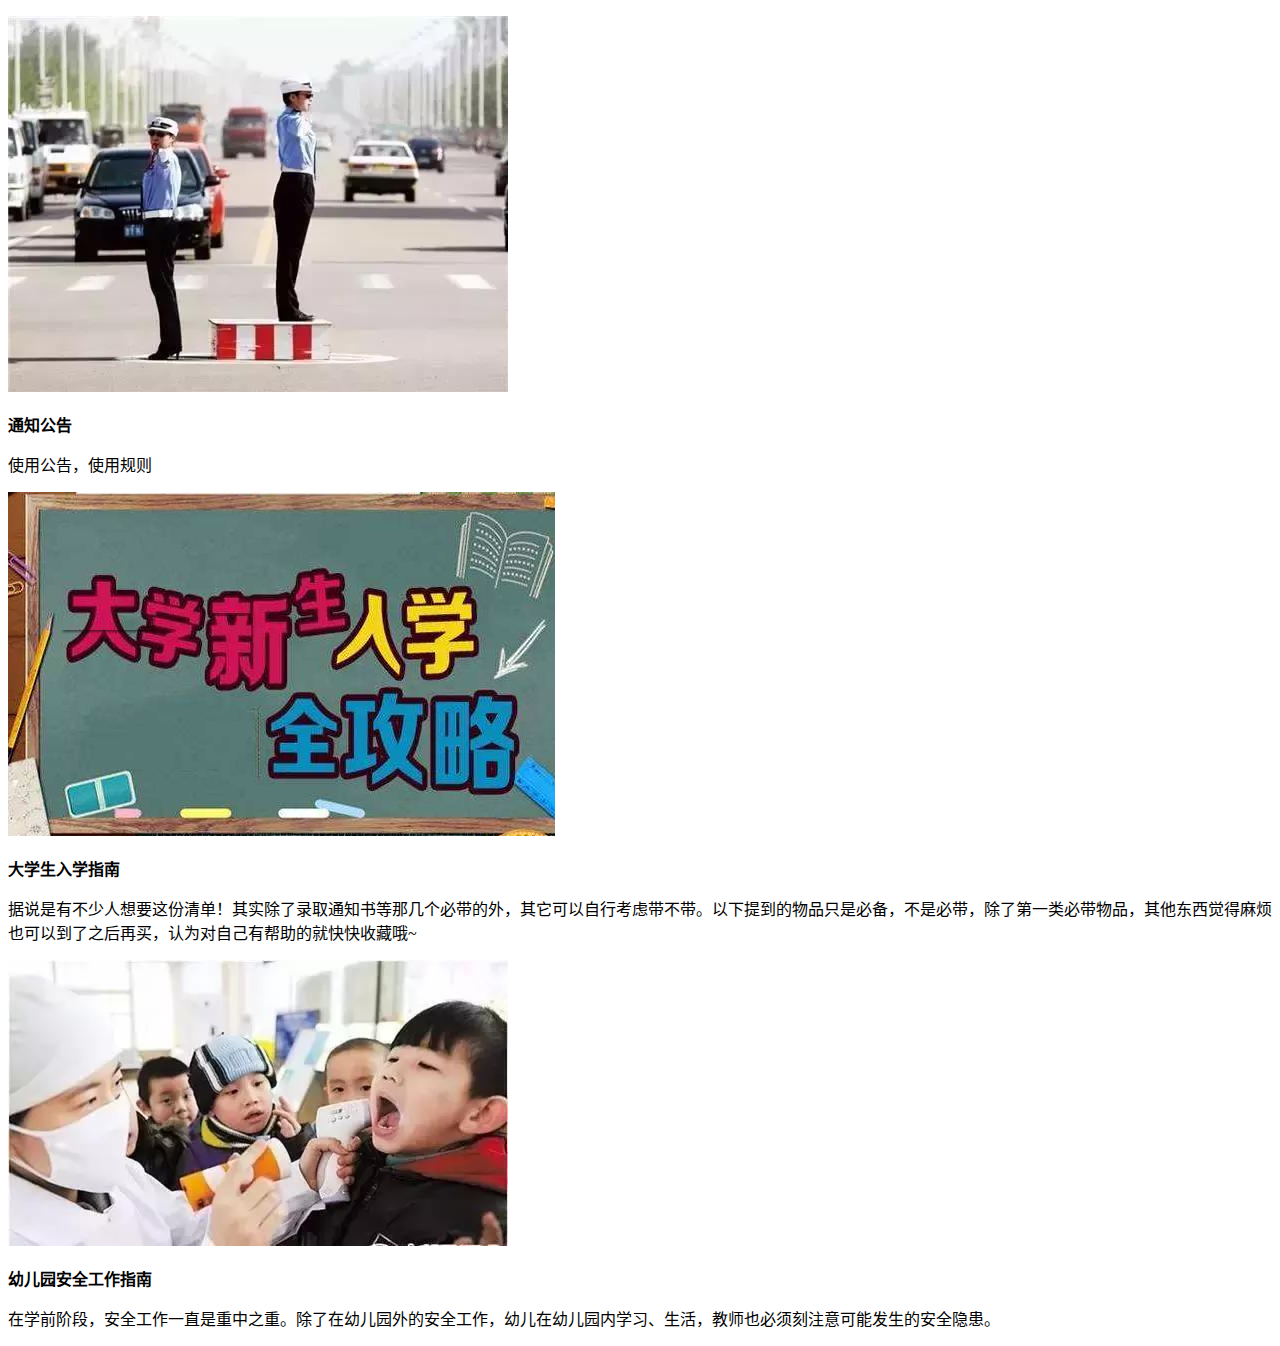
<file: index.html>
﻿<!DOCTYPE html>
<html lang="zh-cn">
<head>
    <meta http-equiv="Content-Type" content="text/html; charset=UTF-8">
    <meta http-equiv="X-UA-Compatible" content="IE=edge">
    <meta content="width=device-width,initial-scale=1,maximum-scale=1,minimum-scale=1,user-scalable=no" name="viewport">
    <meta name="apple-mobile-web-app-capable" content="yes">
    <meta name="apple-mobile-web-app-status-bar-style" content="black">
    <meta name="format-detection" content="telephone=no">
    <meta name="format-detection" content="email=no">
    <meta http-equiv="Cache-Control" content="no-siteapp">
    <meta name="applicable-device" content="pc,mobile">
    <meta name="MobileOptimized" content="width">
    <meta name="HandheldFriendly" content="true">
    <meta name="author" content="Darly">
    <title>信息列表</title>

</head>

<body>

<div id="list">

</div>

</body>
<script type="text/javascript">
    var jsons = ["json/college.json","json/kindergarten.json"];
    onload = function () {
        for(var i in jsons){
            getJson(jsons[i])
        }
    }
    var firstshow = false;

    function getJson(url) {
        var xmlhttp;
        if (window.XMLHttpRequest) {// code for IE7+, Firefox, Chrome, Opera, Safari
            xmlhttp = new XMLHttpRequest();
        }
        else {// code for IE6, IE5
            xmlhttp = new ActiveXObject("Microsoft.XMLHTTP");
        }
        xmlhttp.onreadystatechange = function () {
            if (xmlhttp.readyState == 4 && xmlhttp.status == 200) {
                var json = xmlhttp.responseText;
                var t = JSON.parse(json);
                console.log(t);
                var div = document.getElementById("list");
                for (var item in t.data) {
                    if (t.data[item].title == "通知公告") {
                        if (!firstshow){
                            firstshow = true;
                        }else {
                            continue;
                        }
                    }
                    var image = "<img alt='Darly大学生入学指南' title='Darly大学生入学指南'src=" + t.data[item].image + " >"
                    var img = document.createElement("p");
                    img.innerHTML = image;
                    var title = "<strong>" + t.data[item].title + "<strong>";
                    var p = document.createElement("p");
                    p.innerHTML = title;
                    var cout = document.createElement("p");
                    cout.innerHTML = t.data[item].synopsis;
                    var dis = document.createElement("div");
                    var clik = "divClick('" + t.data[item].url + "')";
                    dis.setAttribute("onclick", clik);
                    dis.appendChild(img);
                    dis.appendChild(p);
                    dis.appendChild(cout);
                    div.appendChild(dis);
                }
            }
        }
        xmlhttp.open("GET", url, true);
        xmlhttp.send();
    }

    function divClick(url) {
        console.log(url);
        window.top.location = url;
    }
</script>

</html>
</file>
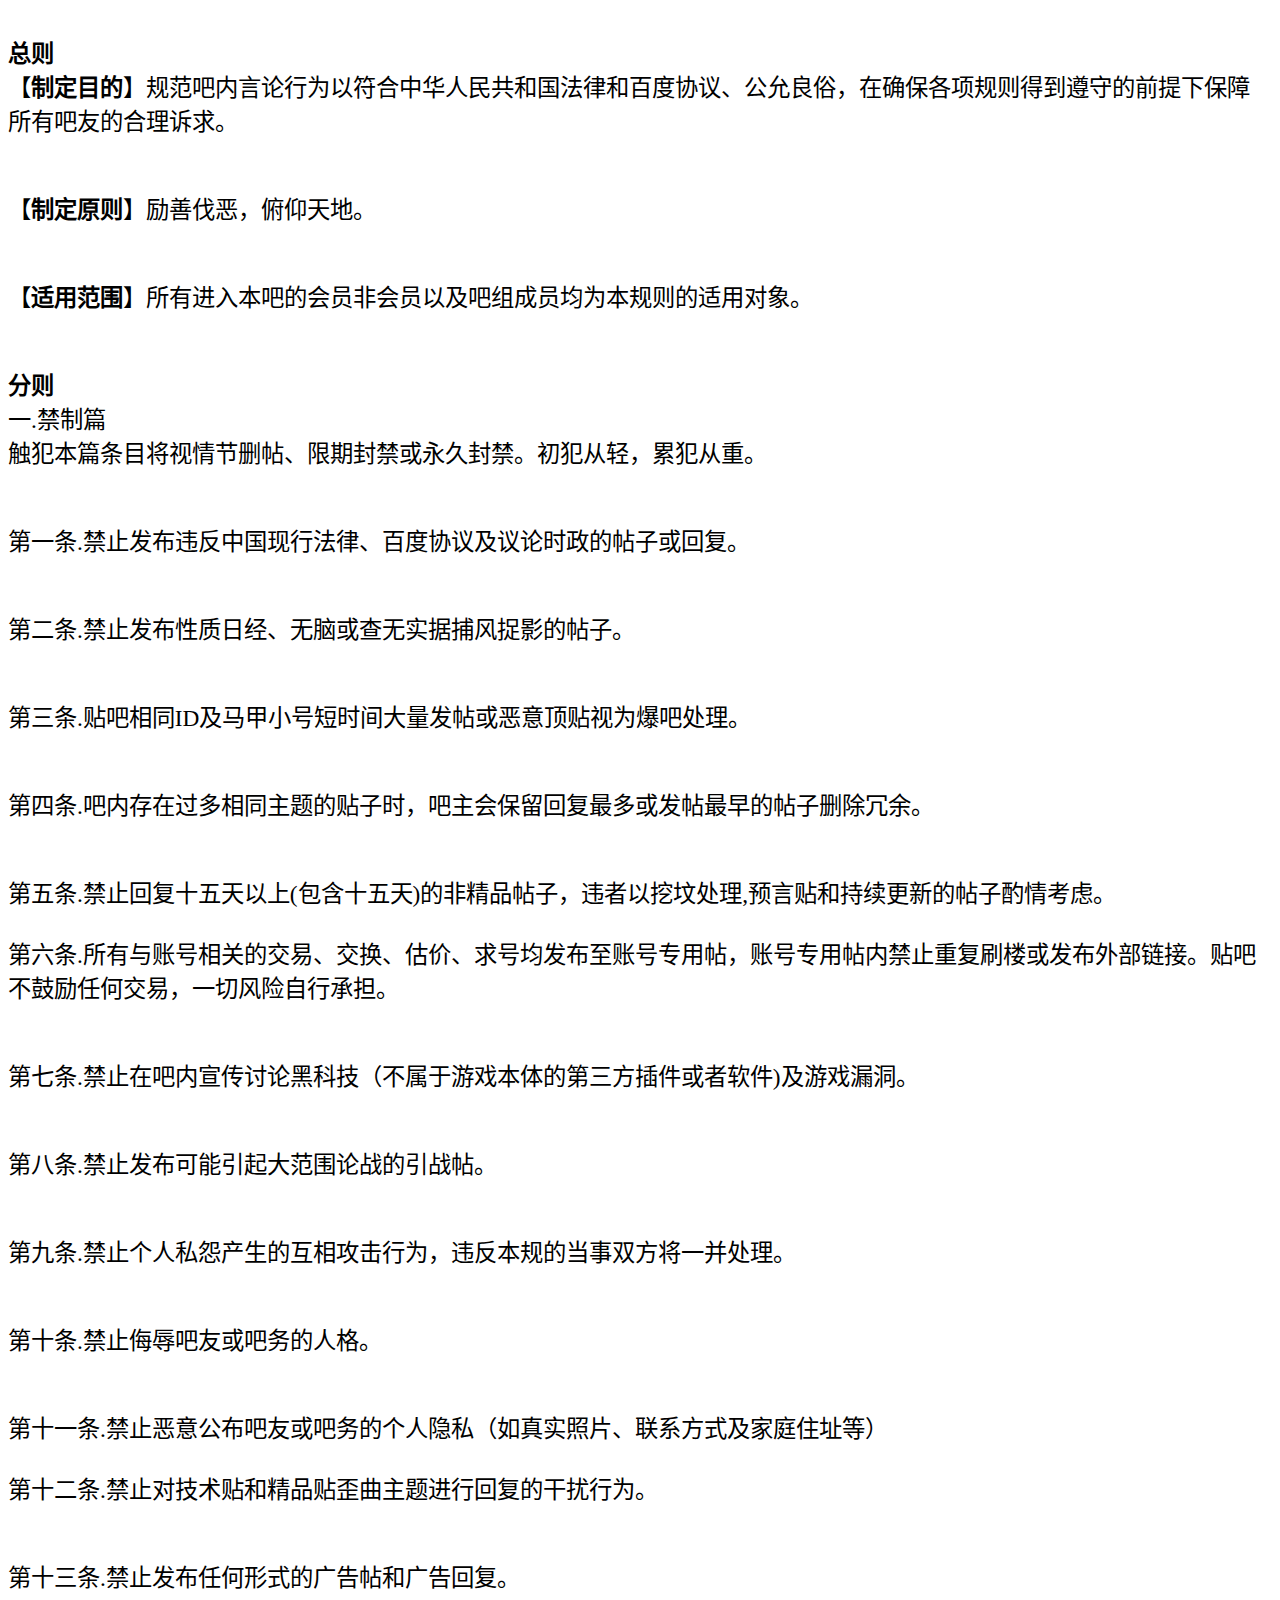
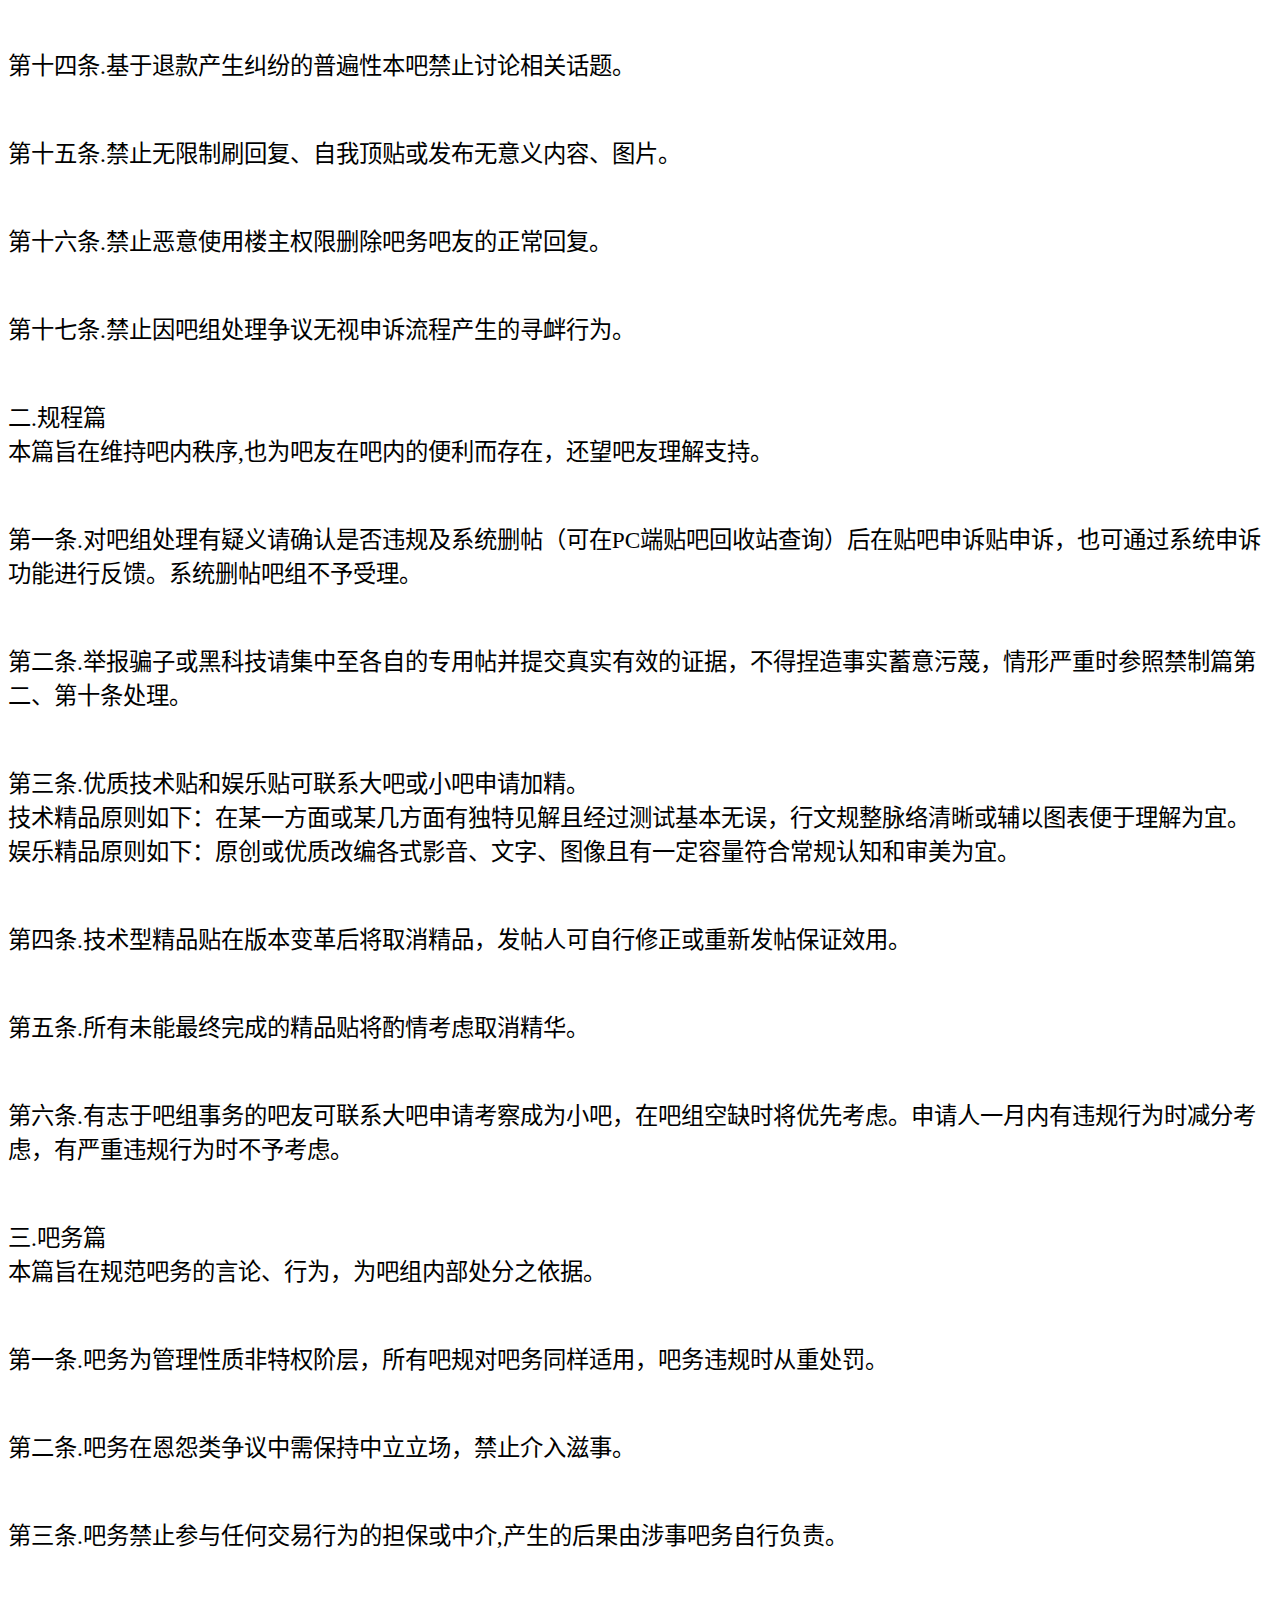
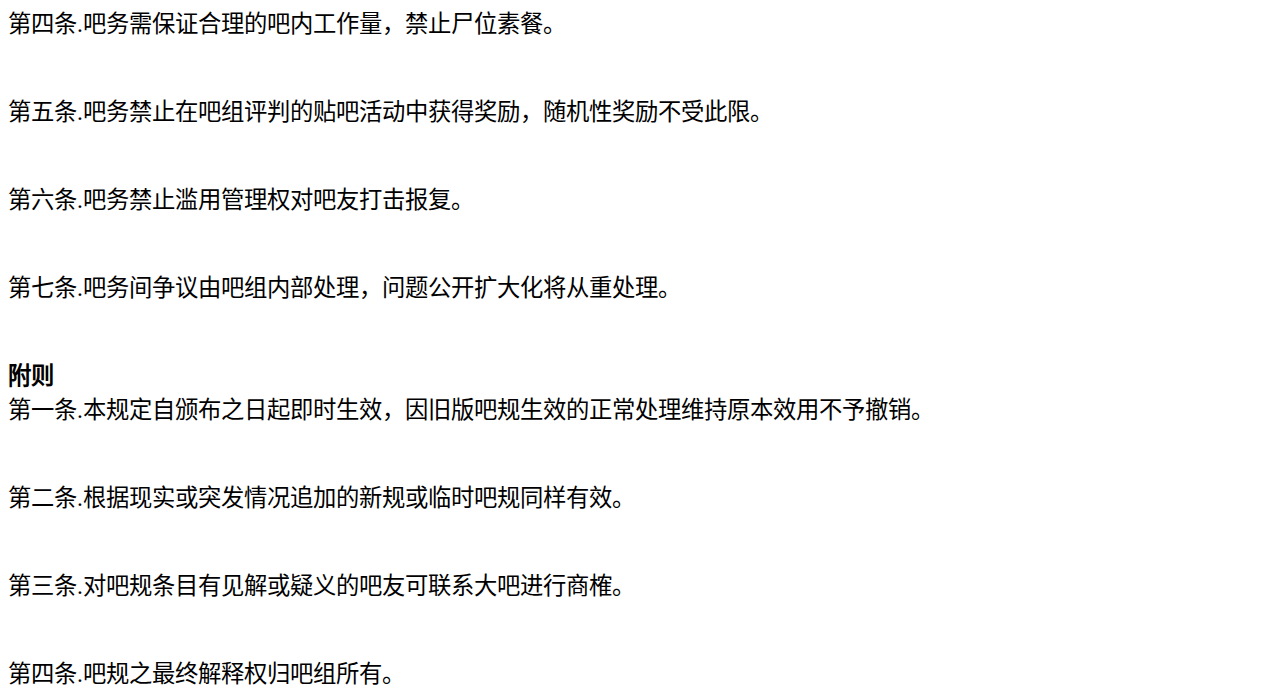
<file: role.html>
<!DOCTYPE html>
<html lang="zh-cn" style="font-size: 23.3333px;">
<head>
    <meta http-equiv="Content-Type" content="text/html; charset=UTF-8">
    <meta http-equiv="X-UA-Compatible" content="IE=edge">
    <meta content="width=device-width,initial-scale=1,maximum-scale=1,minimum-scale=1,user-scalable=no" name="viewport">
    <meta name="apple-mobile-web-app-capable" content="yes">
    <meta name="apple-mobile-web-app-status-bar-style" content="black">
    <meta name="format-detection" content="telephone=no">
    <meta name="format-detection" content="email=no">
    <meta http-equiv="Cache-Control" content="no-siteapp">
    <meta name="applicable-device" content="pc,mobile">
    <meta name="MobileOptimized" content="width">
    <meta name="HandheldFriendly" content="true">
    <meta name="author" content="Darly">
    <title>通知公告</title>
</head>
<body>
<br><strong>总则</strong><br>【<strong>制定目的</strong>】规范吧内言论行为以符合中华人民共和国法律和百度协议、公允良俗，在确保各项规则得到遵守的前提下保障所有吧友的合理诉求。<br><br><br>【<strong>制定原则</strong>】励善伐恶，俯仰天地。<br><br><br>【<strong>适用范围</strong>】所有进入本吧的会员非会员以及吧组成员均为本规则的适用对象。<br><br><br><strong>分则</strong><br>一.禁制篇<br>触犯本篇条目将视情节删帖、限期封禁或永久封禁。<span
        class="edit_font_color">初犯从轻，累犯从重。</span><br><br><br>第一条.禁止发布违反中国现行法律、百度协议及议论时政的帖子或回复。<br><br><br>第二条.禁止发布性质日经、无脑或查无实据捕风捉影的帖子。<br><br><br>第三条.贴吧相同ID及马甲小号短时间大量发帖或恶意顶贴视为爆吧处理。<br><br><br>第四条.吧内存在过多相同主题的贴子时，吧主会保留回复最多或发帖最早的帖子删除冗余。<br><br><br>第五条.禁止回复十五天以上(包含十五天)的非精品帖子，违者以挖坟处理,预言贴和持续更新的帖子酌情考虑。<br>
<br>第六条.所有与账号相关的交易、交换、估价、求号均发布至账号专用帖，账号专用帖内禁止重复刷楼或发布外部链接。<span
        class="edit_font_color">贴吧不鼓励任何交易，一切风险自行承担。</span><br><br><br>第七条.禁止在吧内宣传讨论黑科技（不属于游戏本体的第三方插件或者软件)及游戏漏洞。<br><br><br>第八条.禁止发布可能引起大范围论战的引战帖。<br><br><br>第九条.禁止个人私怨产生的互相攻击行为，违反本规的当事双方将一并处理。<br><br><br>第十条.禁止侮辱吧友或吧务的人格。<br><br><br>第十一条.禁止恶意公布吧友或吧务的个人隐私（如真实照片、联系方式及家庭住址等）<br>
<br>第十二条.禁止对技术贴和精品贴歪曲主题进行回复的干扰行为。<br><br><br>第十三条.禁止发布任何形式的广告帖和广告回复。<br><br><br>第十四条.基于退款产生纠纷的普遍性本吧禁止讨论相关话题。<br><br><br>第十五条.禁止无限制刷回复、自我顶贴或发布无意义内容、图片。<br><br><br>第十六条.禁止恶意使用楼主权限删除吧务吧友的正常回复。<br><br><br>第十七条.禁止因吧组处理争议无视申诉流程产生的寻衅行为。<br><br><br>二.规程篇<br>本篇旨在维持吧内秩序,也为吧友在吧内的便利而存在，还望吧友理解支持。<br><br><br>第一条.对吧组处理有疑义请确认是否违规及<span
        class="edit_font_color">系统删帖（可在PC端贴吧回收站查询）</span>后在贴吧申诉贴申诉，也可通过系统申诉功能进行反馈。系统删帖吧组不予受理。<br><br><br>第二条.举报骗子或黑科技请集中至各自的专用帖并提交真实有效的证据，不得捏造事实蓄意污蔑，情形严重时参照禁制篇第二、第十条处理。<br><br><br>第三条.优质技术贴和娱乐贴可联系大吧或小吧申请加精。<br>技术精品原则如下：在某一方面或某几方面有独特见解且经过测试基本无误，行文规整脉络清晰或辅以图表便于理解为宜。<br>娱乐精品原则如下：原创或优质改编各式影音、文字、图像且有一定容量符合常规认知和审美为宜。<br><br><br>第四条.技术型精品贴在版本变革后将取消精品，发帖人可自行修正或重新发帖保证效用。<br><br><br>第五条.所有未能最终完成的精品贴将酌情考虑取消精华。<br><br><br>第六条.有志于吧组事务的吧友可联系大吧申请考察成为小吧，在吧组空缺时将优先考虑。申请人一月内有违规行为时减分考虑，有严重违规行为时不予考虑。<br><br><br>三.吧务篇<br>本篇旨在规范吧务的言论、行为，为吧组内部处分之依据。<br><br><br>第一条.吧务为管理性质非特权阶层，所有吧规对吧务同样适用，吧务违规时从重处罚。<br><br><br>第二条.吧务在恩怨类争议中需保持中立立场，禁止介入滋事。<br><br><br>第三条.吧务禁止参与任何交易行为的担保或中介,产生的后果由涉事吧务自行负责。<br><br><br>第四条.吧务需保证合理的吧内工作量，禁止尸位素餐。<br><br><br>第五条.吧务禁止在吧组评判的贴吧活动中获得奖励，随机性奖励不受此限。<br><br><br>第六条.吧务禁止滥用管理权对吧友打击报复。<br><br><br>第七条.吧务间争议由吧组内部处理，问题公开扩大化将从重处理。<br><br><br><strong>附则</strong><br>第一条.本规定自颁布之日起即时生效，因旧版吧规生效的正常处理维持原本效用不予撤销。<br><br><br>第二条.根据现实或突发情况追加的新规或临时吧规同样有效。<br><br><br>第三条.对吧规条目有见解或疑义的吧友可联系大吧进行商榷。<br><br><br>第四条.吧规之最终解释权归吧组所有。
</body>
</html>
</file>
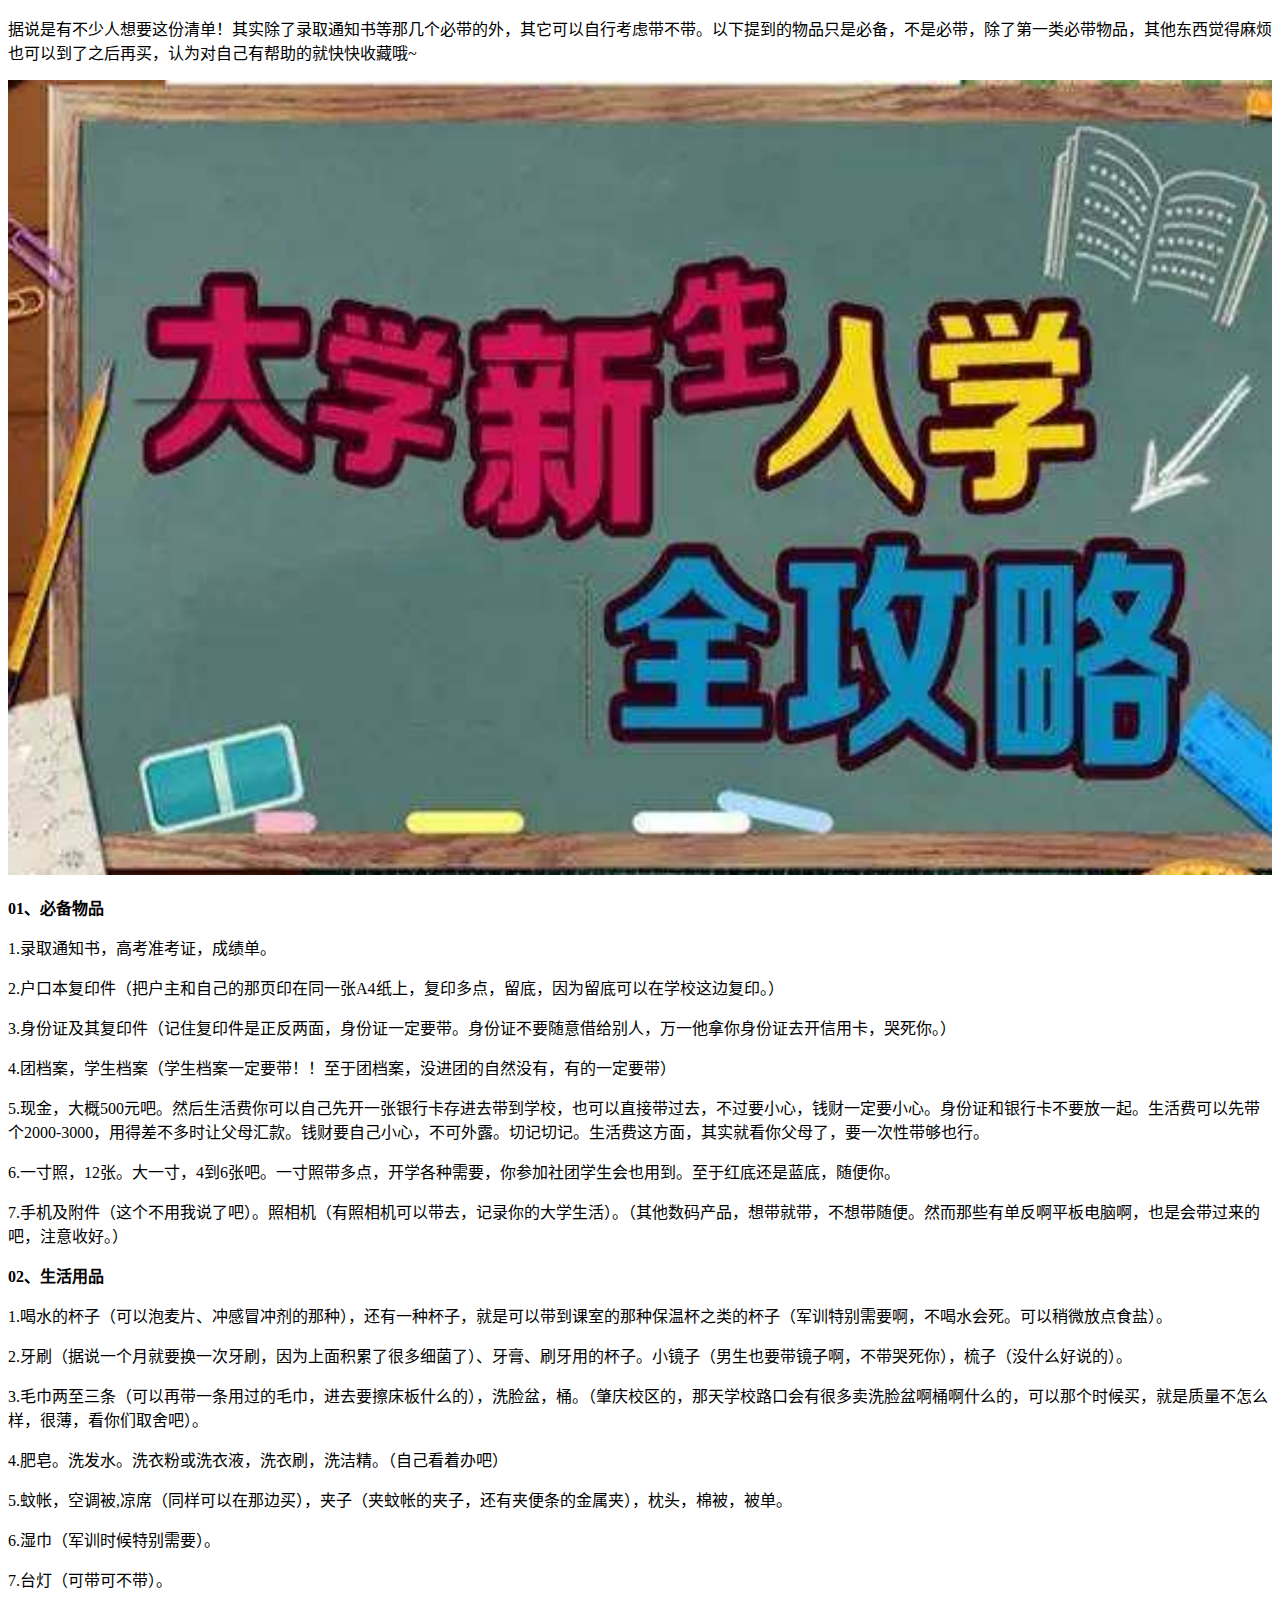
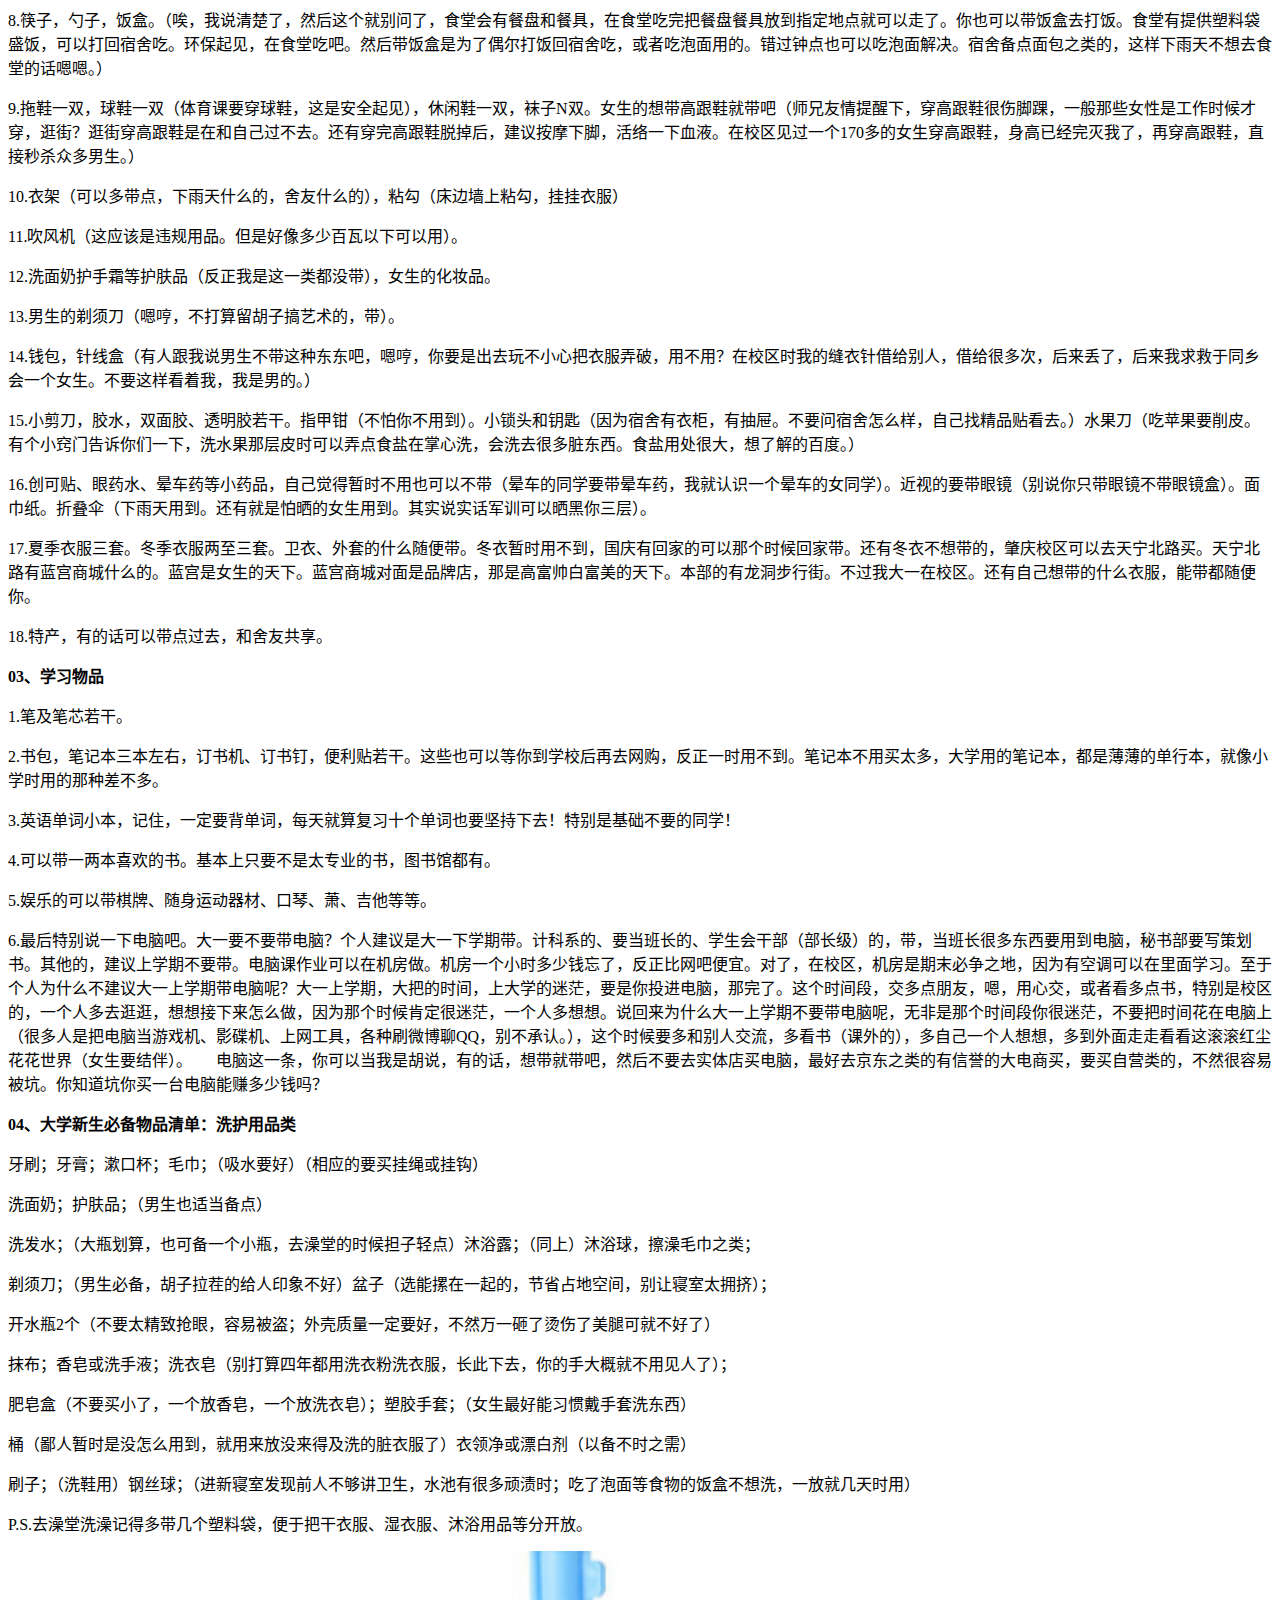
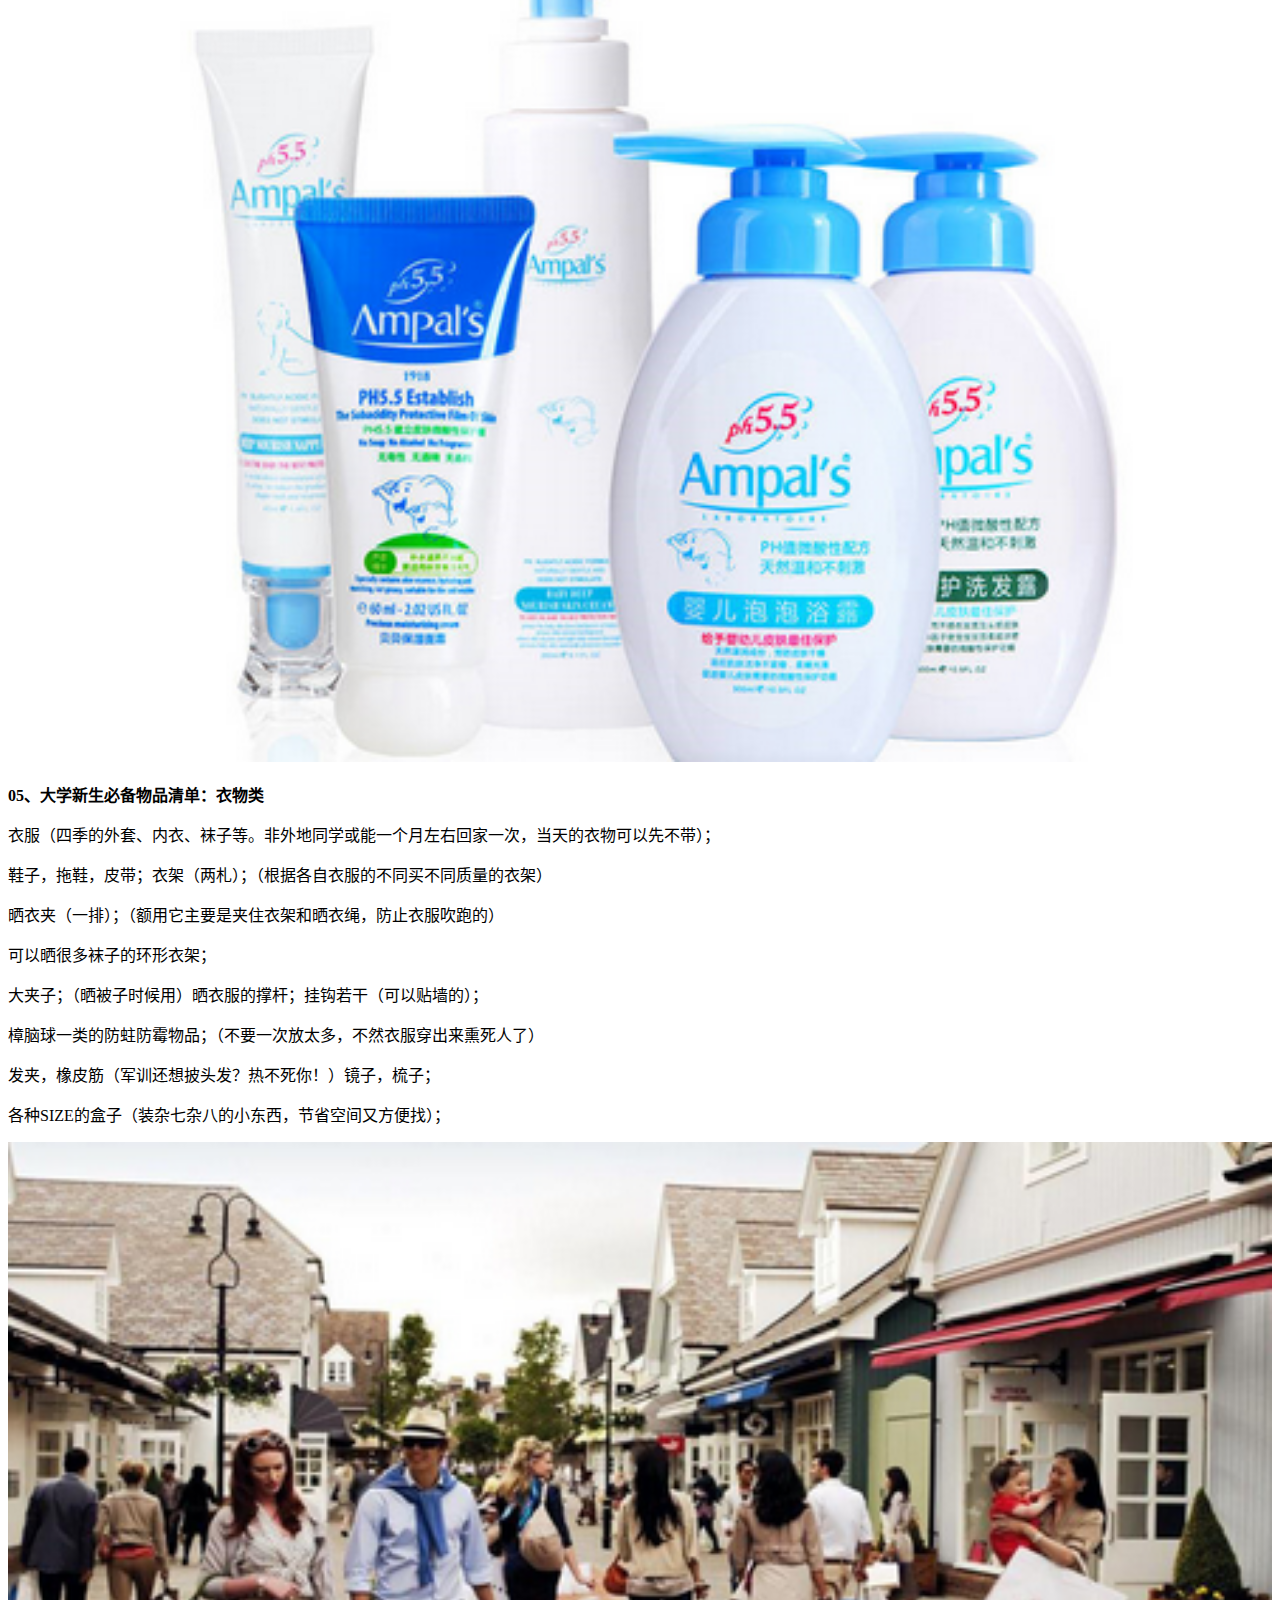
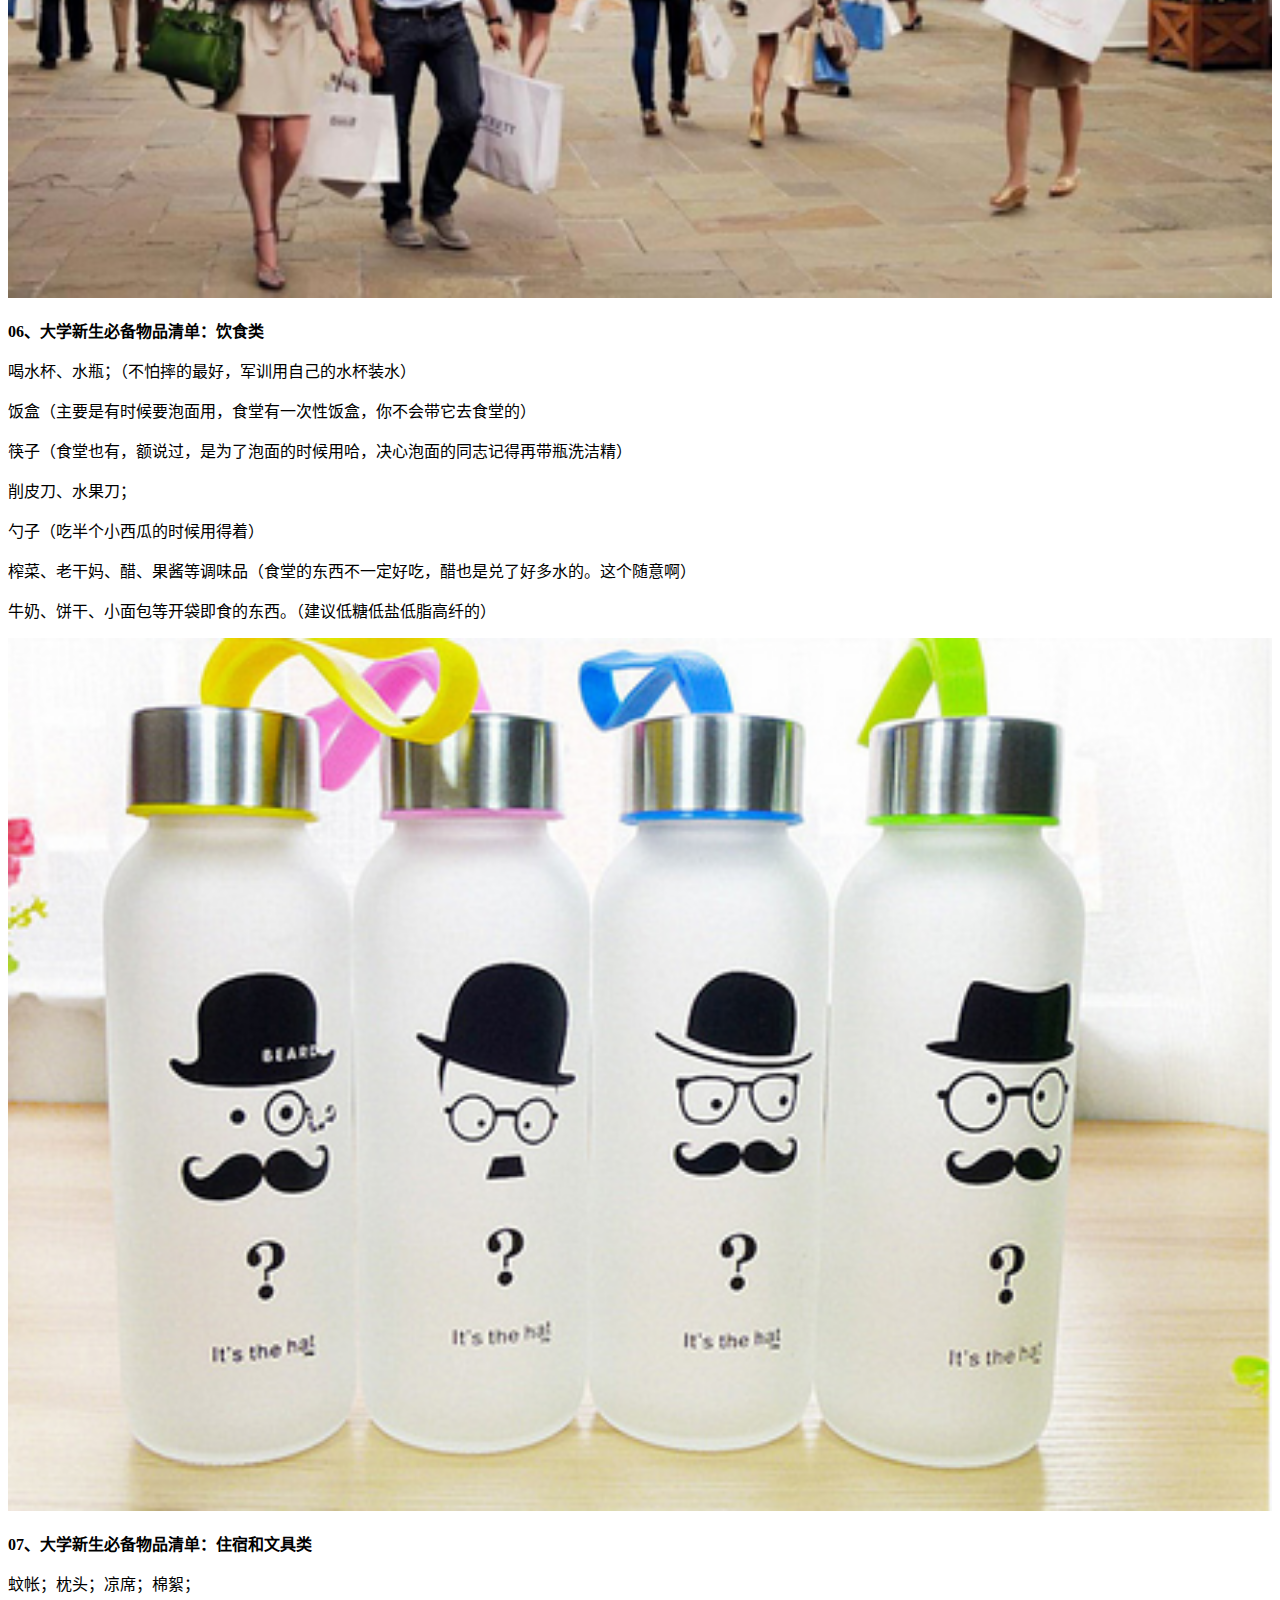
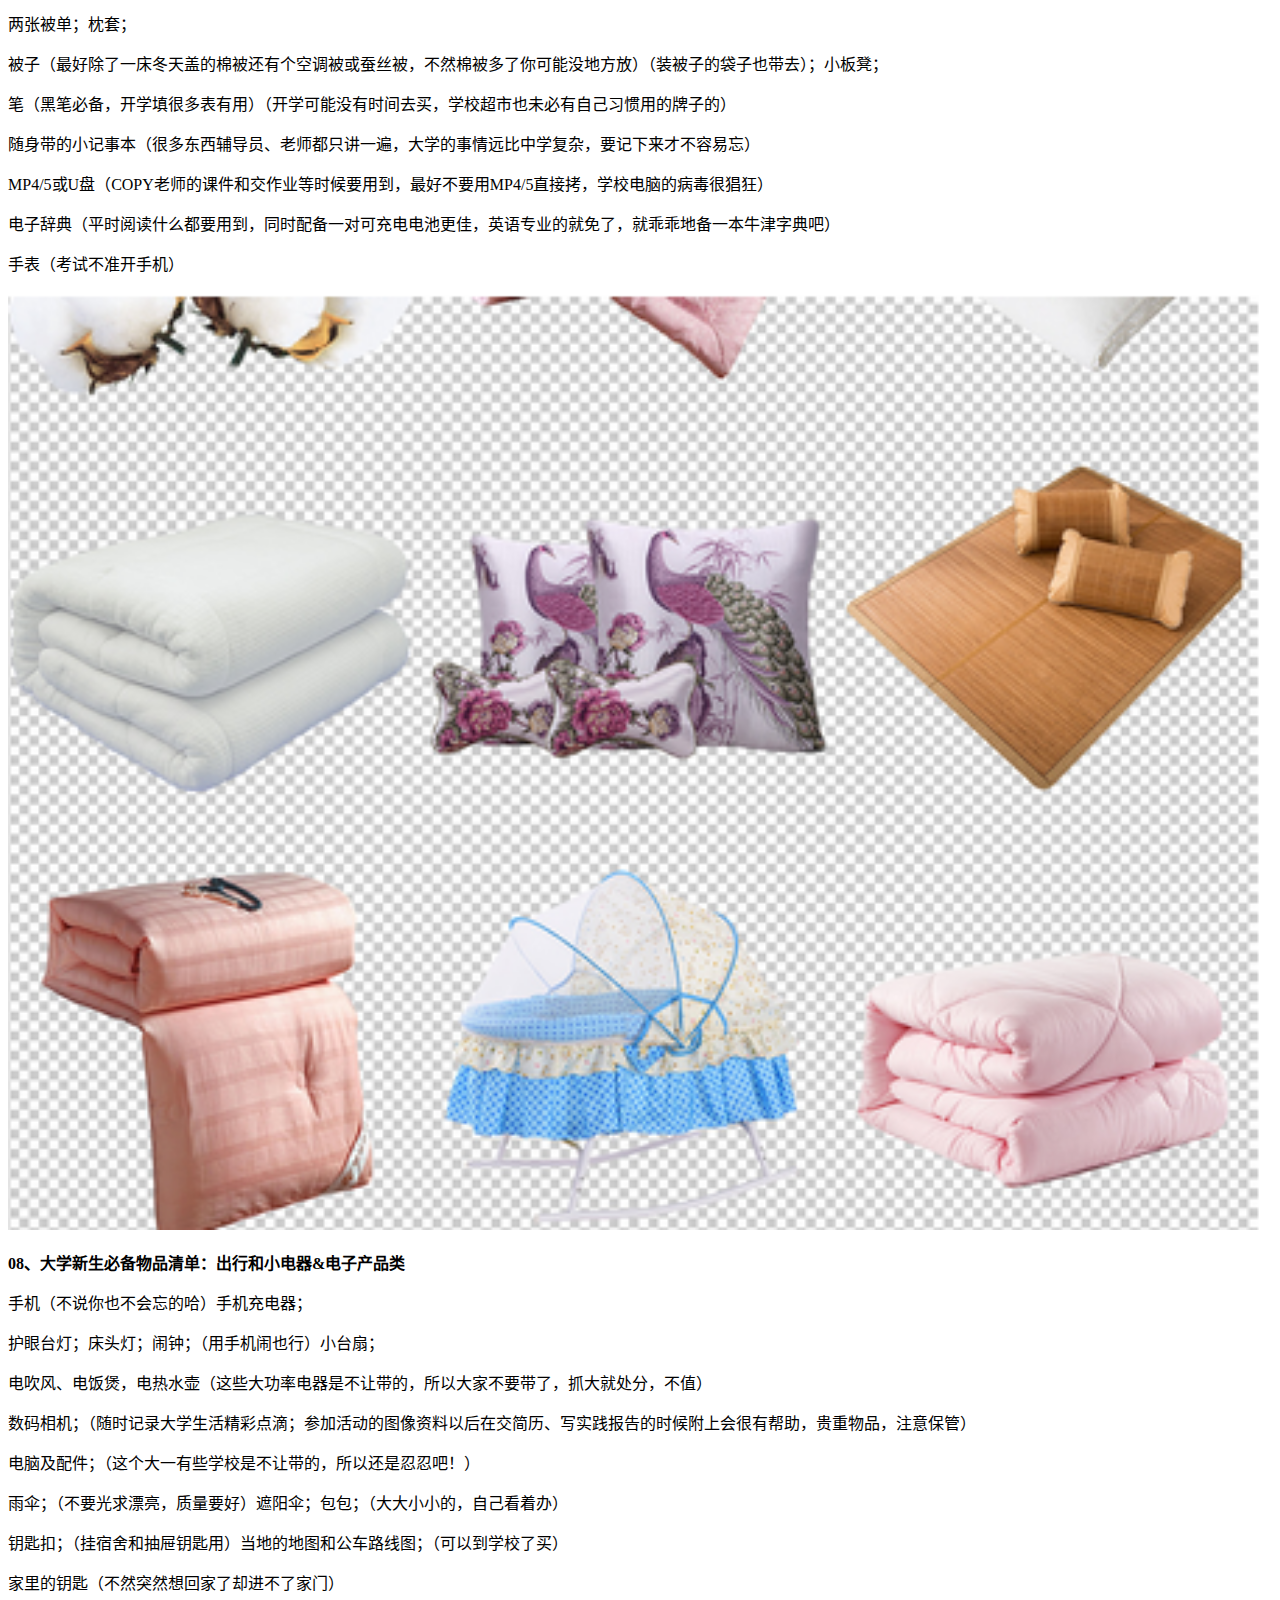
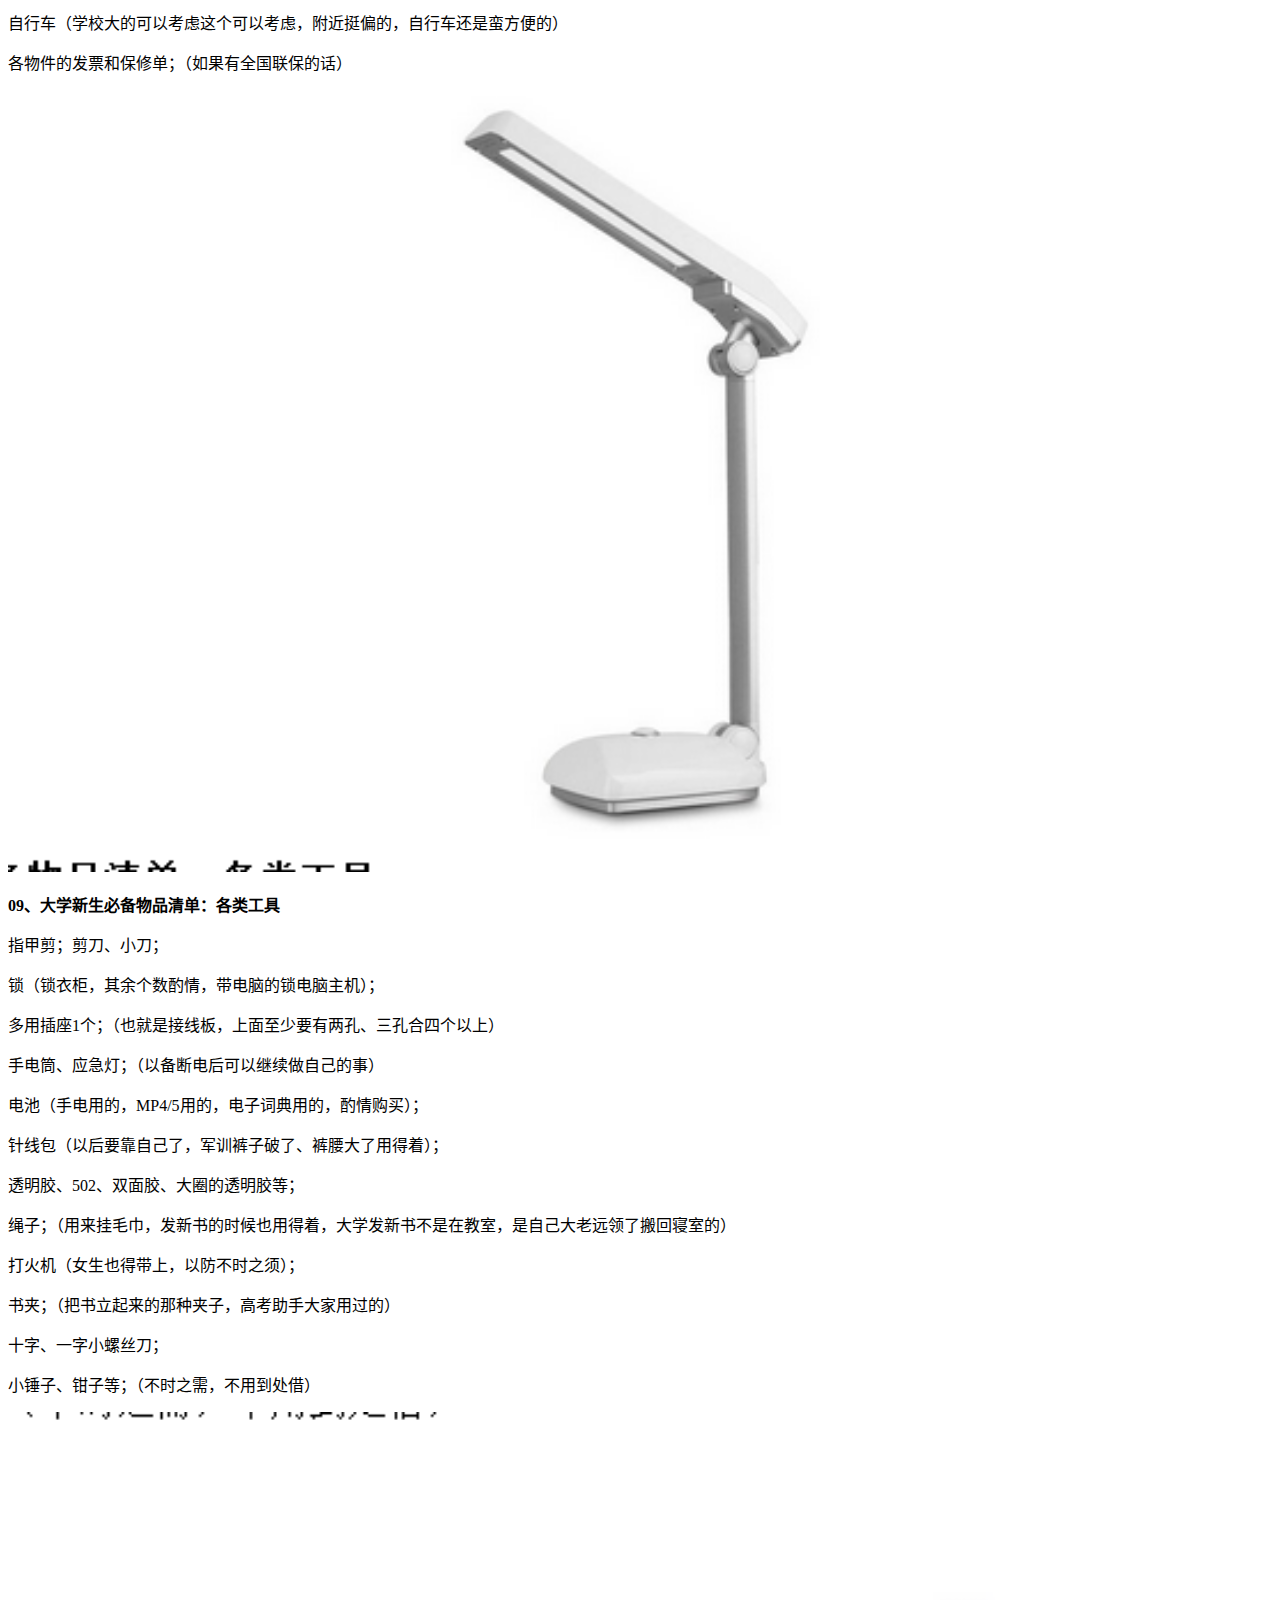
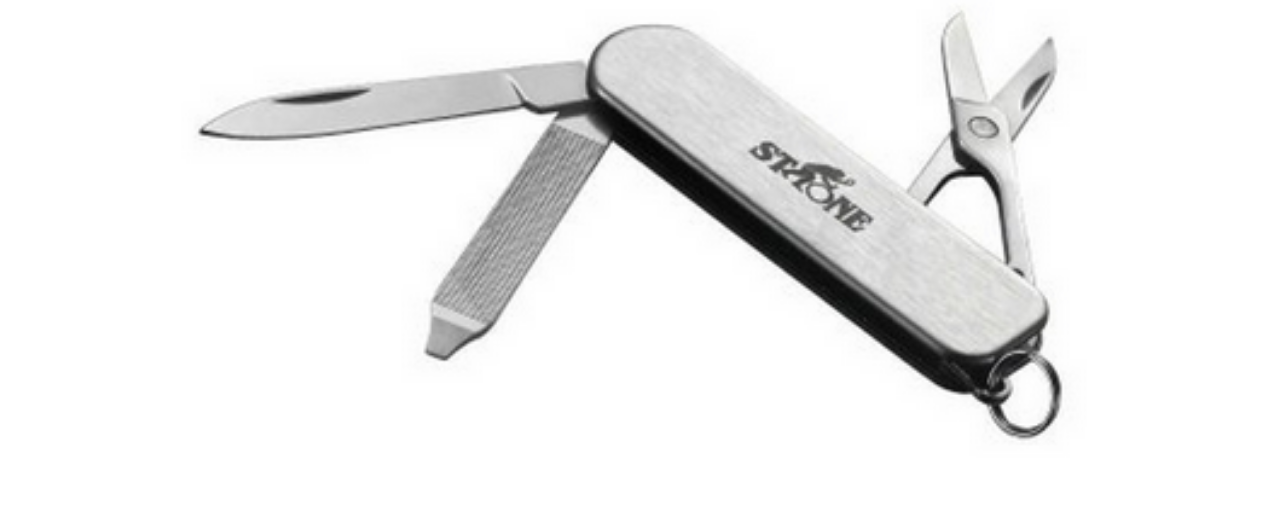
<file: college/collegeguide.html>
<!DOCTYPE html>
<html lang="zh-cn">
<head>
    <meta http-equiv="Content-Type" content="text/html; charset=UTF-8">
    <meta http-equiv="X-UA-Compatible" content="IE=edge">
    <meta content="width=device-width,initial-scale=1,maximum-scale=1,minimum-scale=1,user-scalable=no" name="viewport">
    <meta name="apple-mobile-web-app-capable" content="yes">
    <meta name="apple-mobile-web-app-status-bar-style" content="black">
    <meta name="format-detection" content="telephone=no">
    <meta name="format-detection" content="email=no">
    <meta http-equiv="Cache-Control" content="no-siteapp">
    <meta name="applicable-device" content="pc,mobile">
    <meta name="MobileOptimized" content="width">
    <meta name="HandheldFriendly" content="true">
    <meta name="author" content="Darly">
    <title>大学生入学指南</title>
</head>

<body>

<div class="article" id="con">
    <p>
    据说是有不少人想要这份清单！其实除了录取通知书等那几个必带的外，其它可以自行考虑带不带。以下提到的物品只是必备，不是必带，除了第一类必带物品，其他东西觉得麻烦也可以到了之后再买，认为对自己有帮助的就快快收藏哦~</p>
    <p style="text-align:center"><img alt="Darly大学生入学指南" title="Darly大学生入学指南"
                                      src="img/1ypuau.jpeg" width="100%" ></p>
    <p><strong>01<strong>、</strong></strong><strong>必备物品</strong><br>
    </p>
    <p>1.录取通知书，高考准考证，成绩单。</p>
    <p>2.户口本复印件（把户主和自己的那页印在同一张A4纸上，复印多点，留底，因为留底可以在学校这边复印。）</p>
    <p>3.身份证及其复印件（记住复印件是正反两面，身份证一定要带。身份证不要随意借给别人，万一他拿你身份证去开信用卡，哭死你。）</p>
    <p>4.团档案，学生档案（学生档案一定要带！！至于团档案，没进团的自然没有，有的一定要带）</p>
    <p>
        5.现金，大概500元吧。然后生活费你可以自己先开一张银行卡存进去带到学校，也可以直接带过去，不过要小心，钱财一定要小心。身份证和银行卡不要放一起。生活费可以先带个2000-3000，用得差不多时让父母汇款。钱财要自己小心，不可外露。切记切记。生活费这方面，其实就看你父母了，要一次性带够也行。</p>
    <p>6.一寸照，12张。大一寸，4到6张吧。一寸照带多点，开学各种需要，你参加社团学生会也用到。至于红底还是蓝底，随便你。</p>
    <p>7.手机及附件（这个不用我说了吧）。照相机（有照相机可以带去，记录你的大学生活）。（其他数码产品，想带就带，不想带随便。然而那些有单反啊平板电脑啊，也是会带过来的吧，注意收好。）</p>
    <p><strong>02<strong>、</strong></strong><strong>生活用品</strong><br></p>
    <p>1.喝水的杯子（可以泡麦片、冲感冒冲剂的那种），还有一种杯子，就是可以带到课室的那种保温杯之类的杯子（军训特别需要啊，不喝水会死。可以稍微放点食盐）。</p>
    <p>2.牙刷（据说一个月就要换一次牙刷，因为上面积累了很多细菌了）、牙膏、刷牙用的杯子。小镜子（男生也要带镜子啊，不带哭死你），梳子（没什么好说的）。</p>
    <p>3.毛巾两至三条（可以再带一条用过的毛巾，进去要擦床板什么的），洗脸盆，桶。（肇庆校区的，那天学校路口会有很多卖洗脸盆啊桶啊什么的，可以那个时候买，就是质量不怎么样，很薄，看你们取舍吧）。</p>
    <p>4.肥皂。洗发水。洗衣粉或洗衣液，洗衣刷，洗洁精。（自己看着办吧）</p>
    <p>5.蚊帐，空调被,凉席（同样可以在那边买），夹子（夹蚊帐的夹子，还有夹便条的金属夹），枕头，棉被，被单。</p>
    <p>6.湿巾（军训时候特别需要）。</p>
    <p>7.台灯（可带可不带）。</p>
    <p>
        8.筷子，勺子，饭盒。（唉，我说清楚了，然后这个就别问了，食堂会有餐盘和餐具，在食堂吃完把餐盘餐具放到指定地点就可以走了。你也可以带饭盒去打饭。食堂有提供塑料袋盛饭，可以打回宿舍吃。环保起见，在食堂吃吧。然后带饭盒是为了偶尔打饭回宿舍吃，或者吃泡面用的。错过钟点也可以吃泡面解决。宿舍备点面包之类的，这样下雨天不想去食堂的话嗯嗯。）</p>
    <p>
        9.拖鞋一双，球鞋一双（体育课要穿球鞋，这是安全起见），休闲鞋一双，袜子N双。女生的想带高跟鞋就带吧（师兄友情提醒下，穿高跟鞋很伤脚踝，一般那些女性是工作时候才穿，逛街？逛街穿高跟鞋是在和自己过不去。还有穿完高跟鞋脱掉后，建议按摩下脚，活络一下血液。在校区见过一个170多的女生穿高跟鞋，身高已经完灭我了，再穿高跟鞋，直接秒杀众多男生。）</p>
    <p>10.衣架（可以多带点，下雨天什么的，舍友什么的），粘勾（床边墙上粘勾，挂挂衣服）</p>
    <p>11.吹风机（这应该是违规用品。但是好像多少百瓦以下可以用）。</p>
    <p>12.洗面奶护手霜等护肤品（反正我是这一类都没带），女生的化妆品。</p>
    <p>13.男生的剃须刀（嗯哼，不打算留胡子搞艺术的，带）。</p>
    <p>14.钱包，针线盒（有人跟我说男生不带这种东东吧，嗯哼，你要是出去玩不小心把衣服弄破，用不用？在校区时我的缝衣针借给别人，借给很多次，后来丢了，后来我求救于同乡会一个女生。不要这样看着我，我是男的。）</p>
    <p>
        15.小剪刀，胶水，双面胶、透明胶若干。指甲钳（不怕你不用到）。小锁头和钥匙（因为宿舍有衣柜，有抽屉。不要问宿舍怎么样，自己找精品贴看去。）水果刀（吃苹果要削皮。有个小窍门告诉你们一下，洗水果那层皮时可以弄点食盐在掌心洗，会洗去很多脏东西。食盐用处很大，想了解的百度。）</p>
    <p>
        16.创可贴、眼药水、晕车药等小药品，自己觉得暂时不用也可以不带（晕车的同学要带晕车药，我就认识一个晕车的女同学）。近视的要带眼镜（别说你只带眼镜不带眼镜盒）。面巾纸。折叠伞（下雨天用到。还有就是怕晒的女生用到。其实说实话军训可以晒黑你三层）。</p>
    <p>
        17.夏季衣服三套。冬季衣服两至三套。卫衣、外套的什么随便带。冬衣暂时用不到，国庆有回家的可以那个时候回家带。还有冬衣不想带的，肇庆校区可以去天宁北路买。天宁北路有蓝宫商城什么的。蓝宫是女生的天下。蓝宫商城对面是品牌店，那是高富帅白富美的天下。本部的有龙洞步行街。不过我大一在校区。还有自己想带的什么衣服，能带都随便你。</p>
    <p>18.特产，有的话可以带点过去，和舍友共享。</p>
    <p><strong>03、</strong><strong>学习物品</strong></p>
    <p>1.笔及笔芯若干。</p>
    <p>2.书包，笔记本三本左右，订书机、订书钉，便利贴若干。这些也可以等你到学校后再去网购，反正一时用不到。笔记本不用买太多，大学用的笔记本，都是薄薄的单行本，就像小学时用的那种差不多。</p>
    <p>3.英语单词小本，记住，一定要背单词，每天就算复习十个单词也要坚持下去！特别是基础不要的同学！</p>
    <p>4.可以带一两本喜欢的书。基本上只要不是太专业的书，图书馆都有。</p>
    <p>5.娱乐的可以带棋牌、随身运动器材、口琴、萧、吉他等等。</p>
    <p>
        6.最后特别说一下电脑吧。大一要不要带电脑？个人建议是大一下学期带。计科系的、要当班长的、学生会干部（部长级）的，带，当班长很多东西要用到电脑，秘书部要写策划书。其他的，建议上学期不要带。电脑课作业可以在机房做。机房一个小时多少钱忘了，反正比网吧便宜。对了，在校区，机房是期末必争之地，因为有空调可以在里面学习。至于个人为什么不建议大一上学期带电脑呢？大一上学期，大把的时间，上大学的迷茫，要是你投进电脑，那完了。这个时间段，交多点朋友，嗯，用心交，或者看多点书，特别是校区的，一个人多去逛逛，想想接下来怎么做，因为那个时候肯定很迷茫，一个人多想想。说回来为什么大一上学期不要带电脑呢，无非是那个时间段你很迷茫，不要把时间花在电脑上（很多人是把电脑当游戏机、影碟机、上网工具，各种刷微博聊QQ，别不承认。），这个时候要多和别人交流，多看书（课外的），多自己一个人想想，多到外面走走看看这滚滚红尘花花世界（女生要结伴）。　　电脑这一条，你可以当我是胡说，有的话，想带就带吧，然后不要去实体店买电脑，最好去京东之类的有信誉的大电商买，要买自营类的，不然很容易被坑。你知道坑你买一台电脑能赚多少钱吗？</p>
    <p><strong>04、大学新生必备物品清单：洗护用品类</strong></p>
    <p>牙刷；牙膏；漱口杯；毛巾；（吸水要好）（相应的要买挂绳或挂钩）</p>
    <p>洗面奶；护肤品；（男生也适当备点）</p>
    <p>洗发水；（大瓶划算，也可备一个小瓶，去澡堂的时候担子轻点）沐浴露；（同上）沐浴球，擦澡毛巾之类；</p>
    <p>剃须刀；（男生必备，胡子拉茬的给人印象不好）盆子（选能摞在一起的，节省占地空间，别让寝室太拥挤）；</p>
    <p>开水瓶2个（不要太精致抢眼，容易被盗；外壳质量一定要好，不然万一砸了烫伤了美腿可就不好了）</p>
    <p>抹布；香皂或洗手液；洗衣皂（别打算四年都用洗衣粉洗衣服，长此下去，你的手大概就不用见人了）；</p>
    <p>肥皂盒（不要买小了，一个放香皂，一个放洗衣皂）；塑胶手套；（女生最好能习惯戴手套洗东西）</p>
    <p>桶（鄙人暂时是没怎么用到，就用来放没来得及洗的脏衣服了）衣领净或漂白剂（以备不时之需）</p>
    <p>刷子；（洗鞋用）钢丝球；（进新寝室发现前人不够讲卫生，水池有很多顽渍时；吃了泡面等食物的饭盒不想洗，一放就几天时用）</p>
    <p>P.S.去澡堂洗澡记得多带几个塑料袋，便于把干衣服、湿衣服、沐浴用品等分开放。</p>
    <p style="text-align:center"><img alt="Darly大学生入学指南" title="Darly大学生入学指南"
                                      src="img/10rgqa.jpeg" width="100%" ></p>
    <p><strong>05、大学新生必备物品清单：衣物类</strong></p>
    <p>衣服（四季的外套、内衣、袜子等。非外地同学或能一个月左右回家一次，当天的衣物可以先不带）；</p>
    <p>鞋子，拖鞋，皮带；衣架（两札）；（根据各自衣服的不同买不同质量的衣架）</p>
    <p>晒衣夹（一排）；（额用它主要是夹住衣架和晒衣绳，防止衣服吹跑的）</p>
    <p>可以晒很多袜子的环形衣架；</p>
    <p>大夹子；（晒被子时候用）晒衣服的撑杆；挂钩若干（可以贴墙的）；</p>
    <p>樟脑球一类的防蛀防霉物品；（不要一次放太多，不然衣服穿出来熏死人了）</p>
    <p>发夹，橡皮筋（军训还想披头发？热不死你！）镜子，梳子；</p>
    <p>各种SIZE的盒子（装杂七杂八的小东西，节省空间又方便找）；</p>
    <p style="text-align:center"><img alt="Darly大学生入学指南" title="Darly大学生入学指南"
                                      src="img/18lrfr.jpeg" width="100%" ></p>
    <p><strong>06、大学新生必备物品清单：饮食类</strong></p>
    <p>喝水杯、水瓶；（不怕摔的最好，军训用自己的水杯装水）</p>
    <p>饭盒（主要是有时候要泡面用，食堂有一次性饭盒，你不会带它去食堂的）</p>
    <p>筷子（食堂也有，额说过，是为了泡面的时候用哈，决心泡面的同志记得再带瓶洗洁精）</p>
    <p>削皮刀、水果刀；</p>
    <p>勺子（吃半个小西瓜的时候用得着）</p>
    <p>榨菜、老干妈、醋、果酱等调味品（食堂的东西不一定好吃，醋也是兑了好多水的。这个随意啊）</p>
    <p>牛奶、饼干、小面包等开袋即食的东西。（建议低糖低盐低脂高纤的）</p>
    <p style="text-align:center"><img alt="Darly大学生入学指南" title="Darly大学生入学指南"
                                      src="img/18nosu.jpeg" width="100%" ></p>
    <p><strong>07、大学新生必备物品清单：住宿和文具类</strong></p>
    <p>蚊帐；枕头；凉席；棉絮；</p>
    <p>两张被单；枕套；</p>
    <p>被子（最好除了一床冬天盖的棉被还有个空调被或蚕丝被，不然棉被多了你可能没地方放）（装被子的袋子也带去）；小板凳；</p>
    <p>笔（黑笔必备，开学填很多表有用）（开学可能没有时间去买，学校超市也未必有自己习惯用的牌子的）</p>
    <p>随身带的小记事本（很多东西辅导员、老师都只讲一遍，大学的事情远比中学复杂，要记下来才不容易忘）</p>
    <p>MP4/5或U盘（COPY老师的课件和交作业等时候要用到，最好不要用MP4/5直接拷，学校电脑的病毒很猖狂）</p>
    <p>电子辞典（平时阅读什么都要用到，同时配备一对可充电电池更佳，英语专业的就免了，就乖乖地备一本牛津字典吧）</p>
    <p>手表（考试不准开手机）</p>
    <p style="text-align:center"><img alt="Darly大学生入学指南" title="Darly大学生入学指南"
                                      src="img/1krpao.jpeg" width="100%" ></p>
    <p><strong>08、大学新生必备物品清单：出行和小电器&amp;电子产品类</strong></p>
    <p>手机（不说你也不会忘的哈）手机充电器；</p>
    <p>护眼台灯；床头灯；闹钟；（用手机闹也行）小台扇；</p>
    <p>电吹风、电饭煲，电热水壶（这些大功率电器是不让带的，所以大家不要带了，抓大就处分，不值）</p>
    <p>数码相机；（随时记录大学生活精彩点滴；参加活动的图像资料以后在交简历、写实践报告的时候附上会很有帮助，贵重物品，注意保管）</p>
    <p>电脑及配件；（这个大一有些学校是不让带的，所以还是忍忍吧！）</p>
    <p>雨伞；（不要光求漂亮，质量要好）遮阳伞；包包；（大大小小的，自己看着办）</p>
    <p>钥匙扣；（挂宿舍和抽屉钥匙用）当地的地图和公车路线图；（可以到学校了买）</p>
    <p>家里的钥匙（不然突然想回家了却进不了家门）</p>
    <p>自行车（学校大的可以考虑这个可以考虑，附近挺偏的，自行车还是蛮方便的）</p>
    <p>各物件的发票和保修单；（如果有全国联保的话）</p>
    <p style="text-align:center"><img alt="Darly大学生入学指南" title="Darly大学生入学指南"
                                      src="img/1fiol1.jpeg" width="100%" ></p>
    <p><strong>09、大学新生必备物品清单：各类工具</strong></p>
    <p>指甲剪；剪刀、小刀；</p>
    <p>锁（锁衣柜，其余个数酌情，带电脑的锁电脑主机）；</p>
    <p>多用插座1个；（也就是接线板，上面至少要有两孔、三孔合四个以上）</p>
    <p>手电筒、应急灯；（以备断电后可以继续做自己的事）</p>
    <p>电池（手电用的，MP4/5用的，电子词典用的，酌情购买）；</p>
    <p>针线包（以后要靠自己了，军训裤子破了、裤腰大了用得着）；</p>
    <p>透明胶、502、双面胶、大圈的透明胶等；</p>
    <p>绳子；（用来挂毛巾，发新书的时候也用得着，大学发新书不是在教室，是自己大老远领了搬回寝室的）</p>
    <p>打火机（女生也得带上，以防不时之须）；</p>
    <p>书夹；（把书立起来的那种夹子，高考助手大家用过的）</p>
    <p>十字、一字小螺丝刀；</p>
    <p>小锤子、钳子等；（不时之需，不用到处借）</p>
    <p style="text-align: center;"><img alt="Darly大学生入学指南" title="Darly大学生入学指南"
                                        src="img/1ih7gl.jpeg" width="100%" ></p>
</div>
</body>
</html>
</file>
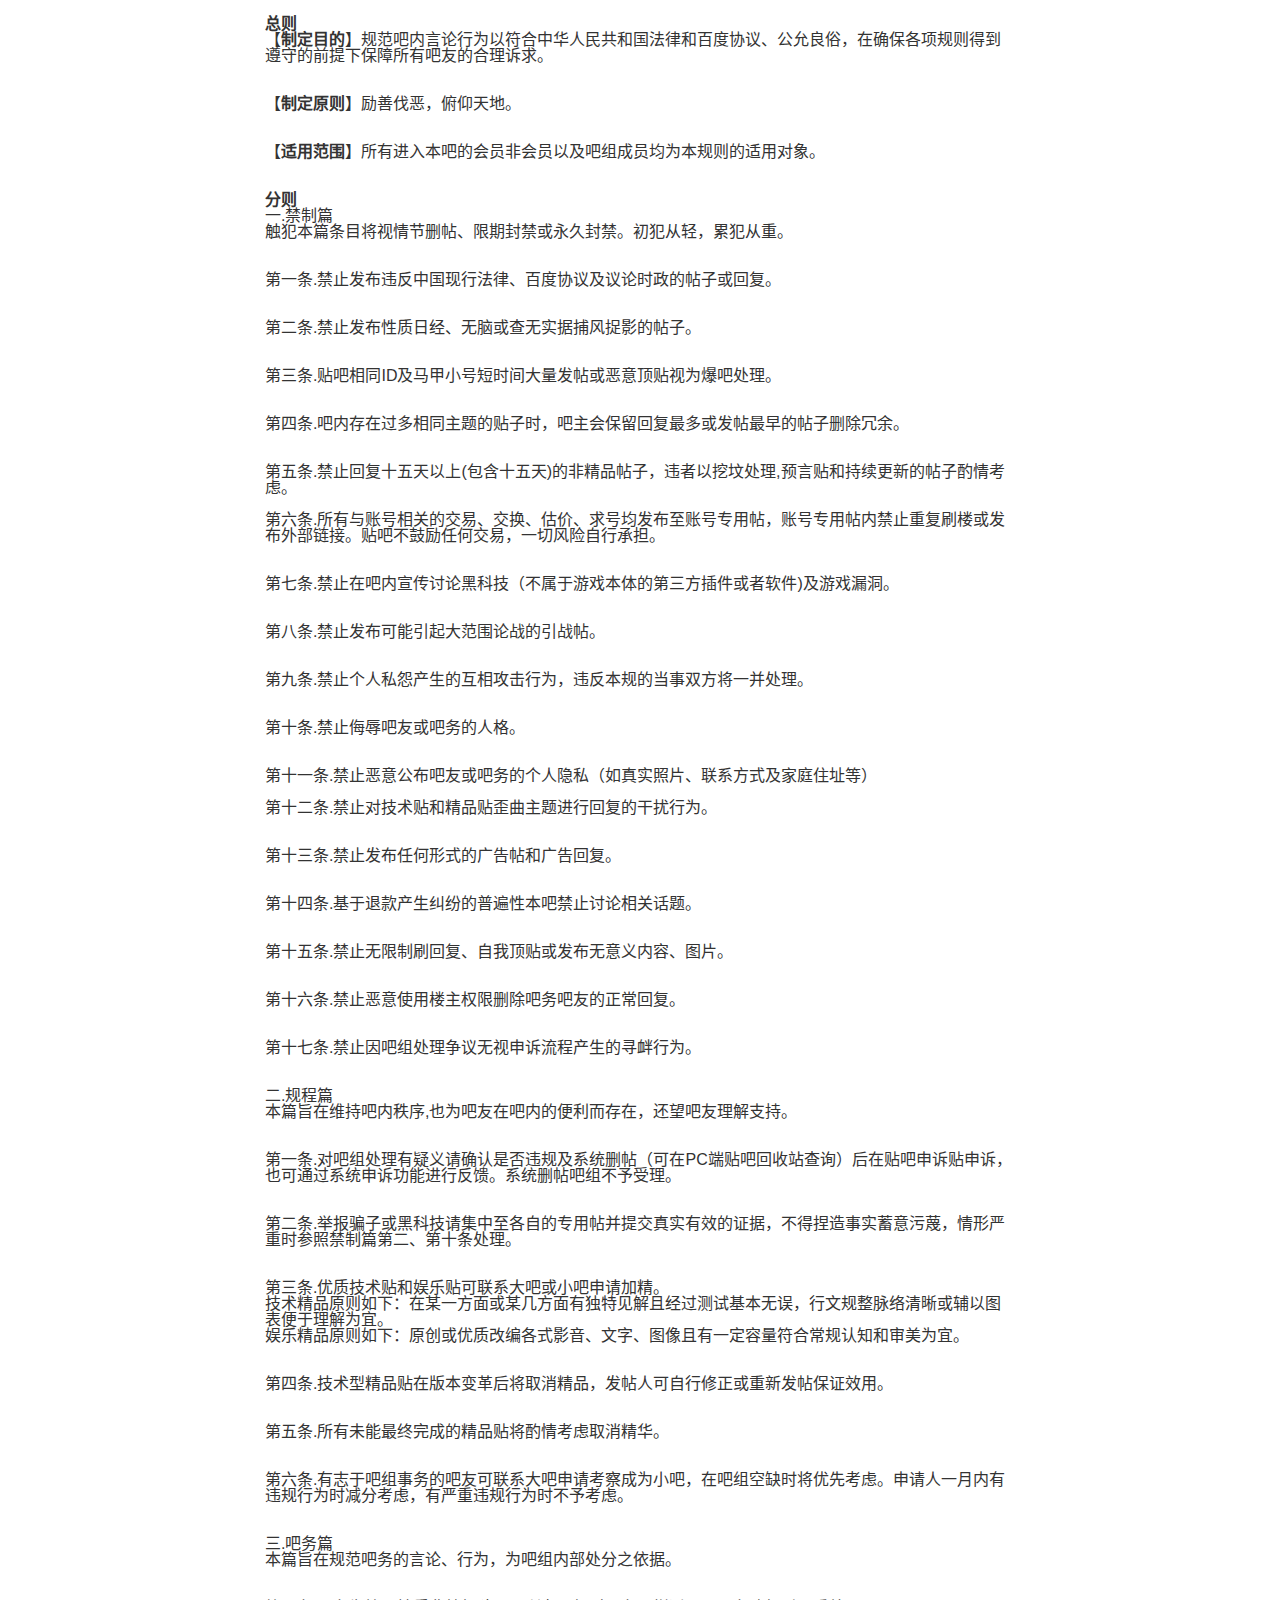
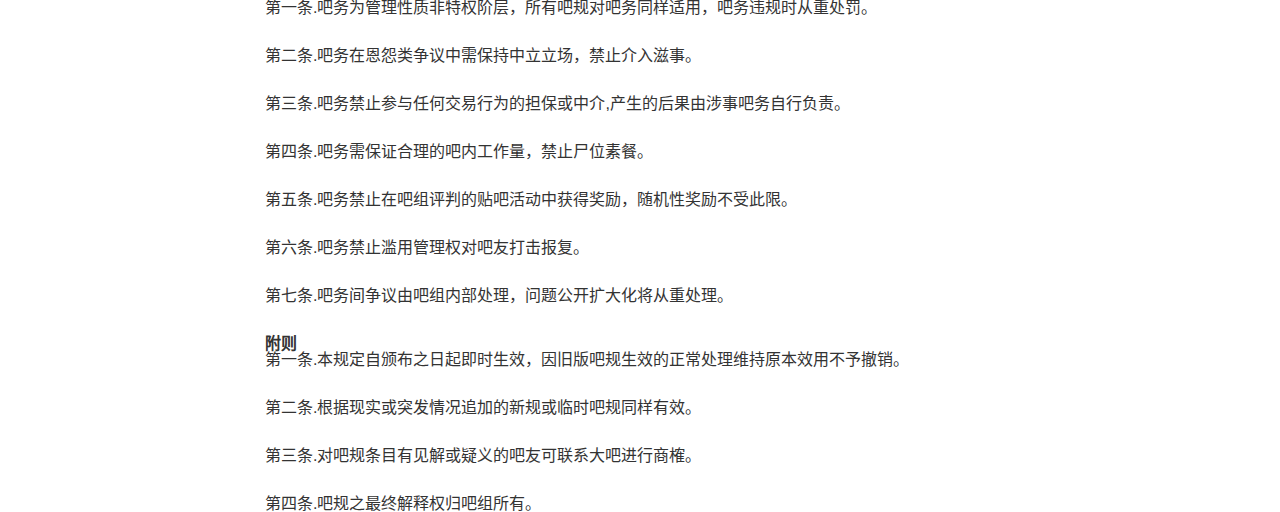
<file: kindergarten/kindergartenrole.html>
<!DOCTYPE html>
<html lang="zh-cn" style="font-size: 53.3333px;">
<head>
    <meta http-equiv="Content-Type" content="text/html; charset=UTF-8">
    <meta http-equiv="X-UA-Compatible" content="IE=edge">
    <meta content="width=device-width,initial-scale=1,maximum-scale=1,minimum-scale=1,user-scalable=no" name="viewport">
    <meta name="apple-mobile-web-app-capable" content="yes">
    <meta name="apple-mobile-web-app-status-bar-style" content="black">
    <meta name="format-detection" content="telephone=no">
    <meta name="format-detection" content="email=no">
    <meta http-equiv="Cache-Control" content="no-siteapp">
    <meta name="applicable-device" content="pc,mobile">
    <meta name="MobileOptimized" content="width">
    <meta name="HandheldFriendly" content="true">
    <meta name="author" content="Cleam Lee">
    <title>通知公告</title>
    <script type="text/javascript" src="./js/responsive.min.js"></script>
    <script type="text/javascript" src="./js/h5toutiaocookie.js"></script>
    <link rel="stylesheet" href="./css/photoswipe.min.css">
    <link rel="stylesheet" href="./css/common.min.css">
    <link rel="stylesheet" href="./css/page_details_v5.min.css">
</head>
<body>
<br><strong>总则</strong><br>【<strong>制定目的</strong>】规范吧内言论行为以符合中华人民共和国法律和百度协议、公允良俗，在确保各项规则得到遵守的前提下保障所有吧友的合理诉求。<br><br><br>【<strong>制定原则</strong>】励善伐恶，俯仰天地。<br><br><br>【<strong>适用范围</strong>】所有进入本吧的会员非会员以及吧组成员均为本规则的适用对象。<br><br><br><strong>分则</strong><br>一.禁制篇<br>触犯本篇条目将视情节删帖、限期封禁或永久封禁。<span
        class="edit_font_color">初犯从轻，累犯从重。</span><br><br><br>第一条.禁止发布违反中国现行法律、百度协议及议论时政的帖子或回复。<br><br><br>第二条.禁止发布性质日经、无脑或查无实据捕风捉影的帖子。<br><br><br>第三条.贴吧相同ID及马甲小号短时间大量发帖或恶意顶贴视为爆吧处理。<br><br><br>第四条.吧内存在过多相同主题的贴子时，吧主会保留回复最多或发帖最早的帖子删除冗余。<br><br><br>第五条.禁止回复十五天以上(包含十五天)的非精品帖子，违者以挖坟处理,预言贴和持续更新的帖子酌情考虑。<br>
<br>第六条.所有与账号相关的交易、交换、估价、求号均发布至账号专用帖，账号专用帖内禁止重复刷楼或发布外部链接。<span
        class="edit_font_color">贴吧不鼓励任何交易，一切风险自行承担。</span><br><br><br>第七条.禁止在吧内宣传讨论黑科技（不属于游戏本体的第三方插件或者软件)及游戏漏洞。<br><br><br>第八条.禁止发布可能引起大范围论战的引战帖。<br><br><br>第九条.禁止个人私怨产生的互相攻击行为，违反本规的当事双方将一并处理。<br><br><br>第十条.禁止侮辱吧友或吧务的人格。<br><br><br>第十一条.禁止恶意公布吧友或吧务的个人隐私（如真实照片、联系方式及家庭住址等）<br>
<br>第十二条.禁止对技术贴和精品贴歪曲主题进行回复的干扰行为。<br><br><br>第十三条.禁止发布任何形式的广告帖和广告回复。<br><br><br>第十四条.基于退款产生纠纷的普遍性本吧禁止讨论相关话题。<br><br><br>第十五条.禁止无限制刷回复、自我顶贴或发布无意义内容、图片。<br><br><br>第十六条.禁止恶意使用楼主权限删除吧务吧友的正常回复。<br><br><br>第十七条.禁止因吧组处理争议无视申诉流程产生的寻衅行为。<br><br><br>二.规程篇<br>本篇旨在维持吧内秩序,也为吧友在吧内的便利而存在，还望吧友理解支持。<br><br><br>第一条.对吧组处理有疑义请确认是否违规及<span
        class="edit_font_color">系统删帖（可在PC端贴吧回收站查询）</span>后在贴吧申诉贴申诉，也可通过系统申诉功能进行反馈。系统删帖吧组不予受理。<br><br><br>第二条.举报骗子或黑科技请集中至各自的专用帖并提交真实有效的证据，不得捏造事实蓄意污蔑，情形严重时参照禁制篇第二、第十条处理。<br><br><br>第三条.优质技术贴和娱乐贴可联系大吧或小吧申请加精。<br>技术精品原则如下：在某一方面或某几方面有独特见解且经过测试基本无误，行文规整脉络清晰或辅以图表便于理解为宜。<br>娱乐精品原则如下：原创或优质改编各式影音、文字、图像且有一定容量符合常规认知和审美为宜。<br><br><br>第四条.技术型精品贴在版本变革后将取消精品，发帖人可自行修正或重新发帖保证效用。<br><br><br>第五条.所有未能最终完成的精品贴将酌情考虑取消精华。<br><br><br>第六条.有志于吧组事务的吧友可联系大吧申请考察成为小吧，在吧组空缺时将优先考虑。申请人一月内有违规行为时减分考虑，有严重违规行为时不予考虑。<br><br><br>三.吧务篇<br>本篇旨在规范吧务的言论、行为，为吧组内部处分之依据。<br><br><br>第一条.吧务为管理性质非特权阶层，所有吧规对吧务同样适用，吧务违规时从重处罚。<br><br><br>第二条.吧务在恩怨类争议中需保持中立立场，禁止介入滋事。<br><br><br>第三条.吧务禁止参与任何交易行为的担保或中介,产生的后果由涉事吧务自行负责。<br><br><br>第四条.吧务需保证合理的吧内工作量，禁止尸位素餐。<br><br><br>第五条.吧务禁止在吧组评判的贴吧活动中获得奖励，随机性奖励不受此限。<br><br><br>第六条.吧务禁止滥用管理权对吧友打击报复。<br><br><br>第七条.吧务间争议由吧组内部处理，问题公开扩大化将从重处理。<br><br><br><strong>附则</strong><br>第一条.本规定自颁布之日起即时生效，因旧版吧规生效的正常处理维持原本效用不予撤销。<br><br><br>第二条.根据现实或突发情况追加的新规或临时吧规同样有效。<br><br><br>第三条.对吧规条目有见解或疑义的吧友可联系大吧进行商榷。<br><br><br>第四条.吧规之最终解释权归吧组所有。
</body>
</html>
</file>
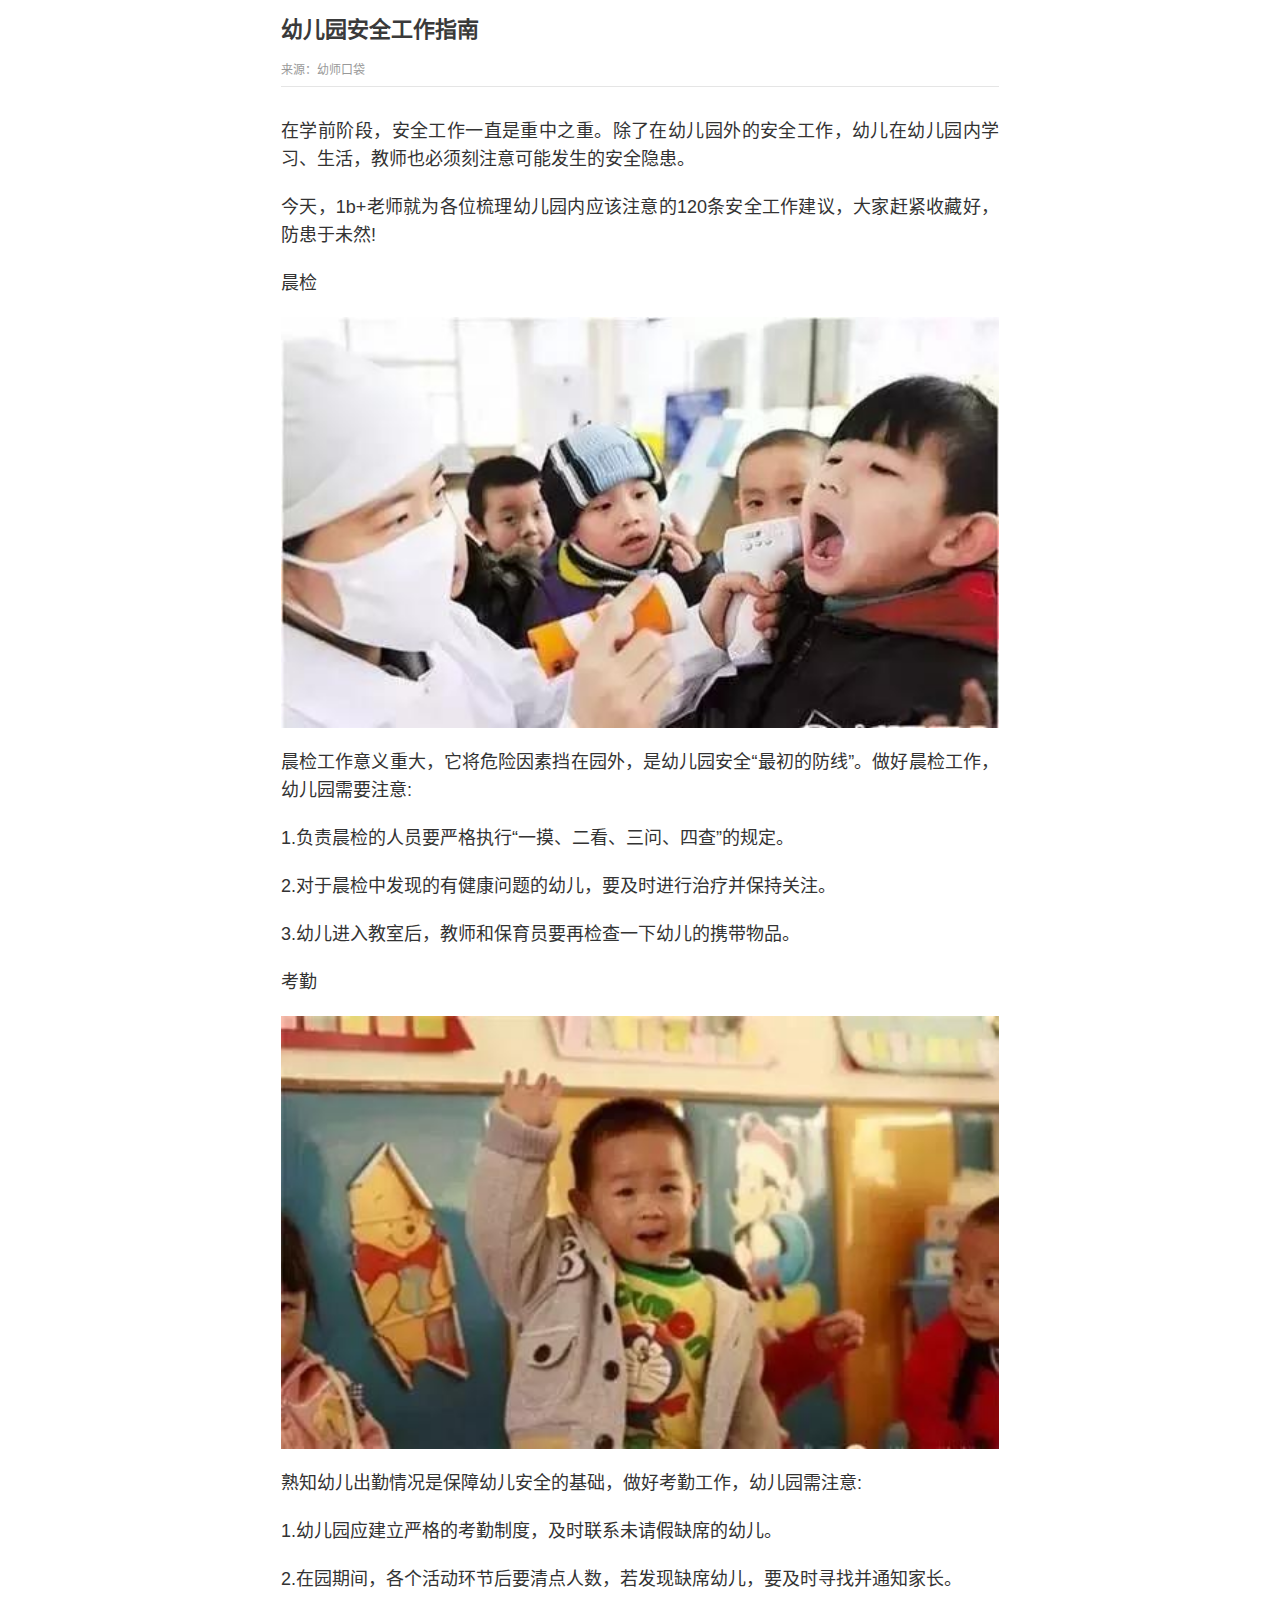
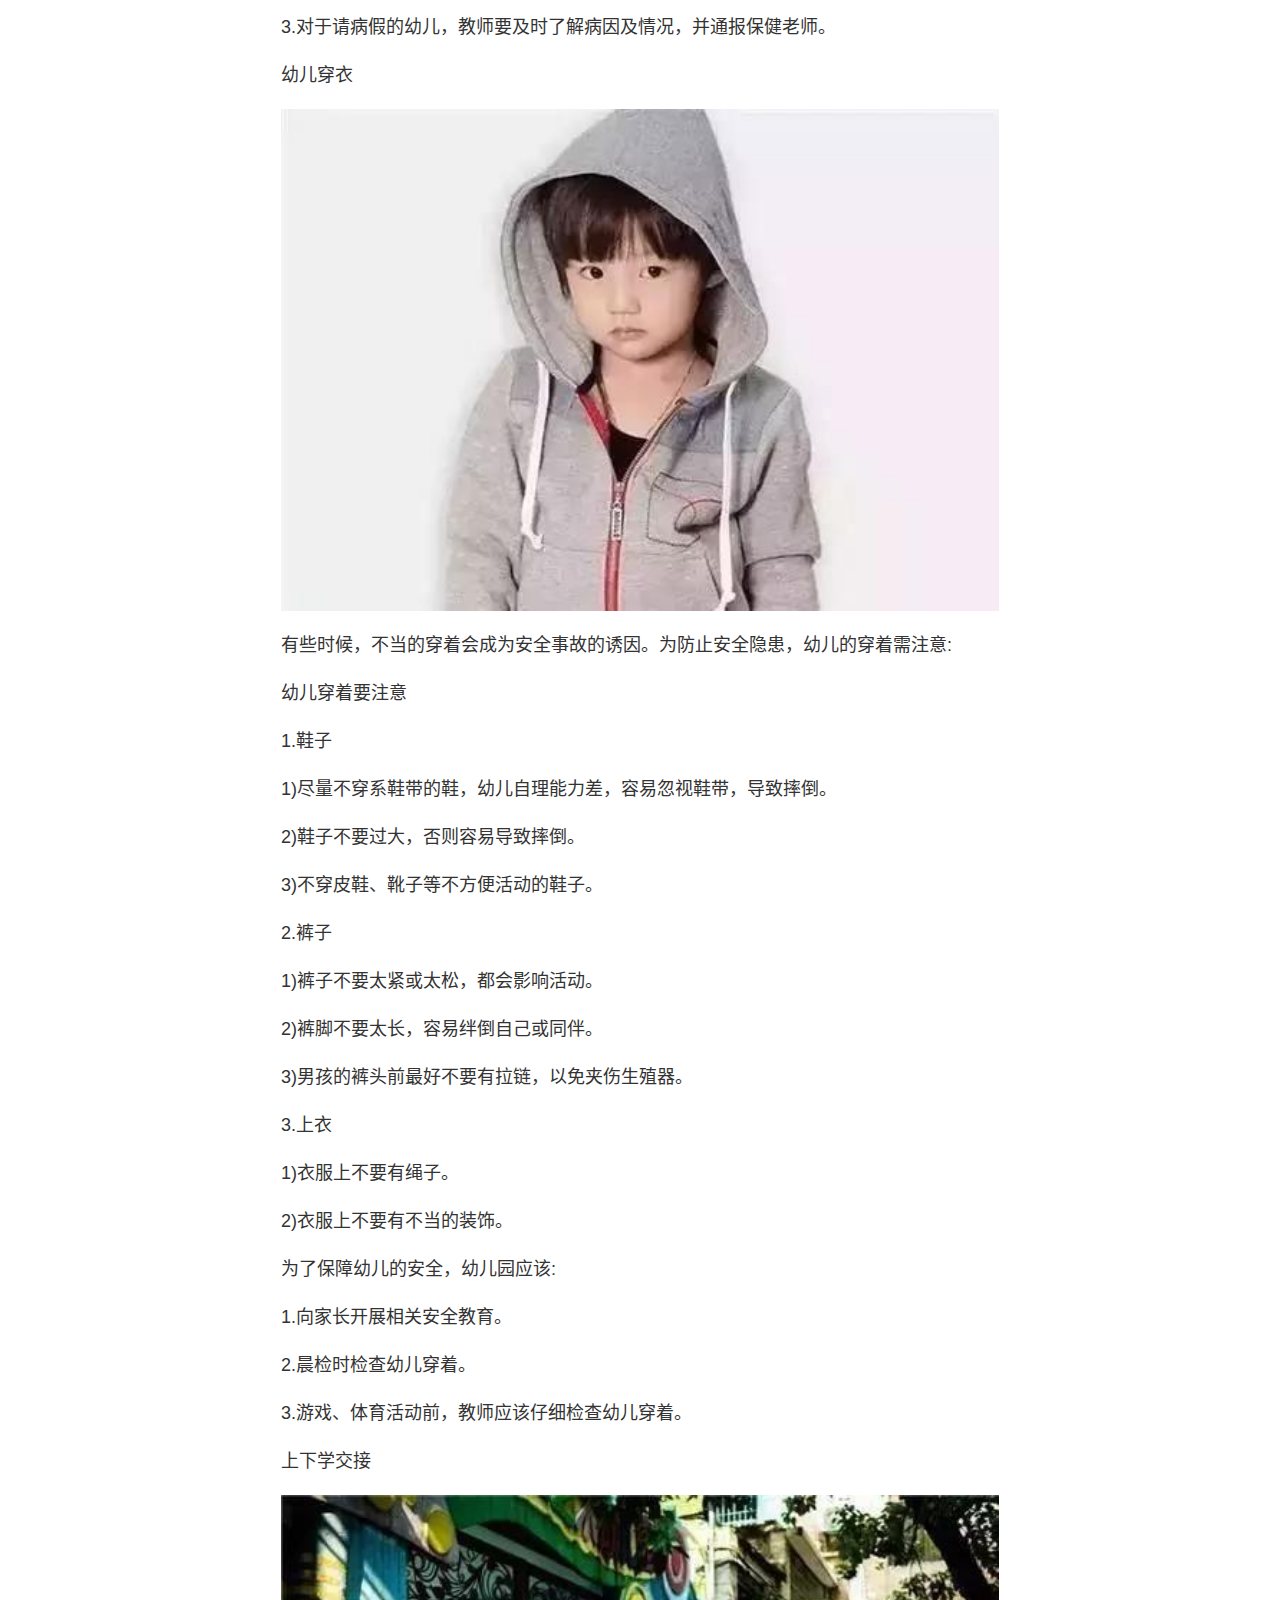
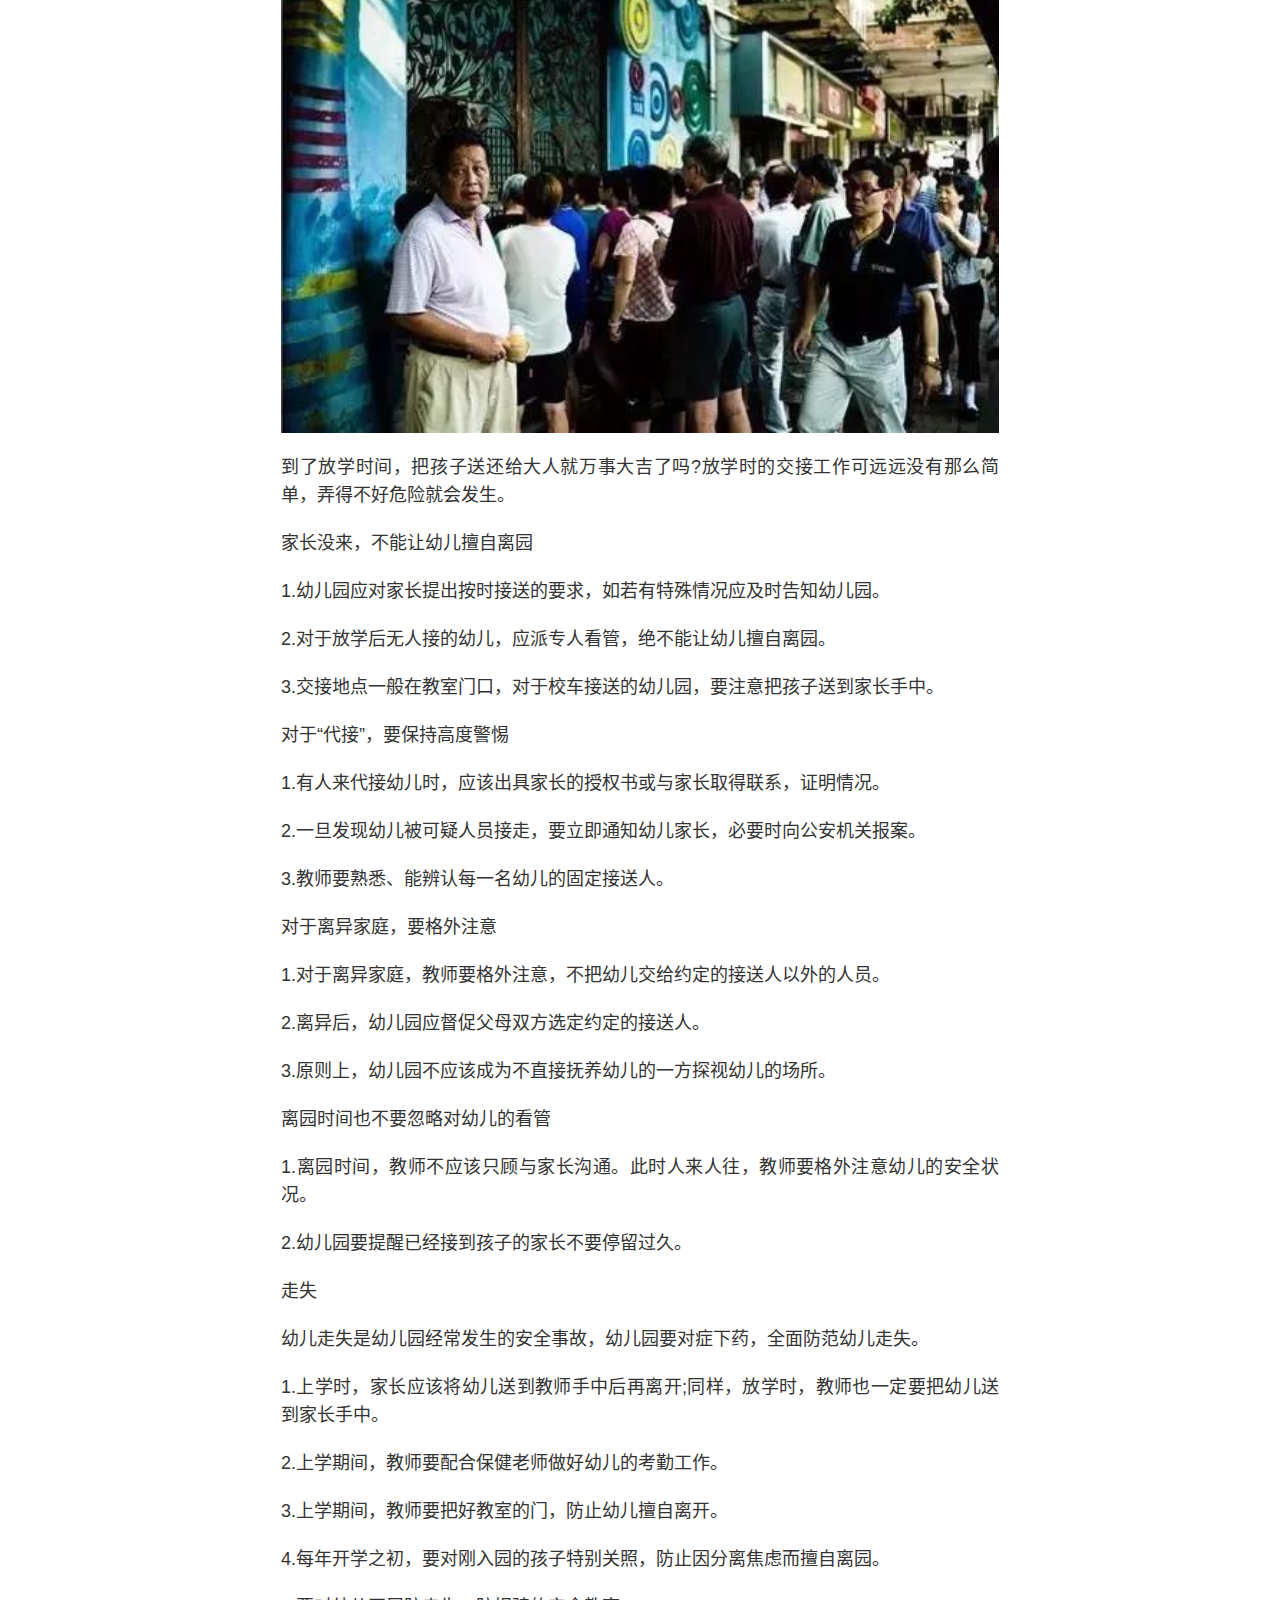
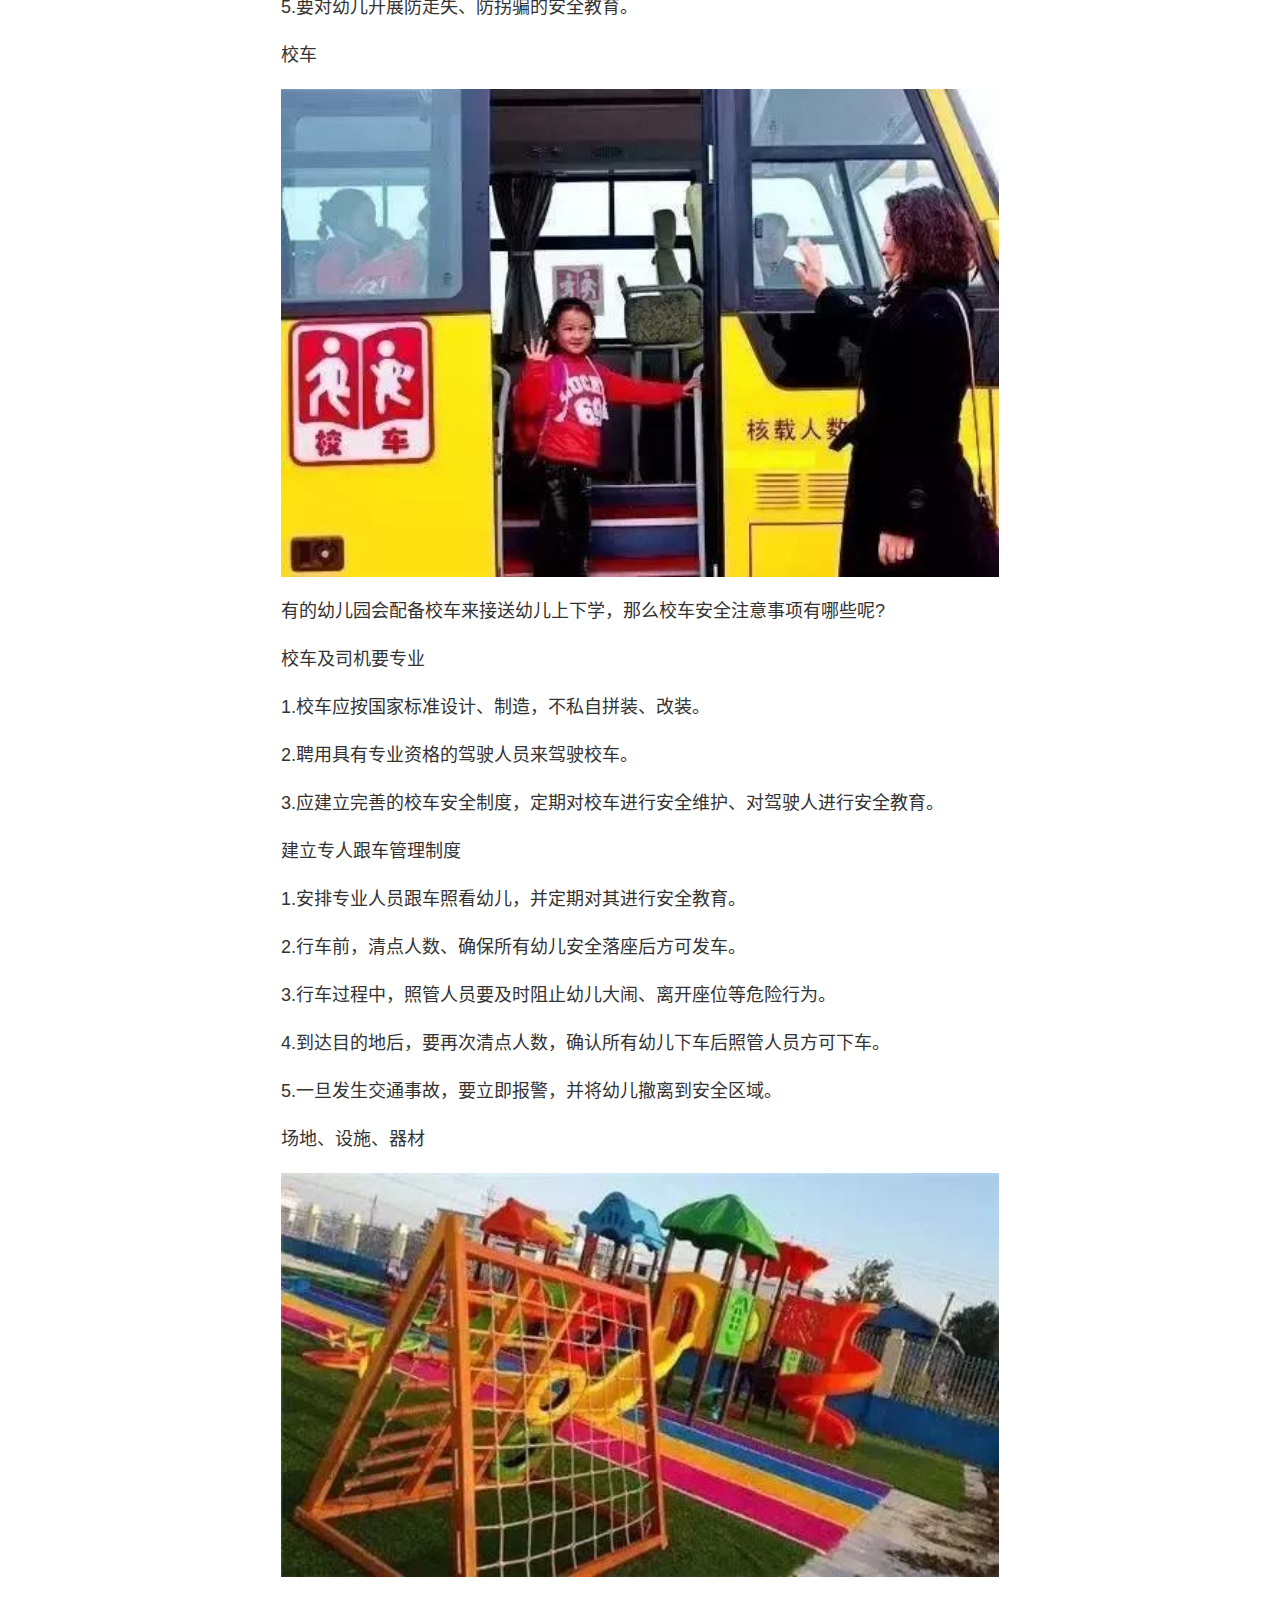
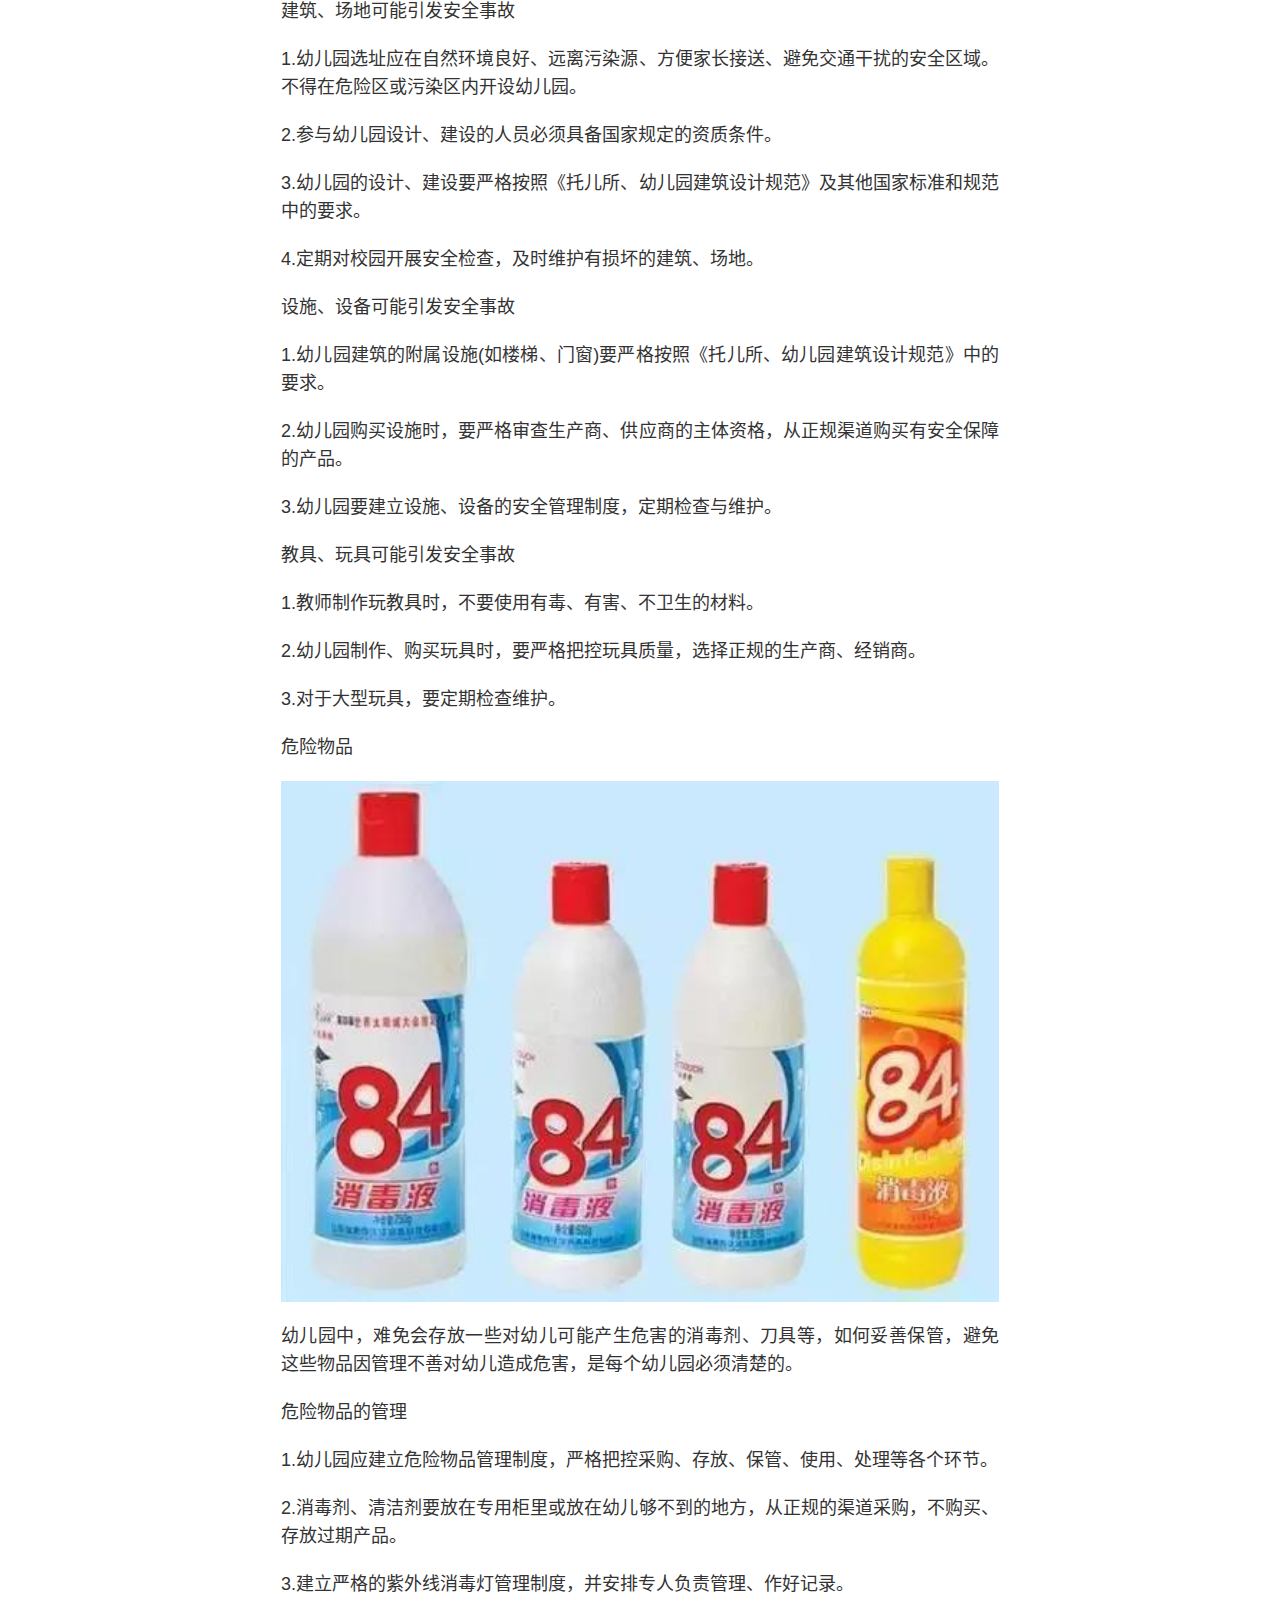
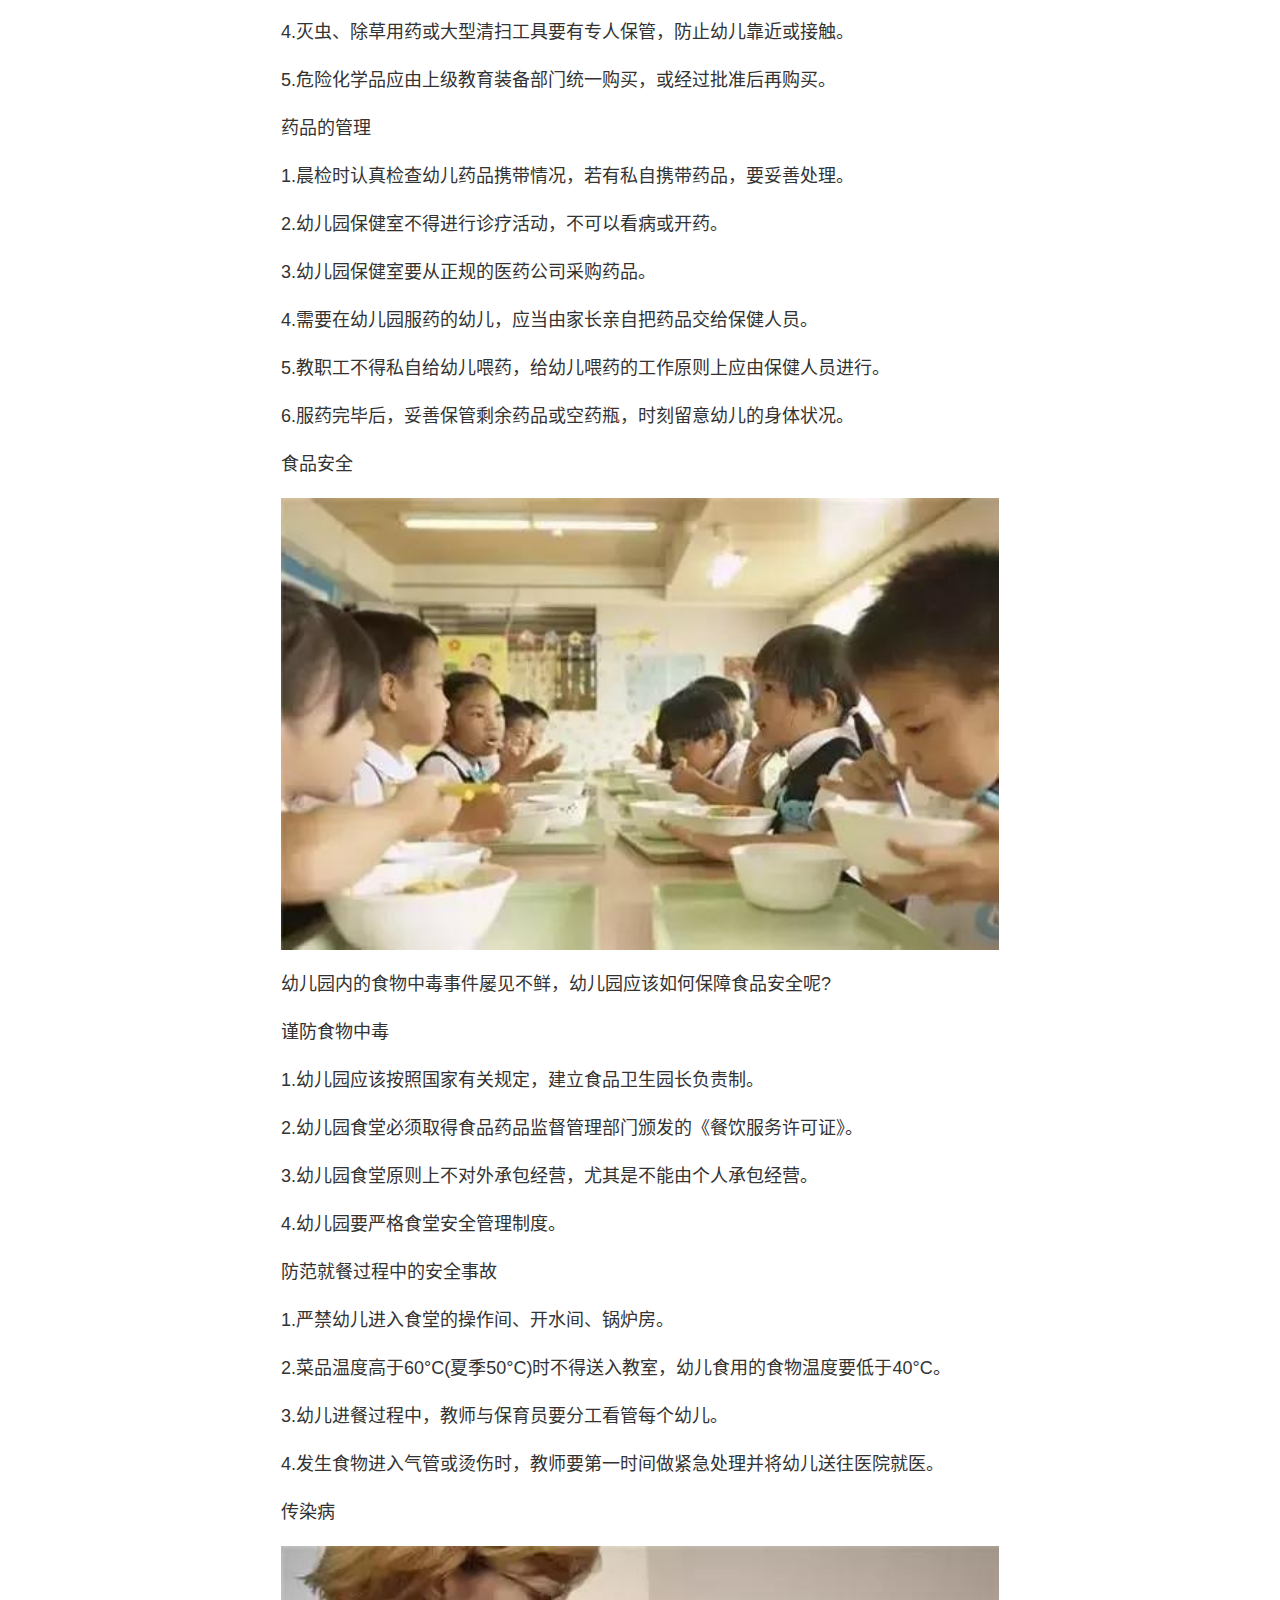
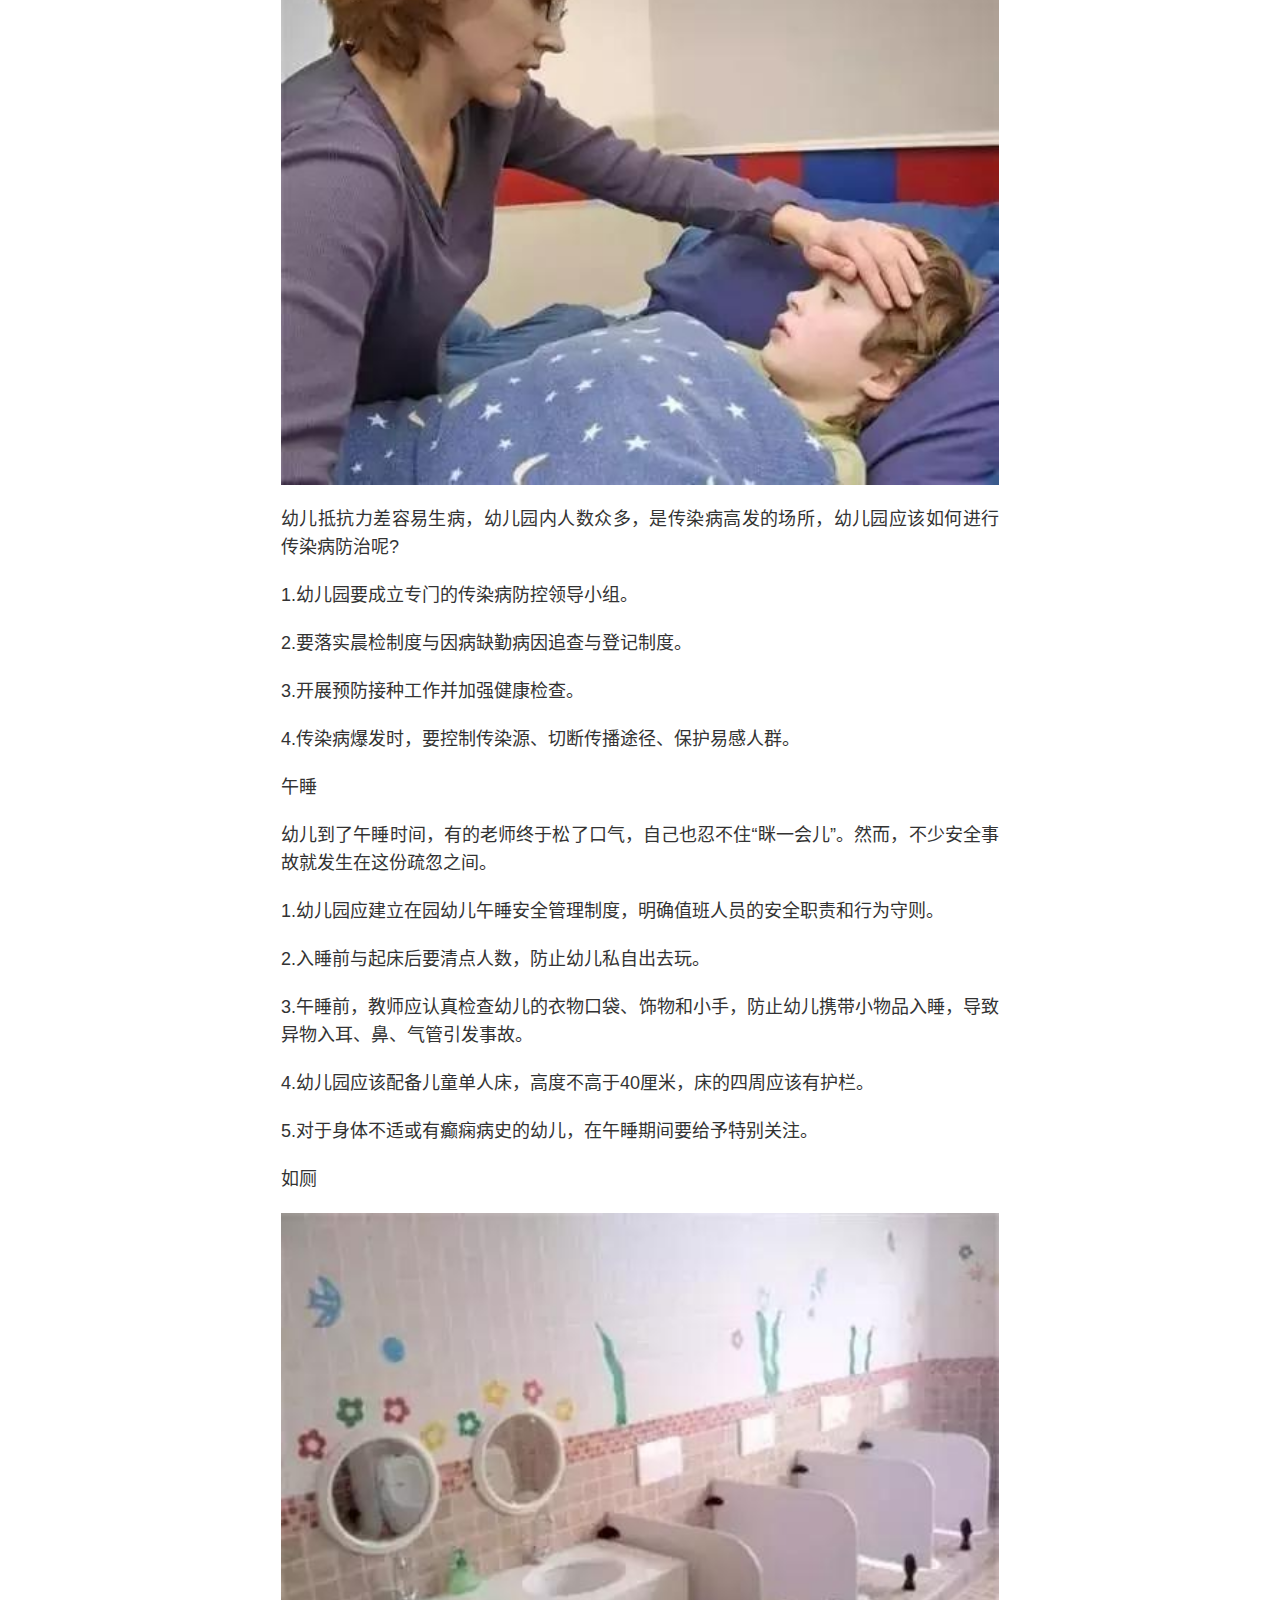
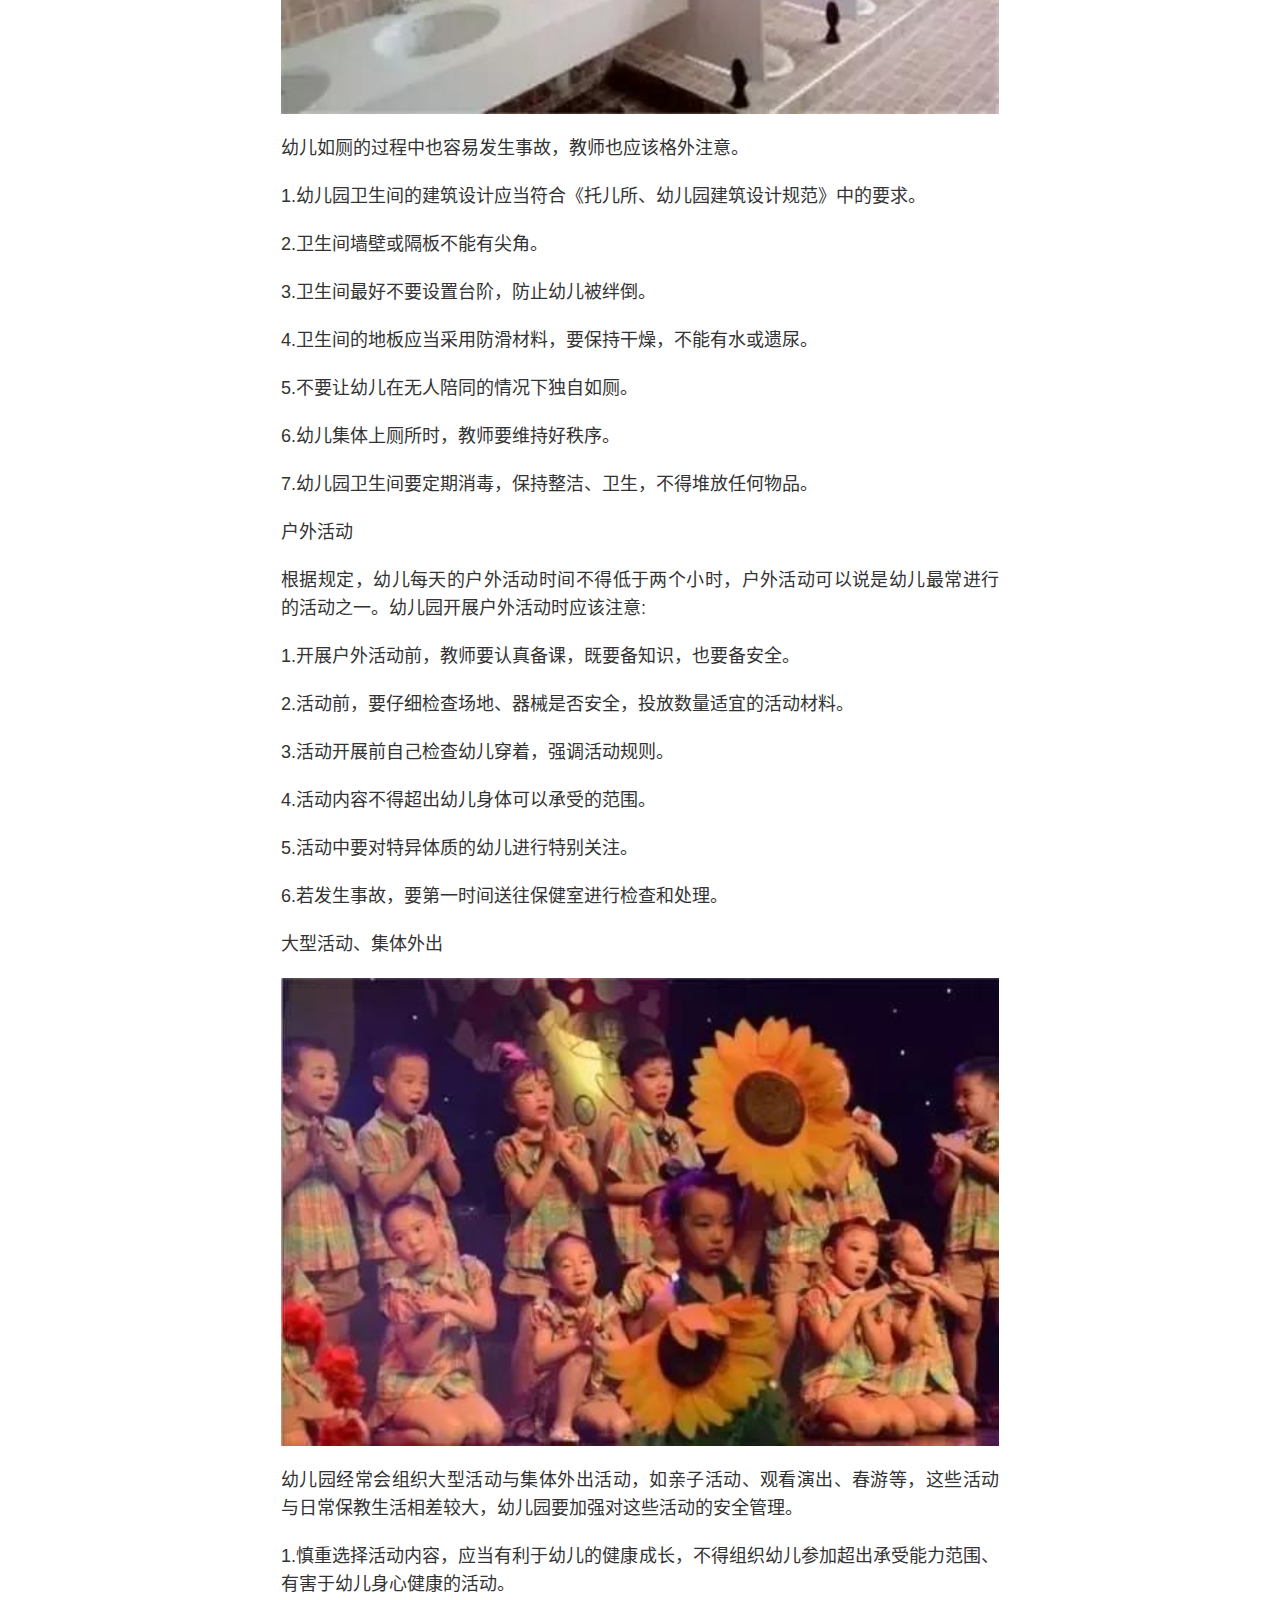
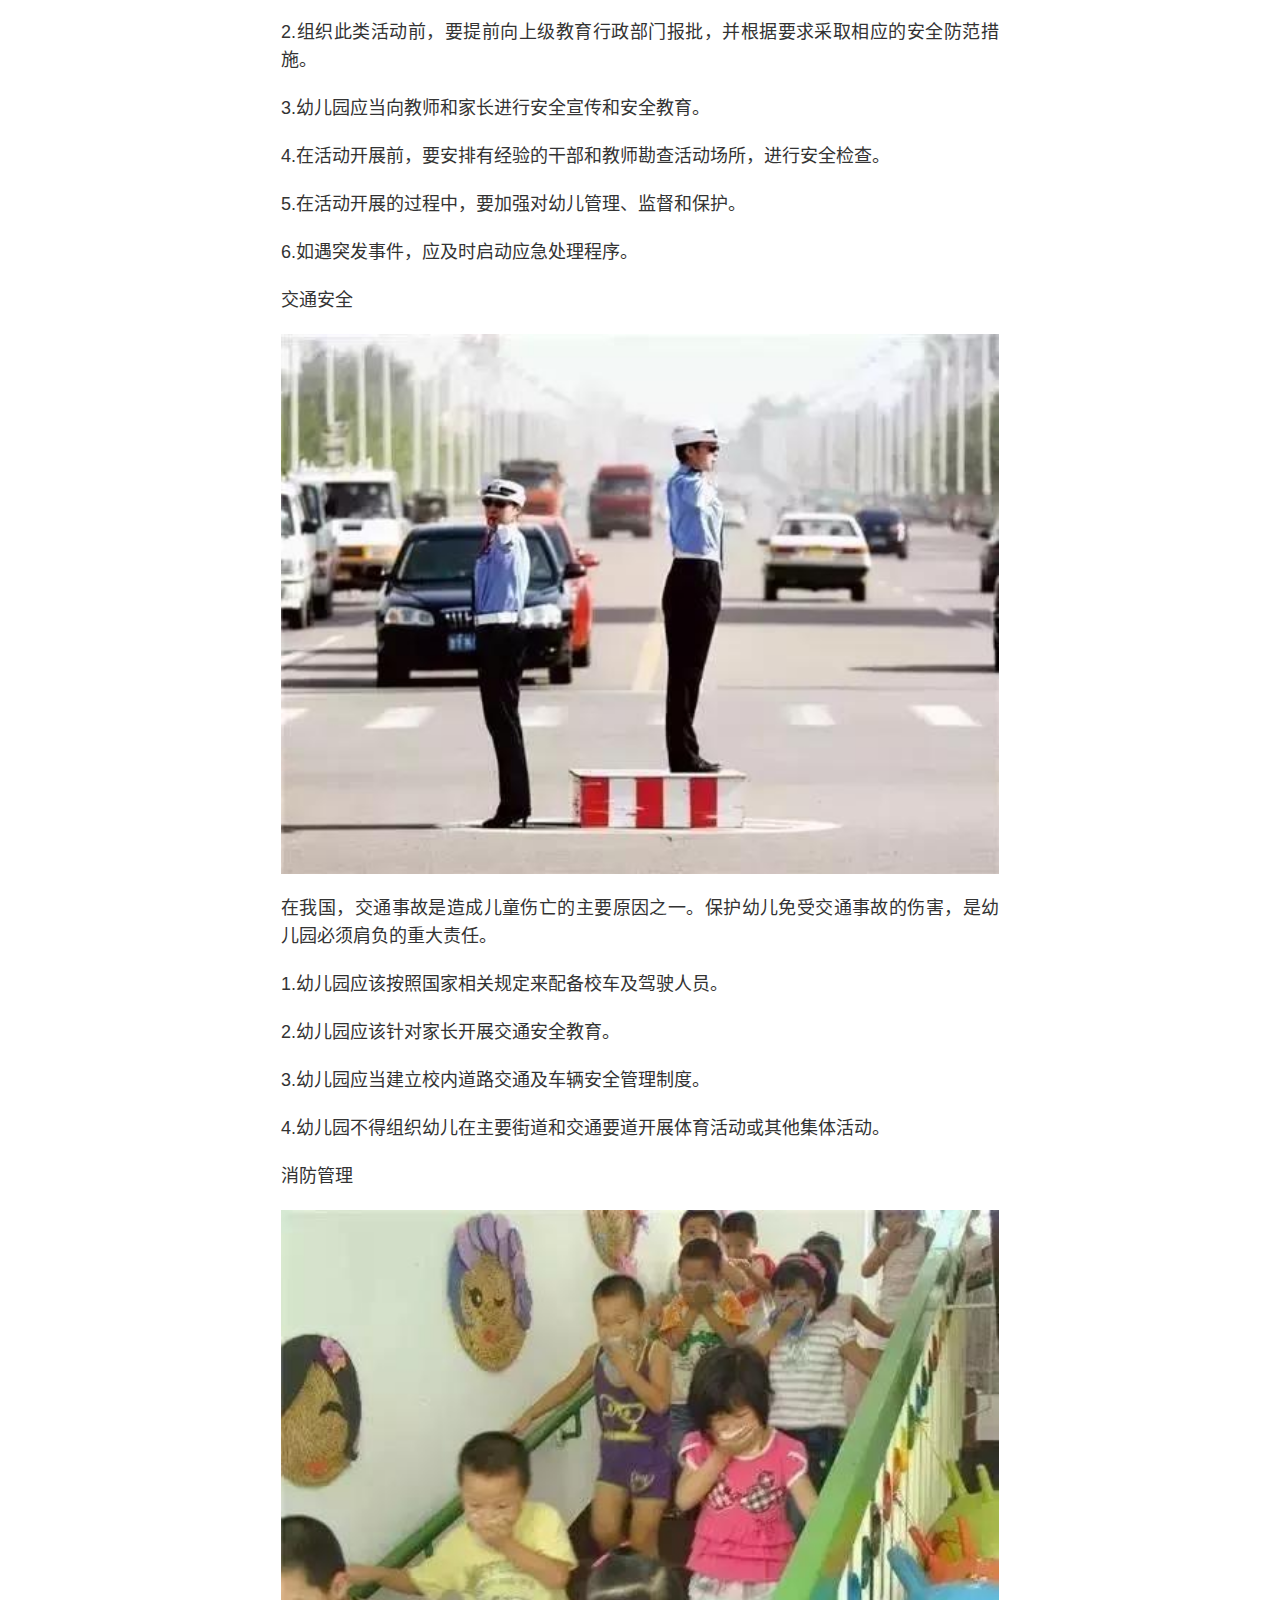
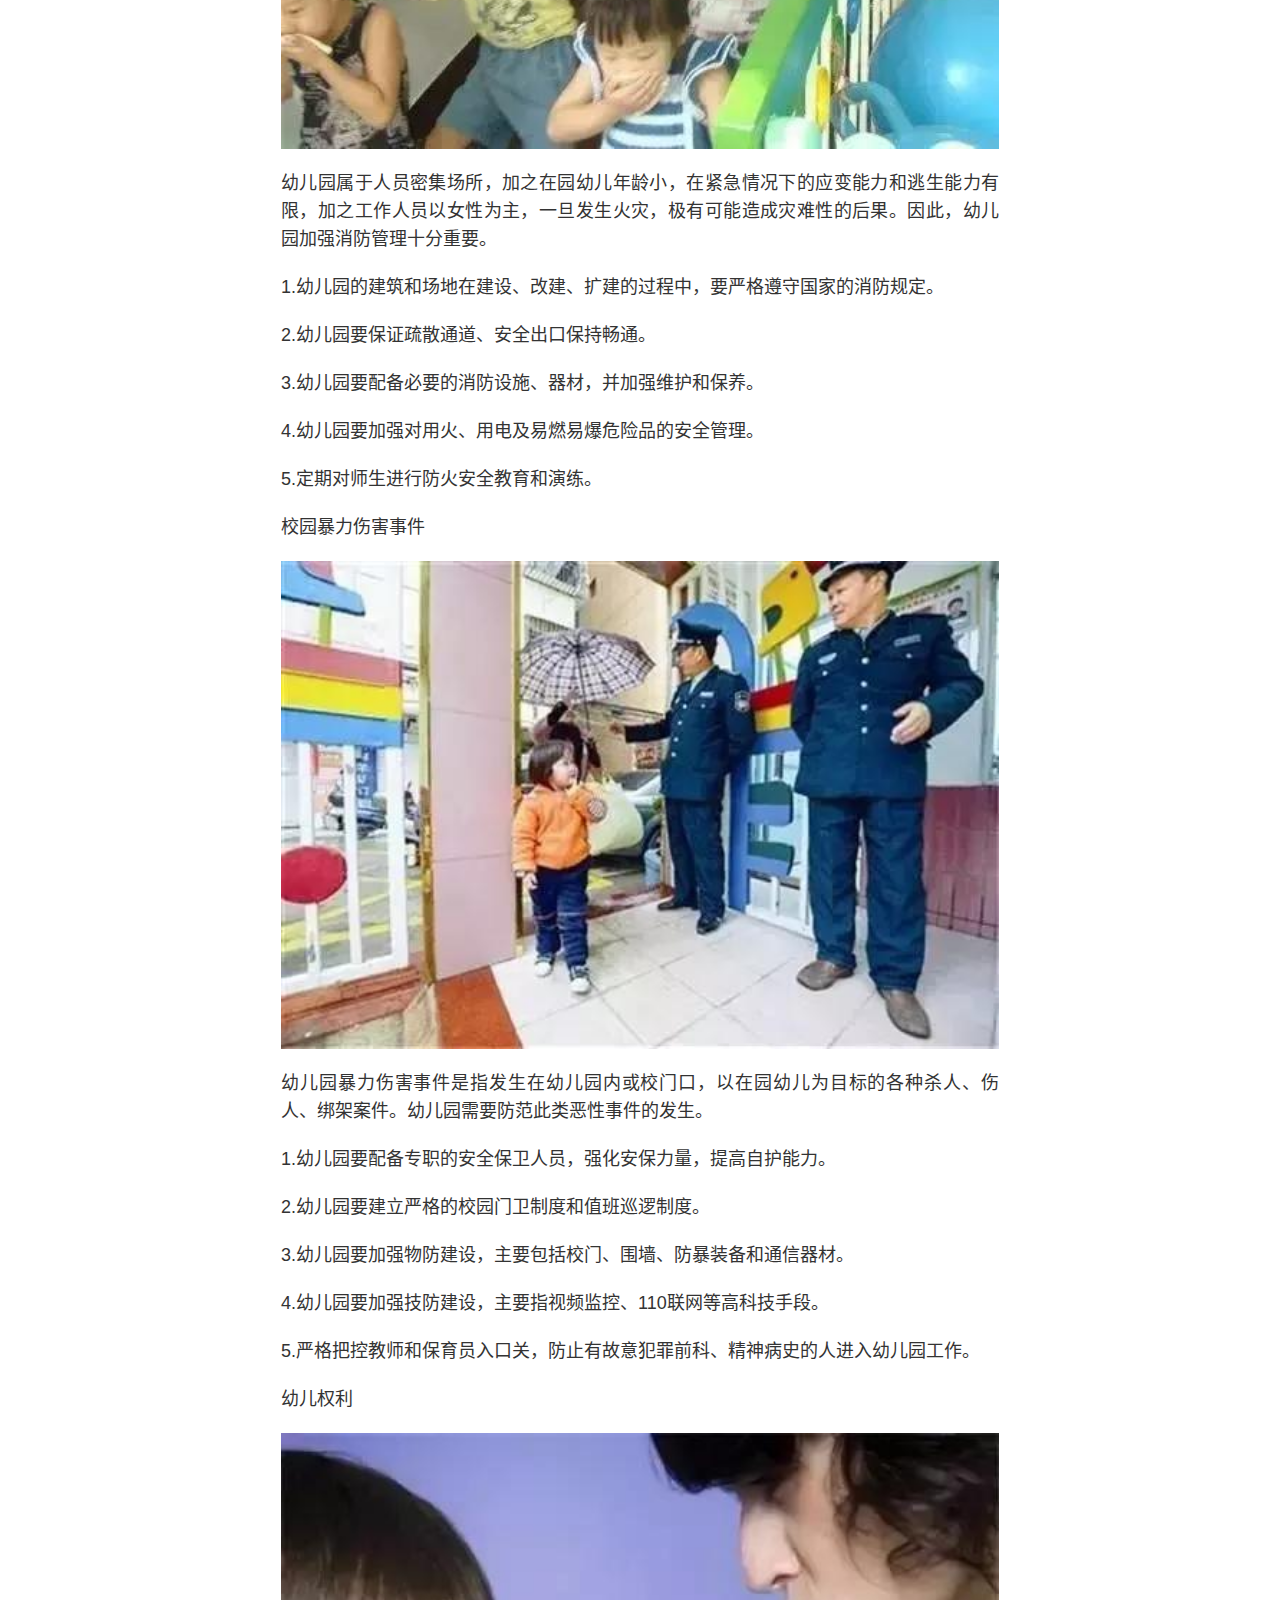
<file: kindergarten/kindergartenworkguide.html>
<!DOCTYPE html>
<html lang="zh-cn" style="font-size: 53.3333px;">
<head>
    <meta http-equiv="Content-Type" content="text/html; charset=UTF-8">
    <meta http-equiv="X-UA-Compatible" content="IE=edge">
    <meta content="width=device-width,initial-scale=1,maximum-scale=1,minimum-scale=1,user-scalable=no" name="viewport">
    <meta name="apple-mobile-web-app-capable" content="yes">
    <meta name="apple-mobile-web-app-status-bar-style" content="black">
    <meta name="format-detection" content="telephone=no">
    <meta name="format-detection" content="email=no">
    <meta http-equiv="Cache-Control" content="no-siteapp">
    <meta name="applicable-device" content="pc,mobile">
    <meta name="MobileOptimized" content="width">
    <meta name="HandheldFriendly" content="true">
    <meta name="author" content="Cleam Lee">
    <title>幼儿园安全工作指南</title>
    <script type="text/javascript" src="./js/responsive.min.js"></script>
    <script type="text/javascript" src="./js/h5toutiaocookie.js"></script>
    <link rel="stylesheet" href="./css/photoswipe.min.css">
    <link rel="stylesheet" href="./css/common.min.css">
    <link rel="stylesheet" href="./css/page_details_v5.min.css">
</head>
<body>

<article id="J_article" class="J-article article">
    <div id="title">
        <div class="article-title">
            <h1 class="title">幼儿园安全工作指南</h1>
        </div>
        <div class="article-src-time">
            <span class="src">来源：幼师口袋</span>
        </div>
    </div>
    <div id="content" class="J-article-content article-content">
        <p class="section txt">在学前阶段，安全工作一直是重中之重。除了在幼儿园外的安全工作，幼儿在幼儿园内学习、生活，教师也必须刻注意可能发生的安全隐患。</p>
        <p class="section txt">今天，1b+老师就为各位梳理幼儿园内应该注意的120条安全工作建议，大家赶紧收藏好，防患于未然!</p>
        <p class="section txt">晨检</p>
        <figure class="section img">
            <a class="img-wrap" style="padding-bottom: 57.20%;">
                <img width="100%" alt="" src="./img/20171216181935_0a48f79e4e90a6ef30634ebc74a53ee6_1.jpeg" data-weight="500" data-width="500" data-height="286">
            </a>
        </figure>
        <p class="section txt">晨检工作意义重大，它将危险因素挡在园外，是幼儿园安全“最初的防线”。做好晨检工作，幼儿园需要注意:</p>
        <p class="section txt">1.负责晨检的人员要严格执行“一摸、二看、三问、四查”的规定。</p>
        <p class="section txt">2.对于晨检中发现的有健康问题的幼儿，要及时进行治疗并保持关注。</p>
        <p class="section txt">3.幼儿进入教室后，教师和保育员要再检查一下幼儿的携带物品。</p>
        <p class="section txt">考勤</p>
        <figure class="section img">
            <a class="img-wrap" style="padding-bottom: 60.40%;">
                <img width="100%" alt="" src="./img/20171216181935_0a48f79e4e90a6ef30634ebc74a53ee6_2.jpeg" data-weight="500" data-width="500" data-height="302">
            </a>
        </figure>
        <p class="section txt">熟知幼儿出勤情况是保障幼儿安全的基础，做好考勤工作，幼儿园需注意:</p>
        <p class="section txt">1.幼儿园应建立严格的考勤制度，及时联系未请假缺席的幼儿。</p>
        <p class="section txt">2.在园期间，各个活动环节后要清点人数，若发现缺席幼儿，要及时寻找并通知家长。</p>
        <p class="section txt">3.对于请病假的幼儿，教师要及时了解病因及情况，并通报保健老师。</p>
        <p class="section txt">幼儿穿衣</p>
        <figure class="section img">
            <a class="img-wrap" style="padding-bottom: 69.80%;" >
                <img width="100%" alt="" src="./img/20171216181935_0a48f79e4e90a6ef30634ebc74a53ee6_3.jpeg" data-weight="500" data-width="500" data-height="349">
            </a>
        </figure>
        <p class="section txt">有些时候，不当的穿着会成为安全事故的诱因。为防止安全隐患，幼儿的穿着需注意:</p>
        <p class="section txt">幼儿穿着要注意</p>
        <p class="section txt">1.鞋子</p>
        <p class="section txt">1)尽量不穿系鞋带的鞋，幼儿自理能力差，容易忽视鞋带，导致摔倒。</p>
        <p class="section txt">2)鞋子不要过大，否则容易导致摔倒。</p>
        <p class="section txt">3)不穿皮鞋、靴子等不方便活动的鞋子。</p>
        <p class="section txt">2.裤子</p>
        <p class="section txt">1)裤子不要太紧或太松，都会影响活动。</p>
        <p class="section txt">2)裤脚不要太长，容易绊倒自己或同伴。</p>
        <p class="section txt">3)男孩的裤头前最好不要有拉链，以免夹伤生殖器。</p>
        <p class="section txt">3.上衣</p>
        <p class="section txt">1)衣服上不要有绳子。</p>
        <p class="section txt">2)衣服上不要有不当的装饰。</p>
        <p class="section txt">为了保障幼儿的安全，幼儿园应该:</p>
        <p class="section txt">1.向家长开展相关安全教育。</p>
        <p class="section txt">2.晨检时检查幼儿穿着。</p>
        <p class="section txt">3.游戏、体育活动前，教师应该仔细检查幼儿穿着。</p>
        <p class="section txt">上下学交接</p>
        <figure class="section img">
            <a class="img-wrap" style="padding-bottom: 75.00%;" >
                <img width="100%" alt="" src="./img/20171216181935_0a48f79e4e90a6ef30634ebc74a53ee6_4.jpeg" data-weight="500" data-width="500" data-height="375">
            </a>
        </figure>
        <p class="section txt">到了放学时间，把孩子送还给大人就万事大吉了吗?放学时的交接工作可远远没有那么简单，弄得不好危险就会发生。</p>
        <p class="section txt">家长没来，不能让幼儿擅自离园</p>
        <p class="section txt">1.幼儿园应对家长提出按时接送的要求，如若有特殊情况应及时告知幼儿园。</p>
        <p class="section txt">2.对于放学后无人接的幼儿，应派专人看管，绝不能让幼儿擅自离园。</p>
        <p class="section txt">3.交接地点一般在教室门口，对于校车接送的幼儿园，要注意把孩子送到家长手中。</p>
        <p class="section txt">对于“代接”，要保持高度警惕</p>
        <p class="section txt">1.有人来代接幼儿时，应该出具家长的授权书或与家长取得联系，证明情况。</p>
        <p class="section txt">2.一旦发现幼儿被可疑人员接走，要立即通知幼儿家长，必要时向公安机关报案。</p>
        <p class="section txt">3.教师要熟悉、能辨认每一名幼儿的固定接送人。</p>
        <p class="section txt">对于离异家庭，要格外注意</p>
        <p class="section txt">1.对于离异家庭，教师要格外注意，不把幼儿交给约定的接送人以外的人员。</p>
        <p class="section txt">2.离异后，幼儿园应督促父母双方选定约定的接送人。</p>
        <p class="section txt">3.原则上，幼儿园不应该成为不直接抚养幼儿的一方探视幼儿的场所。</p>
        <p class="section txt">离园时间也不要忽略对幼儿的看管</p>
        <p class="section txt">1.离园时间，教师不应该只顾与家长沟通。此时人来人往，教师要格外注意幼儿的安全状况。</p>
        <p class="section txt">2.幼儿园要提醒已经接到孩子的家长不要停留过久。</p>
        <p class="section txt">走失</p>
        <p class="section txt">幼儿走失是幼儿园经常发生的安全事故，幼儿园要对症下药，全面防范幼儿走失。</p>
        <p class="section txt">1.上学时，家长应该将幼儿送到教师手中后再离开;同样，放学时，教师也一定要把幼儿送到家长手中。</p>
        <p class="section txt">2.上学期间，教师要配合保健老师做好幼儿的考勤工作。</p>
        <p class="section txt">3.上学期间，教师要把好教室的门，防止幼儿擅自离开。</p>
        <p class="section txt">4.每年开学之初，要对刚入园的孩子特别关照，防止因分离焦虑而擅自离园。</p>
        <p class="section txt">5.要对幼儿开展防走失、防拐骗的安全教育。</p>
        <p class="section txt">校车</p>
        <figure class="section img">
            <a class="img-wrap" style="padding-bottom: 68.00%;" >
                <img width="100%" alt="" src="./img/20171216181935_0a48f79e4e90a6ef30634ebc74a53ee6_5.jpeg" data-weight="500" data-width="500" data-height="340">
            </a>
        </figure>
        <p class="section txt">有的幼儿园会配备校车来接送幼儿上下学，那么校车安全注意事项有哪些呢?</p>
        <p class="section txt">校车及司机要专业</p>
        <p class="section txt">1.校车应按国家标准设计、制造，不私自拼装、改装。</p>
        <p class="section txt">2.聘用具有专业资格的驾驶人员来驾驶校车。</p>
        <p class="section txt">3.应建立完善的校车安全制度，定期对校车进行安全维护、对驾驶人进行安全教育。</p>
        <p class="section txt">建立专人跟车管理制度</p>
        <p class="section txt">1.安排专业人员跟车照看幼儿，并定期对其进行安全教育。</p>
        <p class="section txt">2.行车前，清点人数、确保所有幼儿安全落座后方可发车。</p>
        <p class="section txt">3.行车过程中，照管人员要及时阻止幼儿大闹、离开座位等危险行为。</p>
        <p class="section txt">4.到达目的地后，要再次清点人数，确认所有幼儿下车后照管人员方可下车。</p>
        <p class="section txt">5.一旦发生交通事故，要立即报警，并将幼儿撤离到安全区域。</p>
        <p class="section txt">场地、设施、器材</p>
        <figure class="section img">
            <a class="img-wrap" style="padding-bottom: 56.20%;">
                <img width="100%" alt="" src="./img/20171216181935_0a48f79e4e90a6ef30634ebc74a53ee6_6.jpeg" data-weight="500" data-width="500" data-height="281">
            </a>
        </figure>
        <p class="section txt">建筑、场地可能引发安全事故</p>
        <p class="section txt">1.幼儿园选址应在自然环境良好、远离污染源、方便家长接送、避免交通干扰的安全区域。不得在危险区或污染区内开设幼儿园。</p>
        <p class="section txt">2.参与幼儿园设计、建设的人员必须具备国家规定的资质条件。</p>
        <p class="section txt">3.幼儿园的设计、建设要严格按照《托儿所、幼儿园建筑设计规范》及其他国家标准和规范中的要求。</p>
        <p class="section txt">4.定期对校园开展安全检查，及时维护有损坏的建筑、场地。</p>
        <p class="section txt">设施、设备可能引发安全事故</p>
        <p class="section txt">1.幼儿园建筑的附属设施(如楼梯、门窗)要严格按照《托儿所、幼儿园建筑设计规范》中的要求。</p>
        <p class="section txt">2.幼儿园购买设施时，要严格审查生产商、供应商的主体资格，从正规渠道购买有安全保障的产品。</p>
        <p class="section txt">3.幼儿园要建立设施、设备的安全管理制度，定期检查与维护。</p>
        <p class="section txt">教具、玩具可能引发安全事故</p>
        <p class="section txt">1.教师制作玩教具时，不要使用有毒、有害、不卫生的材料。</p>
        <p class="section txt">2.幼儿园制作、购买玩具时，要严格把控玩具质量，选择正规的生产商、经销商。</p>
        <p class="section txt">3.对于大型玩具，要定期检查维护。</p>
        <p class="section txt">危险物品</p>
        <figure class="section img">
            <a class="img-wrap" style="padding-bottom: 72.60%;">
                <img width="100%" alt="" src="./img/20171216181935_0a48f79e4e90a6ef30634ebc74a53ee6_7.jpeg" data-weight="500" data-width="500" data-height="363">
            </a>
        </figure>
        <p class="section txt">幼儿园中，难免会存放一些对幼儿可能产生危害的消毒剂、刀具等，如何妥善保管，避免这些物品因管理不善对幼儿造成危害，是每个幼儿园必须清楚的。</p>
        <p class="section txt">危险物品的管理</p>
        <p class="section txt">1.幼儿园应建立危险物品管理制度，严格把控采购、存放、保管、使用、处理等各个环节。</p>
        <p class="section txt">2.消毒剂、清洁剂要放在专用柜里或放在幼儿够不到的地方，从正规的渠道采购，不购买、存放过期产品。</p>
        <p class="section txt">3.建立严格的紫外线消毒灯管理制度，并安排专人负责管理、作好记录。</p>
        <p class="section txt">4.灭虫、除草用药或大型清扫工具要有专人保管，防止幼儿靠近或接触。</p>
        <p class="section txt">5.危险化学品应由上级教育装备部门统一购买，或经过批准后再购买。</p>
        <p class="section txt">药品的管理</p>
        <p class="section txt">1.晨检时认真检查幼儿药品携带情况，若有私自携带药品，要妥善处理。</p>
        <p class="section txt">2.幼儿园保健室不得进行诊疗活动，不可以看病或开药。</p>
        <p class="section txt">3.幼儿园保健室要从正规的医药公司采购药品。</p>
        <p class="section txt">4.需要在幼儿园服药的幼儿，应当由家长亲自把药品交给保健人员。</p>
        <p class="section txt">5.教职工不得私自给幼儿喂药，给幼儿喂药的工作原则上应由保健人员进行。</p>
        <p class="section txt">6.服药完毕后，妥善保管剩余药品或空药瓶，时刻留意幼儿的身体状况。</p>
        <p class="section txt">食品安全</p>
        <figure class="section img">
            <a class="img-wrap" style="padding-bottom: 63.00%;" >
                <img width="100%" alt="" src="./img/20171216181935_0a48f79e4e90a6ef30634ebc74a53ee6_8.jpeg" data-weight="500" data-width="500" data-height="315">
            </a>
        </figure>
        <p class="section txt">幼儿园内的食物中毒事件屡见不鲜，幼儿园应该如何保障食品安全呢?</p>
        <p class="section txt">谨防食物中毒</p>
        <p class="section txt">1.幼儿园应该按照国家有关规定，建立食品卫生园长负责制。</p>
        <p class="section txt">2.幼儿园食堂必须取得食品药品监督管理部门颁发的《餐饮服务许可证》。</p>
        <p class="section txt">3.幼儿园食堂原则上不对外承包经营，尤其是不能由个人承包经营。</p>
        <p class="section txt">4.幼儿园要严格食堂安全管理制度。</p>
        <p class="section txt">防范就餐过程中的安全事故</p>
        <p class="section txt">1.严禁幼儿进入食堂的操作间、开水间、锅炉房。</p>
        <p class="section txt">2.菜品温度高于60°C(夏季50°C)时不得送入教室，幼儿食用的食物温度要低于40°C。</p>
        <p class="section txt">3.幼儿进餐过程中，教师与保育员要分工看管每个幼儿。</p>
        <p class="section txt">4.发生食物进入气管或烫伤时，教师要第一时间做紧急处理并将幼儿送往医院就医。</p>
        <p class="section txt">传染病</p>
        <figure class="section img">
            <a class="img-wrap" style="padding-bottom: 75.00%;">
                <img width="100%" alt="" src="./img/20171216181935_0a48f79e4e90a6ef30634ebc74a53ee6_9.jpeg" data-weight="500" data-width="500" data-height="375">
            </a>
        </figure>
        <p class="section txt">幼儿抵抗力差容易生病，幼儿园内人数众多，是传染病高发的场所，幼儿园应该如何进行传染病防治呢?</p>
        <p class="section txt">1.幼儿园要成立专门的传染病防控领导小组。</p>
        <p class="section txt">2.要落实晨检制度与因病缺勤病因追查与登记制度。</p>
        <p class="section txt">3.开展预防接种工作并加强健康检查。</p>
        <p class="section txt">4.传染病爆发时，要控制传染源、切断传播途径、保护易感人群。</p>
        <p class="section txt">午睡</p>
        <p class="section txt">幼儿到了午睡时间，有的老师终于松了口气，自己也忍不住“眯一会儿”。然而，不少安全事故就发生在这份疏忽之间。</p>
        <p class="section txt">1.幼儿园应建立在园幼儿午睡安全管理制度，明确值班人员的安全职责和行为守则。</p>
        <p class="section txt">2.入睡前与起床后要清点人数，防止幼儿私自出去玩。</p>
        <p class="section txt">3.午睡前，教师应认真检查幼儿的衣物口袋、饰物和小手，防止幼儿携带小物品入睡，导致异物入耳、鼻、气管引发事故。</p>
        <p class="section txt">4.幼儿园应该配备儿童单人床，高度不高于40厘米，床的四周应该有护栏。</p>
        <p class="section txt">5.对于身体不适或有癫痫病史的幼儿，在午睡期间要给予特别关注。</p>
        <p class="section txt">如厕</p>
        <figure class="section img">
            <a class="img-wrap" style="padding-bottom: 69.80%;">
                <img width="100%" alt="" src="./img/20171216181935_0a48f79e4e90a6ef30634ebc74a53ee6_10.jpeg" data-weight="500" data-width="500" data-height="349">
            </a>
        </figure>
        <p class="section txt">幼儿如厕的过程中也容易发生事故，教师也应该格外注意。</p>
        <p class="section txt">1.幼儿园卫生间的建筑设计应当符合《托儿所、幼儿园建筑设计规范》中的要求。</p>
        <p class="section txt">2.卫生间墙壁或隔板不能有尖角。</p>
        <p class="section txt">3.卫生间最好不要设置台阶，防止幼儿被绊倒。</p>
        <p class="section txt">4.卫生间的地板应当采用防滑材料，要保持干燥，不能有水或遗尿。</p>
        <p class="section txt">5.不要让幼儿在无人陪同的情况下独自如厕。</p>
        <p class="section txt">6.幼儿集体上厕所时，教师要维持好秩序。</p>
        <p class="section txt">7.幼儿园卫生间要定期消毒，保持整洁、卫生，不得堆放任何物品。</p>
        <p class="section txt">户外活动</p>
        <p class="section txt">根据规定，幼儿每天的户外活动时间不得低于两个小时，户外活动可以说是幼儿最常进行的活动之一。幼儿园开展户外活动时应该注意:</p>
        <p class="section txt">1.开展户外活动前，教师要认真备课，既要备知识，也要备安全。</p>
        <p class="section txt">2.活动前，要仔细检查场地、器械是否安全，投放数量适宜的活动材料。</p>
        <p class="section txt">3.活动开展前自己检查幼儿穿着，强调活动规则。</p>
        <p class="section txt">4.活动内容不得超出幼儿身体可以承受的范围。</p>
        <p class="section txt">5.活动中要对特异体质的幼儿进行特别关注。</p>
        <p class="section txt">6.若发生事故，要第一时间送往保健室进行检查和处理。</p>
        <p class="section txt">大型活动、集体外出</p>
        <figure class="section img">
            <a class="img-wrap" style="padding-bottom: 65.20%;">
                <img width="100%" alt="" src="./img/20171216181935_0a48f79e4e90a6ef30634ebc74a53ee6_11.jpeg" data-weight="500" data-width="500" data-height="326">
            </a>
        </figure>
        <p class="section txt">幼儿园经常会组织大型活动与集体外出活动，如亲子活动、观看演出、春游等，这些活动与日常保教生活相差较大，幼儿园要加强对这些活动的安全管理。</p>
        <p class="section txt">1.慎重选择活动内容，应当有利于幼儿的健康成长，不得组织幼儿参加超出承受能力范围、有害于幼儿身心健康的活动。</p>
        <p class="section txt">2.组织此类活动前，要提前向上级教育行政部门报批，并根据要求采取相应的安全防范措施。</p>
        <p class="section txt">3.幼儿园应当向教师和家长进行安全宣传和安全教育。</p>
        <p class="section txt">4.在活动开展前，要安排有经验的干部和教师勘查活动场所，进行安全检查。</p>
        <p class="section txt">5.在活动开展的过程中，要加强对幼儿管理、监督和保护。</p>
        <p class="section txt">6.如遇突发事件，应及时启动应急处理程序。</p>
        <p class="section txt">交通安全</p>
        <figure class="section img">
            <a class="img-wrap" style="padding-bottom: 75.20%;">
                <img width="100%" alt="" src="./img/20171216181935_0a48f79e4e90a6ef30634ebc74a53ee6_12.jpeg" data-weight="500" data-width="500" data-height="376">
            </a>
        </figure>
        <p class="section txt">在我国，交通事故是造成儿童伤亡的主要原因之一。保护幼儿免受交通事故的伤害，是幼儿园必须肩负的重大责任。</p>
        <p class="section txt">1.幼儿园应该按照国家相关规定来配备校车及驾驶人员。</p>
        <p class="section txt">2.幼儿园应该针对家长开展交通安全教育。</p>
        <p class="section txt">3.幼儿园应当建立校内道路交通及车辆安全管理制度。</p>
        <p class="section txt">4.幼儿园不得组织幼儿在主要街道和交通要道开展体育活动或其他集体活动。</p>
        <p class="section txt">消防管理</p>
        <figure class="section img">
            <a class="img-wrap" style="padding-bottom: 75.00%;">
                <img width="100%" alt="" src="./img/20171216181935_0a48f79e4e90a6ef30634ebc74a53ee6_13.jpeg" data-weight="500" data-width="500" data-height="375">
            </a>
        </figure>
        <p class="section txt">幼儿园属于人员密集场所，加之在园幼儿年龄小，在紧急情况下的应变能力和逃生能力有限，加之工作人员以女性为主，一旦发生火灾，极有可能造成灾难性的后果。因此，幼儿园加强消防管理十分重要。</p>
        <p class="section txt">1.幼儿园的建筑和场地在建设、改建、扩建的过程中，要严格遵守国家的消防规定。</p>
        <p class="section txt">2.幼儿园要保证疏散通道、安全出口保持畅通。</p>
        <p class="section txt">3.幼儿园要配备必要的消防设施、器材，并加强维护和保养。</p>
        <p class="section txt">4.幼儿园要加强对用火、用电及易燃易爆危险品的安全管理。</p>
        <p class="section txt">5.定期对师生进行防火安全教育和演练。</p>
        <p class="section txt">校园暴力伤害事件</p>
        <figure class="section img">
            <a class="img-wrap" style="padding-bottom: 68.00%;">
                <img width="100%" alt="" src="./img/20171216181935_0a48f79e4e90a6ef30634ebc74a53ee6_14.jpeg" data-weight="500" data-width="500" data-height="340">
            </a>
        </figure>
        <p class="section txt">幼儿园暴力伤害事件是指发生在幼儿园内或校门口，以在园幼儿为目标的各种杀人、伤人、绑架案件。幼儿园需要防范此类恶性事件的发生。</p>
        <p class="section txt">1.幼儿园要配备专职的安全保卫人员，强化安保力量，提高自护能力。</p>
        <p class="section txt">2.幼儿园要建立严格的校园门卫制度和值班巡逻制度。</p>
        <p class="section txt">3.幼儿园要加强物防建设，主要包括校门、围墙、防暴装备和通信器材。</p>
        <p class="section txt">4.幼儿园要加强技防建设，主要指视频监控、110联网等高科技手段。</p>
        <p class="section txt">5.严格把控教师和保育员入口关，防止有故意犯罪前科、精神病史的人进入幼儿园工作。</p>
        <p class="section txt">幼儿权利</p>
        <figure class="section img">
            <a class="img-wrap" style="padding-bottom: 72.00%;">
                <img width="100%" alt="" src="./img/20171216181935_0a48f79e4e90a6ef30634ebc74a53ee6_15.jpeg" data-weight="500" data-width="500" data-height="360">
            </a>
        </figure>
        <p class="section txt">幼儿也是一个独立的个体，和成人是平等的，教师应该尊重幼儿的权利，以免损害幼儿的身心健康。</p>
        <p class="section txt">不体罚幼儿</p>
        <p class="section txt">1.教师要保持足够的耐心，一定要避免采用体罚的教育方式。</p>
        <p class="section txt">2.教师要树立科学的儿童观，保护儿童的生命健康权。</p>
        <p class="section txt">尊重幼儿人格、不侮辱幼儿</p>
        <p class="section txt">1.人格面前人人平等，幼儿不是成人的附属，教师应当树立正确的儿童观，尊重幼儿人格，不得随意惩罚、侮辱、歧视幼儿。</p>
        <p class="section txt">2.在对幼儿进行批评教育时，要对事不对人，不得对幼儿的品行、能力下消极的结论。</p>
        <p class="section txt">不侵犯幼儿名誉权</p>
        <p class="section txt">1.教师在教学过程中，尤其是批评教育时，要谨言慎行，不要用侮辱性、诋毁性的言辞;不要捏造损害幼儿声誉的事端;不要当众否定幼儿的人格、品性。</p>
        <p class="section txt">2.教师不应该无端猜忌幼儿，更不要对幼儿进行搜身。</p>
        <p class="section txt">幼儿隐私</p>
        <p class="section txt">在现代社会，保护个人隐私十分重要，幼儿的隐私也不例外。虽然泄露隐私一时不会对幼儿产生什么危害，但长远来看却是危害巨大的。幼儿园做好隐私保护工作，要注意:</p>
        <p class="section txt">1.教师在日常工作中要高度重视在园幼儿的隐私权保护问题，对于幼儿及其及家庭成员的隐私信息要予以保密，不向他人泄露或公开谈论。</p>
        <p class="section txt">2.对于幼儿的各种体检结果，幼儿园要采取个别通知的方式，不应让无关人员查阅、知悉。</p>
        <p class="section txt">3.教师不得截留、查阅幼儿的私人信件;未经监护人或幼儿允许，教师不得查阅幼儿日记。</p>
        <p class="section txt">幼儿照片</p>
        <p class="section txt">幼儿拥有自己的肖像权，在如今的互联网时代，幼儿的照片很容易出现在公众视野中。幼儿园必须保护好幼儿的肖像权，妥善保管、使用幼儿照片。</p>
        <p class="section txt">1.幼儿园在给幼儿拍照、使用照片前，一定要征得家长的同意。</p>
        <p class="section txt">2.幼儿园及教师不得擅自将幼儿照片交给第三方，尤其是商家，谨防商家将其使用于商业目的。</p>
        <p class="section txt">3.如果幼儿园出于自身需要使用幼儿肖像，要征得家长的同意。</p>
        <p class="section txt">本文由幼师口袋原创</p>
        <p class="section txt">微博:幼师口袋李砚君老师</p>

    </div>
</article>

</body>
</html>
</file>
<file: kindergarten/css/common.min.css>
@charset "utf-8";fieldset,hr,img{border:0}button,input,input[type=button]{-webkit-appearance:none;outline:0}a,body,html{-webkit-touch-callout:none}a,a:hover{text-decoration:none}:focus,a,a:focus,button,input{outline:0}.cp,a,input[type=button],input[type=submit],label{cursor:pointer}.cb,.clear,.clearfix:after{clear:both}.abs-rt,.abs-top{top:0}.abs-rb,.abs-rt{right:0}.abs-bottom,.abs-lb,.abs-rb{bottom:0}.clearfix,.zoom{zoom:1}body,html{-webkit-tap-highlight-color:transparent;-webkit-overflow-scrolling:touch;-moz-overflow-scrolling:touch;-o-overflow-scrolling:touch;overflow-scrolling:touch}.clear,.clearfix:after,.dotdot{overflow:hidden}article,aside,blockquote,body,button,code,dd,details,div,dl,dt,fieldset,figcaption,figure,footer,form,h1,h2,h3,h4,h5,h6,header,hgroup,hr,input,legend,li,menu,nav,ol,p,pre,section,td,textarea,th,ul{margin:0;padding:0}body,button,input,select,textarea{font-family:"Hiragino Sans GB","Helvetica Neue",Helvetica,STHeiTi,"Microsoft Yahei",sans-serif;color:#666;background-color:#fff;position:relative}h1,h2,h3,h4,h5,h6{font-weight:400}textarea{resize:none}table{border-collapse:collapse;border-spacing:0}th{text-align:inherit}img{vertical-align:middle}abbr,acronym{border:none;font-variant:normal}del{text-decoration:line-through}hr{height:1px;background-color:#D9D9D9}li,ol,ul{list-style:none}input,select,textarea{font-family:inherit;font-size:inherit;font-weight:inherit}button,input{border:0;background:0}a{color:#666;-webkit-tap-highlight-color:rgba(0,0,0,.1)}em,i{font-style:normal}*{box-sizing:border-box;-ms-word-break:break-all;word-break:break-all;-ms-word-wrap:break-word;word-wrap:break-word}.clearfix:after,.clearfix:before{content:"";display:table}.clear{display:block;font-size:0;height:0;line-height:0}.cd{cursor:default}.cna{cursor:not-allowed}.tl{text-align:left}.tc{text-align:center}.tr{text-align:right}.bc{margin-left:auto;margin-right:auto}.fl{float:left}.fr{float:right}.cl{clear:left}.cr{clear:right}.vt{vertical-align:top}.vm{vertical-align:middle}.vb{vertical-align:bottom}.pr{position:relative}.abs-bottom,.abs-lb,.abs-lt,.abs-rb,.abs-rt,.abs-top,.pa{position:absolute}.abs-left,.abs-right{position:absolute;right:0}.abs-lt{left:0;top:0}.abs-lb{left:0}.hidden{visibility:hidden}.none{display:none}.ib{display:inline-block}.inline{display:inline}.block{display:block}@media screen and (min-width:212px){html{font-size:28.4px}}@media screen and (min-width:319px){html{font-size:42.67px}}@media screen and (min-width:359px){html{font-size:48px}}@media screen and (min-width:374px){html{font-size:50px}}@media screen and (min-width:383px){html{font-size:51.2px}}@media screen and (min-width:399px){html{font-size:53.2px}}@media screen and (min-width:414px){html{font-size:55.2px}}@media screen and (min-width:423px){html{font-size:56.53px}}@media screen and (min-width:479px){html{font-size:64px}}@media screen and (min-width:539px){html{font-size:72px}}@media screen and (min-width:639px){html{font-size:85.33px}}@media only screen and (min-width:750px){body{width:750px}}.f0{font-size:0}body{font-size:16px;line-height:1;margin:0 auto}input::-webkit-input-placeholder{color:#d0d0d0}textarea::-webkit-input-placeholder{color:#d0d0d0}.dotdot{text-overflow:ellipsis;display:-webkit-box;display:box;-webkit-box-orient:vertical}.line1{-webkit-line-clamp:1}.line2{-webkit-line-clamp:2}.line3{-webkit-line-clamp:3}.line4{-webkit-line-clamp:4}.line5{-webkit-line-clamp:5}.line6{-webkit-line-clamp:6}
</file>
<file: kindergarten/css/page_details_v5.min.css>
@charset "utf-8";body{padding-top:0;color:#333;margin:0 auto!important}.article{text-align:justify}#title{margin:16px 16px 0!important;text-align:justify;border-bottom:1px solid #e5e5e5}.article-title{margin-bottom:.2rem}#title .title{font-size:22px!important;line-height:28px;font-weight:700;color:#3a3a3a}.title{color:#000}.article-src-time{font-size:12px;color:#999;padding-bottom:10px}.article-content .section{line-height:28px;margin-top:20px}.article-content .txt{word-wrap:break-word;font-size:18px;color:#333}.article-content .img .img-wrap{position:relative;display:block;width:100%;height:0;background-image:url([data-uri]);background-color:rgba(150,150,150,.1);background-repeat:no-repeat;background-position:center;overflow:hidden;background-size:40%}#content{margin:.3rem 16px 16px;text-align:justify}.article-content .img .img-wrap img{position:absolute;left:0;top:0;display:block;width:100%;background-color:#fff}.article-content .img .txt-wrap{font-size:.36rem;line-height:2em}.article-content .app-download{position:relative;display:block;width:100%;height:.8rem;text-align:center;color:red;line-height:.8rem;border:1px solid #e5e5e5;border-top:0 none;font-size:.34rem}.article-content .app-download img{position:absolute;width:.42rem;height:.42rem;margin-right:.15rem;top:50%;margin-top:-.21rem;left:.66rem}.article-dfh{margin-top:.26rem}.article-dfh .dfh-link{float:left;display:block;height:44px}.article-dfh .dfh-img{float:left;margin-right:8px;width:36px;height:36px;border-radius:50%;border:1px solid #e5e5e5}.article-dfh .dfh-img img{width:100%;height:100%;border-radius:50%}.article-dfh .dfh-information{float:left}.article-dfh .dfh-information .dfh-name{font-size:16px;color:#333;margin:2px 0 5px}.article-dfh .dfh-information .dfh-time{font-size:14px;color:#c8c8c8}.article-dfh .dfh-btn{position:relative;cursor:pointer;float:right;margin-top:10px;width:60px;height:24px;line-height:24px;border:1px solid #eaeaea;text-align:center;border-radius:5px;z-index:5}.section-title{position:relative;padding:.24rem 16px .24rem}.section-title h2{position:relative;font-size:16px;color:#505050;padding-bottom:10px;font-weight:400}.section-title h2 .line{position:absolute;z-index:9;left:0;width:64px;height:1px;background-color:red;bottom:0}.section-title h2:after{content:" ";position:absolute;left:0;width:100%;height:1px;color:#e5e5e5;bottom:0;border-bottom:1px solid #e5e5e5}.comment-list .comment-item{margin:0 16px;border-bottom:1px solid #edeff3;padding:.2rem 0}.comment-list .comment-item:last-child{border-bottom:0 none}.comment-item>.avatar{width:.8616rem;height:.8616rem}.comment-item>.avatar img{width:100%;height:100%;border-radius:50%}.comment-item>.info{width:85%}.comment-item>.reply-wrap{width:6rem;float:right;font-size:.28rem;line-height:1.5;padding:.2rem .15rem;margin-top:.15rem;background-color:#f8f8f8}.comment-item>.reply-wrap .name,.comment-item>.reply-wrap .view-more{color:#5e99d5}.comment-item .line1,.comment-item .line2,.comment-item .line3{line-height:1.5}.comment-item .line1{position:relative}.comment-item .line1 .name{color:#5e99d5;font-size:16px;max-width:85px;display:inline-block;overflow:hidden;text-overflow:ellipsis;white-space:nowrap}.comment-item .line1 .praise{position:relative;font-size:11px;color:#999;float:right}.comment-item .line1 .praise .img{position:absolute;left:-20px;width:20px;height:20px;background:url([data-uri]) no-repeat center;background-size:contain}.comment-item .line1 .praise .num{vertical-align:middle}.comment-item .line1 .praise.active .img{background:url([data-uri]) no-repeat center;background-size:contain}.comment-item .line1 .reply{float:right;font-size:.28rem;margin-left:.2rem;color:#99abbe}.comment-item .line2{font-size:14px;color:#999}.comment-item .line3{margin-top:5px;color:#505050;font-size:16px;line-height:23px;word-wrap:break-word;word-break:break-all;display:inline-block;overflow:hidden}.comment-item .expand{font-size:14px;margin-top:5px}.comment-item .expand a{background-color:#e9e9e9;display:inline-block;vertical-align:middle;padding:5px 17px 5px 5px;color:#999;background-image:url([data-uri]);background-repeat:no-repeat;background-position:right center;background-size:40%}.comment-loading{text-align:center;padding:.3rem 0;font-size:.3rem;color:#999}.comment-content-maxheight{max-height:46px;overflow:hidden}.toapp-btn{position:relative;padding:.24rem 16px .24rem}.toapp-btn>a{display:block;width:100%;text-align:center;background-color:#f85959;color:#fff;font-size:.3rem}.toapp-btn>a>span{color:#fff;display:inline-block;background-size:6px;padding-right:10px;font-size:15px;line-height:39px;vertical-align:middle;background-image:url([data-uri]);background-repeat:no-repeat;background-position:right center}.in-title.section-title{padding-bottom:.1rem}.in-list{width:100%;padding-top:.2rem;padding-bottom:.2rem;overflow:hidden}.in-list .gdt-wrap{margin:0 16px;margin-top:-.2rem}.in-list .sogou-wrap{margin:0 16px .1rem;border-bottom:1px solid #f0f0f0;padding-bottom:.1rem}.in-list .sogou-wrap:last-child{margin-bottom:0;border-bottom:0 none;padding-bottom:0}.section-title.hn-title{padding-bottom:0}.hot-news a:active{background-color:#e5e5e5!important}.img-bg{background-color:rgba(150,150,150,.1);background-image:url(//mini.eastday.com/toutiaoh5/img/img_preview.png);background-repeat:no-repeat;background-position:center;background-size:60%}.one-px-border{margin:0 15px;border-top:1px solid rgba(221,221,221,.6)}.news-item:first-child .one-px-border{border:0}.tags{margin-top:7px;color:#999;overflow:hidden;font-size:0;display:-ms-flexbox;display:flex;display:-webkit-flex;-ms-flex-align:center;align-items:center;-ms-flex-pack:start;justify-content:flex-start}.tags .placeholder{-ms-flex:1;flex:1}.tags .tag{display:inline-block;font-size:10px;line-height:12px;margin-right:5px}.tags .tag:last-child{margin-right:0}.tags .tag-gg,.tags .tag-hot,.tags .tag-nuanwen,.tags .tag-rec,.tags .tag-toapp,.tags .tag-video,.tags .tag-yc,.tags .tag-zd,.tags .tag-zt{display:inline-block;font-size:9px;line-height:12px;width:26px;text-align:center;border-width:1px;border-style:solid;border-color:#999;border-radius:2px;margin-right:5px}.tags .tag-hot,.tags .tag-yc,.tags .tag-zt{color:#f85959;border-color:rgba(248,89,89,.5)}.tags .tag-rec{color:#2a90d7;border-color:rgba(42,144,215,.5)}.tags .tag-gg{color:#88c1e8;border-color:rgba(136,193,232,.5)}.tags .tag-video{color:#2a90d7;border-color:rgba(42,144,215,.5)}.tags .tag-nuanwen{color:#f85959;border-color:rgba(248,89,89,.5)}.tags .tag-toapp{width:62px;color:#f85959;line-height:12px;border-color:rgba(248,89,89,.5)}.tags .tag-sptopic{color:#2a90d7;border-color:rgba(42,144,215,.5)}.tags .tag-zd{width:16px;color:red;border-color:rgba(255,0,0,.5)}@media screen and (max-width:321px){.tags .tag-com{display:none}}.news-link{display:block;font-size:0;margin:0 15px;padding:16px 0;border-bottom:1px solid rgba(221,221,221,.6)}.news-link:visited .title{color:#999}.news-img-lg .title,.news-img3 .title,.news-txt .title{color:#222;font-size:17px;line-height:21px;overflow:hidden}.news-img1 .info{position:relative;display:inline-block;width:67%;vertical-align:middle}.news-img1 .info .title{color:#222;font-size:17px;line-height:21px;overflow:hidden;margin-right:12px}.news-img1 .img{overflow:hidden;width:33%;height:1.6rem;display:inline-block;vertical-align:middle}.news-img1 .img .image{width:100%;height:100%}.news-img3 .img{margin-top:6px}.news-img3 .img .img-wrap{display:inline-block;overflow:hidden;width:33.3%;height:1.6rem;box-sizing:border-box}.news-img3 .img .img-wrap:first-child{padding-right:2px}.news-img3 .img .img-wrap:last-child{padding-left:2px}.news-img3 .img .img-wrap .image{width:100%;height:100%}.news-img-lg .img{overflow:hidden;margin-top:6px;width:100%;height:3.4rem;position:relative}.news-img-lg .img .image{width:100%;height:100%}.news-img-full .img{overflow:hidden;width:100%;height:1.725rem;position:relative}.news-img-full .img .image{width:100%;height:100%}.news-dsp-txt{padding:.12rem 0;position:relative}.news-dsp-txt .news-link{margin:0;padding:0 16px}.news-dsp-txt .news-link .title{width:95%;height:30px;line-height:30px;font-size:17px;overflow:hidden;color:red}.news-dsp-txt .tag{position:absolute;right:2px;bottom:2px;display:inline-block;font-size:9px;line-height:14px;width:26px;text-align:center}.news-float{position:fixed;z-index:9999;bottom:0;left:0;right:0;height:50px}.news-float .news-link{margin:0;padding:0}.news-float .top{position:relative;height:50px;background-color:rgba(0,0,0,.7);font-size:14px}.news-float .topContent{display:block;height:50px;width:100%}.news-float .tC-left{float:left;color:#fff}.news-float .tC-right{float:right;width:20%}@media screen and (max-width:330px){.news-float .tC-left{float:left;color:#fff;width:78%}.news-float .tC-right{float:right;width:22%}}.news-float .tC-left-img{width:40px;height:40px;margin:5px 10px;display:inline-block;vertical-align:middle}.news-float .tC-right-div{display:inline-block;vertical-align:middle}.news-float .title-wrap{position:absolute;margin-right:80px;left:62px;top:10px}.news-float .p1{font-size:15px;line-height:18px}.news-float .p2{font-size:12px;line-height:18px}.news-float .tC-left-span{float:left;width:100%}.news-float .tC-right-a{position:absolute;top:50%;right:30px;margin-top:-15px;background:#f85959;padding:0 10px;line-height:30px;text-align:center;border-radius:5px;font-size:13px;color:#fff;text-decoration:none}.news-float .tC-right-span{position:absolute;top:0;right:0;width:30px;height:30px;background:url(//mini.eastday.com/toutiaoh5/img/close2.png) no-repeat 50%;background-size:20px;z-index:10000}.news-float .promote{position:absolute;bottom:0;right:0;padding:1px;background:#969696;z-index:10000;color:#fff;font-size:12px;text-align:right}.news-gg-img3{position:relative;max-width:7.5rem;margin:auto;overflow:hidden;background-image:url([data-uri]);background-repeat:no-repeat;background-position:center;background-size:25%}.news-gg-img3 .line{position:absolute;bottom:0;left:16px;width:6.9rem;height:1px;background-color:#eee}.news-item:last-child .line{height:0}.news-gg-img1{position:relative;max-width:7.5rem;margin:auto 16px;overflow:hidden;padding:.2rem 0}.more-news{padding:.2rem 16px}.more-news a{display:block;width:100%;font-size:.34rem;text-align:center;color:red;padding:.2rem;border:1px solid #f0f0f0;background-color:#f9f9f9}.wnwifi-more-news{padding:.2rem 16px .3rem}.wnwifi-more-news h3{position:relative;font-size:.32rem;border-bottom:1px solid #e5e5e5;padding-bottom:.15rem}.wnwifi-more-news h3 span{position:absolute;left:0;bottom:-1px;height:1px;width:1.3rem;background-color:red}.wnwifi-news-list .news-item{position:relative;padding-left:.18rem;margin-top:.24rem}.wnwifi-news-list .news-item:before{content:'';display:block;position:absolute;left:0;top:50%;margin-top:-1.5px;width:3px;height:3px;background-color:#000;border-radius:50%}.wnwifi-news-list .news-item a{display:block;width:100%;white-space:nowrap;text-overflow:ellipsis;overflow:hidden;line-height:1.2;font-size:.32rem}.special-gg{position:fixed;bottom:0;width:100%;z-index:999}.special-gg .tag{position:absolute;bottom:0;left:0;font-size:12px;background-color:rgba(0,0,0,.3);border-radius:3px;color:#fff;padding:.04rem .06rem}.special-gg .close{position:absolute;top:0;right:0;color:#fff;font-size:18px;padding:.01rem .14rem;background-color:rgba(0,0,0,.4)}.float-download{position:fixed;top:0;left:0;z-index:9999;background-color:rgba(0,0,0,.6);height:1rem;width:100%;transition:top .2s ease;-webkit-transition:top .2s ease;-moz-transition:top .2s ease;-ms-transition:top .2s ease;-o-transition:top .2s ease}.float-download .close{box-sizing:content-box;height:45px;width:20px;padding:5px;position:absolute;right:0;background:url(//s3a.pstatp.com/resource/growth/mobile_detail/static/image/banner_ic_close_6951b35.png) 50% no-repeat;background-size:14px;top:50%;transform:translateY(-50%)}.float-download .banner-label,.float-download .logo{transform:translateY(-50%);position:absolute;top:50%}.float-download .logo{transform:translateY(-50%);height:30px;width:30px;left:15px;background:url(//mini.eastday.com/toutiaoh5/img/logo_dftt.png) no-repeat;overflow:hidden;background-size:30px}.float-download .banner-label{left:50px;transform:translateY(-50%)}.float-download .banner-label p{color:#fff;font-size:12px;line-height:15px}.float-download .banner-label p.tb{font-size:15px}.float-download .open{position:absolute;top:50%;transform:translateY(-50%);right:40px;width:80px;font-size:13px;line-height:30px;padding:0 10px;border-radius:6px;background:#ff424b;display:inline-block;color:#fff;text-align:center}.float-download-hide{top:-1rem}.space{height:1rem;transition:height .3s ease;-webkit-transition:height .3s ease;-moz-transition:height .3s ease;-ms-transition:height .3s ease}.space-hide{height:0}.nctt-wrap{position:relative}.nctt-wrap>.close{position:absolute;display:block;left:0;top:0;width:24px;height:100%;background:url([data-uri]) no-repeat right;background-size:12px 12px}.nctt-link{display:block;width:100%;height:50px;padding:5px 16px 5px 36px;background-color:#efefef}.nctt-link img{width:100%;height:100%}.nctt-link .logo{width:40px;height:40px}.nctt-link .txt{font-size:0}.nctt-link .txt .title{font-size:16px;color:#333;margin-left:10px;line-height:22px}.nctt-link .txt .desc{font-size:12px;color:#999;margin-left:10px;line-height:20px}.nctt-link .img{margin-left:10px;width:56px;height:18px;line-height:40px}.nctt-link .btn{margin:5px 0;width:70px;height:30px;line-height:31px;font-size:12px;text-align:center;background-color:#ff424b;border-radius:6px;color:#fff}.download-bg{width:100%;background-color:#e5e5e5;box-shadow:0 1px 0 #e5e5e5}.download-bg .download-click{display:block;position:relative}.download-tit{line-height:1.3rem;padding-left:.3rem;box-sizing:border-box}.download-tit img{width:.88rem;height:.88rem;margin-top:.22rem}.download-tit1{font-size:.4rem;color:#333;padding-left:.1rem;font-weight:700}.download-tit2{font-size:.3rem;color:#de0000;font-weight:700}.download-btn{width:1.32rem;height:.6rem;background:url(//mini.eastday.com/toutiaoh5/img/down-btn.png) no-repeat;background-size:contain;font-size:.24rem;color:#fff;display:inline-block;margin:.34rem .4rem 0 0;text-align:center;line-height:.6rem}.split-line{color:#333;font-size:.4rem}.gstt-link{display:block;width:100%;height:50px;padding:10px 16px;background-color:#efefef}.gstt-link img{width:100%;height:100%}.gstt-link .logo{width:30px;height:30px}.gstt-link .desc{font-size:15px;line-height:30px;color:#333;margin-left:10px}.gstt-link .img{margin-left:10px;width:56px;height:18px;line-height:30px}.gstt-link .btn{width:70px;height:30px;line-height:31px;font-size:13px;text-align:center;background-color:#fb0101;border-radius:6px;color:#fff}.mgtt-wrap,.xgtt-wrap{position:fixed;top:0;left:0;width:100%;z-index:9999999}.mgtt-link,.xgtt-link{display:block;width:100%;height:60px;padding:10px 16px 10px 16px;background-color:#7f7f7f}.mgtt-link img,.xgtt-link img{width:100%;height:100%}.mgtt-link .logo,.xgtt-link .logo{width:40px;height:40px}.mgtt-link .txt,.xgtt-link .txt{font-size:0}.mgtt-link .txt .title,.xgtt-link .txt .title{font-size:16px;color:#fff;margin-left:15px;line-height:20px}.txt .desc{font-size:14px;color:#fff;margin-left:15px;line-height:20px}.mgtt-link .img,.xgtt-link .img{margin-left:10px;width:56px;height:18px;line-height:40px}.mgtt-link .btn,.xgtt-link .btn{margin:7px 0;width:59px;height:26px;line-height:26px;font-size:15px;text-align:center;background-color:#1c86ff;border-radius:6px;color:#fff}.mgtt-link .btn{background-color:#ff3d3d}.pack-red{position:fixed;z-index:1000;right:16px;bottom:90px}.pack-red .icon-pack{display:block}.pack-red .icon-pack img{width:75px;height:100px}@keyframes run{100%{background-position:0 -4900px}}.page-pack{position:fixed;z-index:99999;top:0;left:0;width:100%;height:100%;background-color:rgba(0,0,0,.6)}.page-pack .big-pack-red{position:relative;top:50%;left:50%;width:6.5rem;height:8.68rem;transform:translateX(-50%) translateY(-50%);-webkit-transform:translateX(-50%) translateY(-50%);-moz-transform:translateX(-50%) translateY(-50%);-ms-transform:translateX(-50%) translateY(-50%);-o-transform:translateX(-50%) translateY(-50%)}.page-pack .big-pack-red .open-pack{display:block;height:100%}.page-pack .big-pack-red img{height:100%;width:100%}.page-pack .big-pack-red .close-pack{position:absolute;top:0;left:0;width:1rem;height:1rem}.page-pack .big-pack-red .close-pack-icon{position:absolute;display:inline-block;top:.36rem;left:.36rem;width:.26rem;height:.26rem;background:url(//mini.eastday.com/toutiaoh5/img/redP/ren-packet-close.png) no-repeat;background-size:contain}.new-page-packet{position:fixed;z-index:99999;top:0;left:0;display:none;height:100%;width:100%;border:none}.partner-wrap{display:block;width:6.9rem;margin:.3rem;background-color:#f8f8f8}.partner-wrap .up{display:block;padding:.2rem .15rem;border:1px solid #e5e5e5}.partner-wrap .up .img-wrap,.partner-wrap .up .txt-wrap{position:relative;display:inline-block;vertical-align:middle}.partner-wrap .up .img-wrap{width:33%}.partner-wrap .up .img-wrap img{width:100%;display:block}.partner-wrap .up .txt-wrap{width:67%;padding-left:.15rem}.partner-wrap .up .txt-wrap h3{font-size:.36rem;color:#333;margin-bottom:.15rem}.partner-wrap .up .txt-wrap .money{font-size:.32rem;color:red;margin-bottom:.2rem}.partner-wrap .up .txt-wrap .info{color:#666;font-size:.26rem}.partner-wrap .up .txt-wrap .chev{position:absolute;right:.1rem;top:50%;width:20px;height:40px;background-image:url(//mini.eastday.com/toutiaoh5/img/chev_r.png);background-repeat:no-repeat;background-size:contain;background-position:center;margin-top:-20px}.partner-wrap .down{border:1px solid #e5e5e5;border-top:0;height:50px}.partner-wrap .down .box{display:inline-block;width:33.3333%;height:100%;text-align:center;line-height:1.3em;border-right:1px solid #e5e5e5}.partner-wrap .down .box:last-child{border:0}.partner-wrap .down .box .top{font-size:.3rem;color:#333}.partner-wrap .down .box .bottom{font-size:12px;color:red}.partner-wrap .down .box1,.partner-wrap .down .box2{padding:.1rem 0}.partner-wrap .down .box3{vertical-align:top;background-color:#f90;color:#fff;line-height:50px}.loading{font-size:.6rem;padding:.24rem 16px .24rem;background-color:#fff}.loading .txt{font-size:.24rem;padding:.1rem 0;text-align:center;color:#999}.loading .spinner{width:1.5rem;margin:0 auto;text-align:center}.loading .spinner>div{display:inline-block;width:.16rem;height:.16rem;animation:bouncedelay 1.4s infinite ease-in-out;border-radius:100%;background-color:#999;animation-fill-mode:both}.loading .spinner .bounce1{margin-right:.08rem;animation-delay:-.32s}.loading .spinner .bounce2{margin-right:.08rem;animation-delay:-.16s}@keyframes bouncedelay{0%,100%,80%{transform:scale(0)}40%{transform:scale(1)}}.loading .toapp{display:block;background-color:#f85959;color:#fff;text-align:center;line-height:.6rem;font-size:.3rem}.hot-news a.toapp:active,.loading .toapp:active{background-color:#bc0000!important}.taobao-float{position:fixed;z-index:999;right:.3rem;bottom:1.6rem;width:140px;height:140px;-webkit-transform:scale(.5);-webkit-transform-origin:right bottom;transform:scale(.5);transform-origin:right bottom}.taobao-float .close{position:absolute;right:-.1rem;top:-.2rem;background-image:url(//mini.eastday.com/toutiaoh5/img/close.png);background-position:center;background-repeat:no-repeat;background-size:contain;width:20px;height:20px}.taobao-float .rp{display:block;width:100%;height:100%;background:url(//mini.eastday.com/toutiaoh5/img/float.png) 0 0}.dbeleven-banner{width:6.9rem;margin:.3rem auto}.dbeleven-banner .rp{display:block}.dbeleven-banner .rp img{width:100%}.swiper-container{margin-left:auto;margin-right:auto;position:relative;overflow:hidden;z-index:1}.swiper-container-no-flexbox .swiper-slide{float:left}.swiper-container-vertical>.swiper-wrapper{-ms-flex-direction:column;flex-direction:column}.swiper-wrapper{position:relative;width:100%;height:100%;z-index:1;display:-ms-flexbox;display:flex;transition-property:transform;box-sizing:content-box}.swiper-container-android .swiper-slide,.swiper-wrapper{transform:translate3d(0,0,0)}.swiper-container-multirow>.swiper-wrapper{-webkit-box-lines:multiple;-moz-box-lines:multiple;-ms-flex-wrap:wrap;flex-wrap:wrap}.swiper-container-free-mode>.swiper-wrapper{transition-timing-function:ease-out;margin:0 auto}.swiper-slide{-webkit-flex-shrink:0;-ms-flex:0 0 auto;flex:0 0 auto;-ms-flex-negative:0;flex-shrink:0;width:100%;height:100%;position:relative}.swiper-container-autoheight,.swiper-container-autoheight .swiper-slide{height:auto}.swiper-container-autoheight .swiper-wrapper{-ms-flex-align:start;align-items:flex-start;transition-property:transform,height}.swiper-container .swiper-notification{position:absolute;left:0;top:0;pointer-events:none;opacity:0;z-index:-1000}.swiper-wp8-horizontal{-ms-touch-action:pan-y;touch-action:pan-y}.swiper-wp8-vertical{-ms-touch-action:pan-x;touch-action:pan-x}.swiper-button-next,.swiper-button-prev{position:absolute;top:50%;width:27px;height:44px;margin-top:-22px;z-index:10;cursor:pointer;background-size:27px 44px;background-position:center;background-repeat:no-repeat}.swiper-button-next.swiper-button-disabled,.swiper-button-prev.swiper-button-disabled{opacity:.35;cursor:auto;pointer-events:none}.swiper-button-prev,.swiper-container-rtl .swiper-button-next{background-image:url("data:image/svg+xml;charset=utf-8,%3Csvg%20xmlns%3D'http%3A%2F%2Fwww.w3.org%2F2000%2Fsvg'%20viewBox%3D'0%200%2027%2044'%3E%3Cpath%20d%3D'M0%2C22L22%2C0l2.1%2C2.1L4.2%2C22l19.9%2C19.9L22%2C44L0%2C22L0%2C22L0%2C22z'%20fill%3D'%23007aff'%2F%3E%3C%2Fsvg%3E");left:10px;right:auto}.swiper-button-prev.swiper-button-black,.swiper-container-rtl .swiper-button-next.swiper-button-black{background-image:url("data:image/svg+xml;charset=utf-8,%3Csvg%20xmlns%3D'http%3A%2F%2Fwww.w3.org%2F2000%2Fsvg'%20viewBox%3D'0%200%2027%2044'%3E%3Cpath%20d%3D'M0%2C22L22%2C0l2.1%2C2.1L4.2%2C22l19.9%2C19.9L22%2C44L0%2C22L0%2C22L0%2C22z'%20fill%3D'%23000000'%2F%3E%3C%2Fsvg%3E")}.swiper-button-prev.swiper-button-white,.swiper-container-rtl .swiper-button-next.swiper-button-white{background-image:url("data:image/svg+xml;charset=utf-8,%3Csvg%20xmlns%3D'http%3A%2F%2Fwww.w3.org%2F2000%2Fsvg'%20viewBox%3D'0%200%2027%2044'%3E%3Cpath%20d%3D'M0%2C22L22%2C0l2.1%2C2.1L4.2%2C22l19.9%2C19.9L22%2C44L0%2C22L0%2C22L0%2C22z'%20fill%3D'%23ffffff'%2F%3E%3C%2Fsvg%3E")}.swiper-button-next,.swiper-container-rtl .swiper-button-prev{background-image:url("data:image/svg+xml;charset=utf-8,%3Csvg%20xmlns%3D'http%3A%2F%2Fwww.w3.org%2F2000%2Fsvg'%20viewBox%3D'0%200%2027%2044'%3E%3Cpath%20d%3D'M27%2C22L27%2C22L5%2C44l-2.1-2.1L22.8%2C22L2.9%2C2.1L5%2C0L27%2C22L27%2C22z'%20fill%3D'%23007aff'%2F%3E%3C%2Fsvg%3E");right:10px;left:auto}.swiper-button-next.swiper-button-black,.swiper-container-rtl .swiper-button-prev.swiper-button-black{background-image:url("data:image/svg+xml;charset=utf-8,%3Csvg%20xmlns%3D'http%3A%2F%2Fwww.w3.org%2F2000%2Fsvg'%20viewBox%3D'0%200%2027%2044'%3E%3Cpath%20d%3D'M27%2C22L27%2C22L5%2C44l-2.1-2.1L22.8%2C22L2.9%2C2.1L5%2C0L27%2C22L27%2C22z'%20fill%3D'%23000000'%2F%3E%3C%2Fsvg%3E")}.swiper-button-next.swiper-button-white,.swiper-container-rtl .swiper-button-prev.swiper-button-white{background-image:url("data:image/svg+xml;charset=utf-8,%3Csvg%20xmlns%3D'http%3A%2F%2Fwww.w3.org%2F2000%2Fsvg'%20viewBox%3D'0%200%2027%2044'%3E%3Cpath%20d%3D'M27%2C22L27%2C22L5%2C44l-2.1-2.1L22.8%2C22L2.9%2C2.1L5%2C0L27%2C22L27%2C22z'%20fill%3D'%23ffffff'%2F%3E%3C%2Fsvg%3E")}.swiper-pagination{position:absolute;text-align:center;transition:.3s;transform:translate3d(0,0,0);z-index:10}.swiper-pagination.swiper-pagination-hidden{opacity:0}.swiper-container-horizontal>.swiper-pagination-bullets,.swiper-pagination-custom,.swiper-pagination-fraction{bottom:10px;left:0;width:100%}.swiper-pagination-bullet{width:8px;height:8px;display:inline-block;border-radius:100%;background:#000;opacity:.2}button.swiper-pagination-bullet{border:none;margin:0;padding:0;box-shadow:none;-moz-appearance:none;-ms-appearance:none;-webkit-appearance:none;appearance:none}.swiper-pagination-clickable .swiper-pagination-bullet{cursor:pointer}.swiper-pagination-white .swiper-pagination-bullet{background:#fff}.swiper-pagination-bullet-active{opacity:1;background:#007aff}.swiper-pagination-white .swiper-pagination-bullet-active{background:#fff}.swiper-pagination-black .swiper-pagination-bullet-active{background:#000}.swiper-container-vertical>.swiper-pagination-bullets{right:10px;top:50%;transform:translate3d(0,-50%,0)}.swiper-container-vertical>.swiper-pagination-bullets .swiper-pagination-bullet{margin:5px 0;display:block}.swiper-container-horizontal>.swiper-pagination-bullets .swiper-pagination-bullet{margin:0 5px}.swiper-pagination-progress{background:rgba(0,0,0,.25);position:absolute}.swiper-pagination-progress .swiper-pagination-progressbar{background:#007aff;position:absolute;left:0;top:0;width:100%;height:100%;transform:scale(0);transform-origin:left top}.swiper-container-rtl .swiper-pagination-progress .swiper-pagination-progressbar{transform-origin:right top}.swiper-container-horizontal>.swiper-pagination-progress{width:100%;height:4px;left:0;top:0}.swiper-container-vertical>.swiper-pagination-progress{width:4px;height:100%;left:0;top:0}.swiper-pagination-progress.swiper-pagination-white{background:rgba(255,255,255,.5)}.swiper-pagination-progress.swiper-pagination-white .swiper-pagination-progressbar{background:#fff}.swiper-pagination-progress.swiper-pagination-black .swiper-pagination-progressbar{background:#000}.swiper-container-3d{-o-perspective:1200px;perspective:1200px}.swiper-container-3d .swiper-cube-shadow,.swiper-container-3d .swiper-slide,.swiper-container-3d .swiper-slide-shadow-bottom,.swiper-container-3d .swiper-slide-shadow-left,.swiper-container-3d .swiper-slide-shadow-right,.swiper-container-3d .swiper-slide-shadow-top,.swiper-container-3d .swiper-wrapper{transform-style:preserve-3d}.swiper-container-3d .swiper-slide-shadow-bottom,.swiper-container-3d .swiper-slide-shadow-left,.swiper-container-3d .swiper-slide-shadow-right,.swiper-container-3d .swiper-slide-shadow-top{position:absolute;left:0;top:0;width:100%;height:100%;pointer-events:none;z-index:10}.swiper-container-3d .swiper-slide-shadow-left{background-image:linear-gradient(to left,rgba(0,0,0,.5),rgba(0,0,0,0))}.swiper-container-3d .swiper-slide-shadow-right{background-image:linear-gradient(to right,rgba(0,0,0,.5),rgba(0,0,0,0))}.swiper-container-3d .swiper-slide-shadow-top{background-image:linear-gradient(to top,rgba(0,0,0,.5),rgba(0,0,0,0))}.swiper-container-3d .swiper-slide-shadow-bottom{background-image:linear-gradient(to bottom,rgba(0,0,0,.5),rgba(0,0,0,0))}.swiper-container-coverflow .swiper-wrapper,.swiper-container-flip .swiper-wrapper{-ms-perspective:1200px;perspective:1200px}.swiper-container-cube,.swiper-container-flip{overflow:visible}.swiper-container-cube .swiper-slide,.swiper-container-flip .swiper-slide{pointer-events:none;-webkit-backface-visibility:hidden;backface-visibility:hidden;z-index:1}.swiper-container-cube .swiper-slide .swiper-slide,.swiper-container-flip .swiper-slide .swiper-slide{pointer-events:none}.swiper-container-cube .swiper-slide-active,.swiper-container-cube .swiper-slide-active .swiper-slide-active,.swiper-container-flip .swiper-slide-active,.swiper-container-flip .swiper-slide-active .swiper-slide-active{pointer-events:auto}.swiper-container-cube .swiper-slide-shadow-bottom,.swiper-container-cube .swiper-slide-shadow-left,.swiper-container-cube .swiper-slide-shadow-right,.swiper-container-cube .swiper-slide-shadow-top,.swiper-container-flip .swiper-slide-shadow-bottom,.swiper-container-flip .swiper-slide-shadow-left,.swiper-container-flip .swiper-slide-shadow-right,.swiper-container-flip .swiper-slide-shadow-top{z-index:0;-webkit-backface-visibility:hidden;backface-visibility:hidden}.swiper-container-cube .swiper-slide{visibility:hidden;transform-origin:0 0;width:100%;height:100%}.swiper-container-cube.swiper-container-rtl .swiper-slide{transform-origin:100% 0}.swiper-container-cube .swiper-slide-active,.swiper-container-cube .swiper-slide-next,.swiper-container-cube .swiper-slide-next+.swiper-slide,.swiper-container-cube .swiper-slide-prev{pointer-events:auto;visibility:visible}.swiper-container-cube .swiper-cube-shadow{position:absolute;left:0;bottom:0;width:100%;height:100%;background:#000;opacity:.6;-webkit-filter:blur(50px);filter:blur(50px);z-index:0}.swiper-container-fade.swiper-container-free-mode .swiper-slide{transition-timing-function:ease-out}.swiper-container-fade .swiper-slide{pointer-events:none;transition-property:opacity}.swiper-container-fade .swiper-slide .swiper-slide{pointer-events:none}.swiper-container-fade .swiper-slide-active,.swiper-container-fade .swiper-slide-active .swiper-slide-active{pointer-events:auto}.swiper-zoom-container{width:100%;height:100%;display:-ms-flexbox;display:flex;-ms-flex-pack:center;justify-content:center;-ms-flex-align:center;align-items:center;text-align:center}.swiper-zoom-container>canvas,.swiper-zoom-container>img,.swiper-zoom-container>svg{max-width:100%;max-height:100%;-o-object-fit:contain;object-fit:contain}.swiper-scrollbar{border-radius:10px;position:relative;-ms-touch-action:none;touch-action:none;background:rgba(0,0,0,.1)}.swiper-container-horizontal>.swiper-scrollbar{position:absolute;left:1%;bottom:3px;z-index:50;height:5px;width:98%}.swiper-container-vertical>.swiper-scrollbar{position:absolute;right:3px;top:1%;z-index:50;width:5px;height:98%}.swiper-scrollbar-drag{height:100%;width:100%;position:relative;background:rgba(0,0,0,.5);border-radius:10px;left:0;top:0}.swiper-scrollbar-cursor-drag{cursor:move}.swiper-lazy-preloader{width:42px;height:42px;position:absolute;left:50%;top:50%;margin-left:-21px;margin-top:-21px;z-index:10;transform-origin:50%;animation:swiper-preloader-spin 1s steps(12,end) infinite}.swiper-lazy-preloader:after{display:block;content:"";width:100%;height:100%;background-image:url("data:image/svg+xml;charset=utf-8,%3Csvg%20viewBox%3D'0%200%20120%20120'%20xmlns%3D'http%3A%2F%2Fwww.w3.org%2F2000%2Fsvg'%20xmlns%3Axlink%3D'http%3A%2F%2Fwww.w3.org%2F1999%2Fxlink'%3E%3Cdefs%3E%3Cline%20id%3D'l'%20x1%3D'60'%20x2%3D'60'%20y1%3D'7'%20y2%3D'27'%20stroke%3D'%236c6c6c'%20stroke-width%3D'11'%20stroke-linecap%3D'round'%2F%3E%3C%2Fdefs%3E%3Cg%3E%3Cuse%20xlink%3Ahref%3D'%23l'%20opacity%3D'.27'%2F%3E%3Cuse%20xlink%3Ahref%3D'%23l'%20opacity%3D'.27'%20transform%3D'rotate(30%2060%2C60)'%2F%3E%3Cuse%20xlink%3Ahref%3D'%23l'%20opacity%3D'.27'%20transform%3D'rotate(60%2060%2C60)'%2F%3E%3Cuse%20xlink%3Ahref%3D'%23l'%20opacity%3D'.27'%20transform%3D'rotate(90%2060%2C60)'%2F%3E%3Cuse%20xlink%3Ahref%3D'%23l'%20opacity%3D'.27'%20transform%3D'rotate(120%2060%2C60)'%2F%3E%3Cuse%20xlink%3Ahref%3D'%23l'%20opacity%3D'.27'%20transform%3D'rotate(150%2060%2C60)'%2F%3E%3Cuse%20xlink%3Ahref%3D'%23l'%20opacity%3D'.37'%20transform%3D'rotate(180%2060%2C60)'%2F%3E%3Cuse%20xlink%3Ahref%3D'%23l'%20opacity%3D'.46'%20transform%3D'rotate(210%2060%2C60)'%2F%3E%3Cuse%20xlink%3Ahref%3D'%23l'%20opacity%3D'.56'%20transform%3D'rotate(240%2060%2C60)'%2F%3E%3Cuse%20xlink%3Ahref%3D'%23l'%20opacity%3D'.66'%20transform%3D'rotate(270%2060%2C60)'%2F%3E%3Cuse%20xlink%3Ahref%3D'%23l'%20opacity%3D'.75'%20transform%3D'rotate(300%2060%2C60)'%2F%3E%3Cuse%20xlink%3Ahref%3D'%23l'%20opacity%3D'.85'%20transform%3D'rotate(330%2060%2C60)'%2F%3E%3C%2Fg%3E%3C%2Fsvg%3E");background-position:50%;background-size:100%;background-repeat:no-repeat}.swiper-lazy-preloader-white:after{background-image:url("data:image/svg+xml;charset=utf-8,%3Csvg%20viewBox%3D'0%200%20120%20120'%20xmlns%3D'http%3A%2F%2Fwww.w3.org%2F2000%2Fsvg'%20xmlns%3Axlink%3D'http%3A%2F%2Fwww.w3.org%2F1999%2Fxlink'%3E%3Cdefs%3E%3Cline%20id%3D'l'%20x1%3D'60'%20x2%3D'60'%20y1%3D'7'%20y2%3D'27'%20stroke%3D'%23fff'%20stroke-width%3D'11'%20stroke-linecap%3D'round'%2F%3E%3C%2Fdefs%3E%3Cg%3E%3Cuse%20xlink%3Ahref%3D'%23l'%20opacity%3D'.27'%2F%3E%3Cuse%20xlink%3Ahref%3D'%23l'%20opacity%3D'.27'%20transform%3D'rotate(30%2060%2C60)'%2F%3E%3Cuse%20xlink%3Ahref%3D'%23l'%20opacity%3D'.27'%20transform%3D'rotate(60%2060%2C60)'%2F%3E%3Cuse%20xlink%3Ahref%3D'%23l'%20opacity%3D'.27'%20transform%3D'rotate(90%2060%2C60)'%2F%3E%3Cuse%20xlink%3Ahref%3D'%23l'%20opacity%3D'.27'%20transform%3D'rotate(120%2060%2C60)'%2F%3E%3Cuse%20xlink%3Ahref%3D'%23l'%20opacity%3D'.27'%20transform%3D'rotate(150%2060%2C60)'%2F%3E%3Cuse%20xlink%3Ahref%3D'%23l'%20opacity%3D'.37'%20transform%3D'rotate(180%2060%2C60)'%2F%3E%3Cuse%20xlink%3Ahref%3D'%23l'%20opacity%3D'.46'%20transform%3D'rotate(210%2060%2C60)'%2F%3E%3Cuse%20xlink%3Ahref%3D'%23l'%20opacity%3D'.56'%20transform%3D'rotate(240%2060%2C60)'%2F%3E%3Cuse%20xlink%3Ahref%3D'%23l'%20opacity%3D'.66'%20transform%3D'rotate(270%2060%2C60)'%2F%3E%3Cuse%20xlink%3Ahref%3D'%23l'%20opacity%3D'.75'%20transform%3D'rotate(300%2060%2C60)'%2F%3E%3Cuse%20xlink%3Ahref%3D'%23l'%20opacity%3D'.85'%20transform%3D'rotate(330%2060%2C60)'%2F%3E%3C%2Fg%3E%3C%2Fsvg%3E")}@keyframes swiper-preloader-spin{100%{transform:rotate(360deg)}}.topapp-empty{width:100%;height:50px}.appdownload-swiper{position:fixed;z-index:9999;left:0;right:0;height:50px}.appdownload-swiper .swiper-slide{position:relative}.appdownload-swiper.hide{transform:translateY(-100%);transition:all .3s cubic-bezier(.55,.055,.675,.19)}.appdownload-swiper .top{position:relative;height:50px;background-color:rgba(0,0,0,.7);font-size:14px}.appdownload-swiper .topContent{display:block;height:50px;width:100%}.appdownload-swiper .tC-left{float:left;color:#fff}.appdownload-swiper .tC-right{float:right;width:20%}@media screen and (max-width:330px){.appdownload-swiper .tC-left{float:left;color:#fff;width:78%}.appdownload-swiper .tC-right{float:right;width:22%}}.appdownload-swiper .tC-left-img{width:40px;height:40px;margin:5px 10px;display:inline-block;vertical-align:middle}.appdownload-swiper .tC-right-div{display:inline-block;vertical-align:middle}.appdownload-swiper .title-wrap{position:absolute;margin-right:80px;left:73px;top:10px}.appdownload-swiper .p1{font-size:15px;line-height:18px}.appdownload-swiper .p2{font-size:12px;line-height:18px}.appdownload-swiper .tC-left-span{float:left;width:100%}.appdownload-swiper .tC-right-a{position:absolute;top:50%;right:30px;margin-top:-15px;background:#f85959;padding:0 10px;line-height:30px;text-align:center;border-radius:5px;font-size:13px;color:#fff;text-decoration:none}.appdownload-swiper .tC-right-span{position:absolute;top:0;right:0;width:30px;height:100%;background:url(//s3a.pstatp.com/resource/growth/mobile_detail/static/image/banner_ic_close_6951b35.png) no-repeat 50%;background-size:14px;z-index:10000}.appdownload-swiper .swiper-pagination{bottom:4px;font-size:0}.appdownload-swiper .swiper-pagination-bullet{background-color:#d8d8d8;opacity:1}.appdownload-swiper #sorter .swiper-pagination-bullet{width:3px;height:3px;margin:0 2px}.appdownload-swiper .swiper-pagination-bullet-active{background:#f85959}.appdownload-swiper .pp{font-size:13px;line-height:18px;position:relative;top:-4px;-webkit-line-clamp:2;overflow:hidden;text-overflow:ellipsis;display:-ms-flexbox;display:flex}.appdownload-swiper .tC-img{width:53.33px;height:40px}.Unfolded-btn{text-align:center;position:relative;padding-bottom:12px;margin:0 16px;background:#fff;z-index:10}.Unfolded-btn .Unfolded-cover{position:absolute;top:-78px;height:78px;width:100%;background-image:linear-gradient(-180deg,hsla(0,0%,100%,0),#fff)}.Unfolded-btn .Unfolded-cover span{color:#4876e8;top:15px;display:block;height:25px;line-height:25px;position:absolute;z-index:9;left:50%;width:120px;margin-left:-60px}.Unfolded-btn .Unfolded-link{display:inline-block;cursor:pointer;font-size:16px;line-height:22px;border-radius:29px;color:#2a90d7;text-align:center}.Unfolded-btn .Unfolded-link:after{content:"";background-image:url(//mini.eastday.com/toutiaoh5/img/down.png);background-size:contain;background-repeat:no-repeat;width:12px;height:12px;display:inline-block;margin-left:5px}.extandArrow{display:block;width:16px;height:16px;position:absolute;animation:extandArrowFlow 1s ease infinite;bottom:0;left:50%;margin-left:-8px;background:url(//mini.eastday.com/toutiaoh5/img/double-down.png) no-repeat 50%/contain}.Unfolded-btn .arrow-wrap{width:50px;height:50px;position:absolute;left:50%;margin-left:-25px;bottom:0}.Unfolded-btn .down-wrap{width:50px;height:50px;position:absolute;left:50%;margin-left:-25px;bottom:0}.Unfolded-btn .down-wrap span{opacity:.3;position:absolute;bottom:8px;left:50%;transform:translate(-50%,0);display:block;width:16px;height:16px;background:url(//mini.eastday.com/toutiaoh5/img/single-down.png) no-repeat 50%/contain}.Unfolded-btn .down-wrap span:first-child{bottom:16px}.Unfolded-btn .down-wrap span:last-child{bottom:0}.Unfolded-btn .down-wrap span.active{opacity:1}@keyframes extandArrowFlow{0%,to{bottom:10px}50%{bottom:20px}}#vote-container{height:36px;margin:30px 0;text-align:center}#vote-container .votes{display:inline-block;width:110px;height:36px;border:1px solid #ccc;border-radius:18px;text-align:center;font-size:12px;color:#333;cursor:pointer}#vote-container .votes .img{display:inline-block;position:relative;margin-right:6px;width:16px;height:16px}#vote-container .votes .num{font-size:16px;line-height:36px}#vote-container .vote-up{margin-right:50px}#vote-container .vote-up .img{top:1px;background:url([data-uri]) no-repeat;background-size:contain}#vote-container .vote-up.active .img{background:url([data-uri]) no-repeat;background-size:contain}#vote-container .vote-down .img{top:2px;background:url([data-uri]) no-repeat;background-size:contain}#vote-container .vote-down.active .img{background:url([data-uri]) no-repeat;background-size:contain}.vote-alert{position:fixed;z-index:9999;top:50%;left:50%;margin-top:-25px;margin-left:-65px;width:130px;border-radius:10px;height:50px;text-align:center;line-height:50px;background:rgba(0,0,0,.7);color:#fff}.J-tbk-wrap{margin-top:20px;padding:10px;border:1px solid #ffbabc;box-sizing:border-box}.J-tbk-wrap .tbk-link{position:relative;z-index:100;display:block;width:100%}.J-tbk-wrap .imgs-wrap{width:1.8rem;height:1.8rem;background-repeat:no-repeat;background-size:cover}.J-tbk-wrap .txt-wrap{height:1.8rem;margin-left:1.8rem;padding-left:18px;padding-top:4px}.J-tbk-wrap .txt-wrap h3{font-size:18px;line-height:22px;color:#333;overflow:hidden;height:44px}.J-tbk-wrap .txt-wrap .btn-wrap{margin-top:12px;position:relative}.J-tbk-wrap .txt-wrap .btn-wrap .money{color:red;font-weight:700;font-size:.4rem}.J-tbk-wrap .txt-wrap .btn-wrap .plat{font-size:15px;color:#cbc8c8;margin-left:4px;padding-left:5px;border-left:2px solid #dfdfdf}.J-tbk-wrap .txt-wrap .btn-wrap .btn{position:absolute;right:0;bottom:-5px;text-align:center;border-radius:15px;width:1.4rem;height:30px;line-height:30px;background-color:#f44b50;color:#fff}.dbleleven-wrap{position:fixed;z-index:1000;right:1pc;bottom:90px}.dbleleven-wrap a{display:block;width:110px;height:110px;background:url(//mini.eastday.com/toutiaoh5/img/dbeleven/float_2017.png) 0 0;background-size:cover;animation:run 2.5s steps(30) infinite;-webkit-animation:run 2.5s steps(30) infinite}@keyframes run{100%{background-position:0 -3300px}}.tb-wrap-a{margin-top:20px;padding:10px;border:1px solid #ffbabc;box-sizing:border-box}.tb-wrap-a .tbk-link{position:relative;z-index:100;display:block;width:100%;height:100%}.tb-wrap-a .img-wrap{width:1.8rem;height:1.8rem;background-repeat:no-repeat;background-size:cover}.tb-wrap-a .txt-wrap{height:1.8rem;margin-left:1.8rem;padding-left:18px;padding-top:4px}.tb-wrap-a .txt-wrap h3{font-size:18px;line-height:22px;color:#333;overflow:hidden;height:44px}.tb-wrap-a .txt-wrap .btn-wrap{margin-top:12px;position:relative}.tb-wrap-a .txt-wrap .btn-wrap .money{color:red;font-weight:700;font-size:.4rem}.tb-wrap-a .txt-wrap .btn-wrap .plat{font-size:.3rem;color:#cbc8c8;margin-left:4px;padding-left:5px;border-left:2px solid #dfdfdf}.tb-wrap-a .txt-wrap .btn-wrap .btn{position:absolute;right:0;bottom:-5px;text-align:center;border-radius:15px;width:1.4rem;height:30px;line-height:30px;background-color:#f44b50;color:#fff}.tb-wrap-b{margin-top:20px;border-bottom:1px solid #e8e8e8;padding-bottom:15px}.tb-wrap-b .tbk-link{position:relative;z-index:100;display:block;width:100%;height:100%}.tb-wrap-b .img-wrap{width:1.8rem;height:1.8rem;background-repeat:no-repeat;background-size:cover}.tb-wrap-b .txt-wrap{width:68%;height:1.8rem;position:relative}.tb-wrap-b .txt-wrap h3{font:17px/27px "";color:#333;height:54px;overflow:hidden}.tb-wrap-b .txt-wrap h3 span{background:#cb0c00;color:#fff;font-size:10px;padding:3px;border-radius:5px;margin-right:3px;position:relative;top:-2px}.tb-wrap-b .txt-wrap .btn-wrap{position:absolute;bottom:0}.tb-wrap-b .txt-wrap .btn-wrap .money{color:#ff0036;font-size:18px}.tb-wrap-b .txt-wrap .btn-wrap .num{color:#999;font-size:12px;margin-left:3px;margin-right:6px}.tb-wrap-b .txt-wrap .btn-wrap .btn{border:1px solid #ff1d4d;color:#ff1d4d;background:#fee;padding:1px 6px;font-size:12px;border-radius:5px}.tb-wrap-d{margin-top:20px;border-bottom:1px solid #e8e8e8;padding-bottom:15px}.tb-wrap-d .tbk-link{position:relative;z-index:100;display:block;width:100%;height:100%}.tb-wrap-d .img-wrap{width:1.8rem;height:1.8rem;background-repeat:no-repeat;background-size:cover}.tb-wrap-d .txt-wrap{width:68%;height:1.8rem;position:relative}.tb-wrap-d .txt-wrap h3{width:80%;font:17px/27px "";color:#333;overflow:hidden;text-overflow:ellipsis;white-space:nowrap}.tb-wrap-d .txt-wrap .btn-wrap{margin:15px 0;font-size:14px;color:#999}.tb-wrap-d .txt-wrap .btn-wrap .num{margin-left:10px}.tb-wrap-d .txt-wrap .tag-wrap .money{color:#eb3e32;font-size:22px}.tb-wrap-d .txt-wrap .tag-wrap .tag{margin-right:3px;color:#fff;font-size:10px;padding:1px 6px;border-radius:3px;position:relative;top:-4px;background:linear-gradient(to right,#f09637,#ea4430)}.tb-wrap-e{margin-top:34px;text-align:center;border-bottom:1px solid #e8e8e8}.tb-wrap-e .tbk-link{position:relative;z-index:100;display:block;width:100%;height:100%}.tb-wrap-e .img-wrap{position:relative;margin:0 auto;width:3.2rem;height:3.2rem}.tb-wrap-e .img-wrap img{width:100%;height:100%}.tb-wrap-e h3{font-size:14px;color:#666;margin:17px auto 0;width:4.5rem;font-weight:400;overflow:hidden;text-overflow:ellipsis;white-space:nowrap}.tb-wrap-e .money{font-size:20px;color:#000;margin-top:18px}.tb-wrap-e .tag-wrap{margin-top:10px;font-size:12px;color:#666}.tb-wrap-e .tag-wrap .y-money{text-decoration:line-through}.tb-wrap-e .tag-wrap .num{margin:0 3px}.tb-wrap-e .tag-wrap .discount{color:#ff0034}.tb-wrap-e .btn-wrap{padding:10px 0;width:150px;margin:20px auto;font-size:14px;background:#f23030;color:#fff}.tb-wrap-e .btn-wrap img{width:17px;height:15px;margin-right:5px;position:relative;top:-2px}.tb-wrap-f{margin-top:34px;text-align:center;border-bottom:1px solid #e8e8e8}.tb-wrap-f .tbk-link{position:relative;z-index:100;display:block;width:100%;height:100%}.tb-wrap-f .img-wrap{position:relative;margin:0 auto;width:3.2rem;height:3.2rem}.tb-wrap-f .img-wrap img{width:100%;height:100%}.tb-wrap-f h3{font-size:14px;color:#666;margin:17px auto 0;width:4.5rem;font-weight:400;overflow:hidden;text-overflow:ellipsis;white-space:nowrap}.tb-wrap-f .money{font-size:20px;color:#000;margin-top:18px}.tb-wrap-f .tag-wrap{margin-top:10px;font-size:12px;color:#666}.tb-wrap-f .tag-wrap .y-money{text-decoration:line-through}.tb-wrap-f .tag-wrap .num{margin:0 3px}.tb-wrap-f .tag-wrap .discount{color:#ff0034}.tb-wrap-f .btn-wrap{margin:20px 0}.tb-wrap-f .btn-wrap .btns{text-align:center;display:inline-block;width:140px;padding:10px 0;border:1px solid #666;font-size:14px}.tb-wrap-f .btn-wrap .btns img{width:17px;height:15px;margin-right:5px;position:relative;top:-1px}.tb-wrap-f .btn-wrap .btn-left{color:#666;margin-right:15px}.tb-wrap-f .btn-wrap .btn-right{color:#f23030;border-color:#f23030}.tb-wrap-g{margin-top:34px;text-align:center;border-bottom:1px solid #e8e8e8}.tb-wrap-g .tbk-link{position:relative;z-index:100;display:block;width:100%;height:100%}.tb-wrap-g .img-wrap{position:relative;margin:0 auto;width:3.2rem;height:3.2rem}.tb-wrap-g .img-wrap img{width:100%;height:100%}.tb-wrap-g h3{font-size:14px;color:#666;margin:17px auto 0;width:4.5rem;font-weight:400;overflow:hidden;text-overflow:ellipsis;white-space:nowrap}.tb-wrap-g .money{font-size:20px;color:#000;margin-top:18px}.tb-wrap-g .tag-wrap{margin-top:10px;font-size:12px;color:#666}.tb-wrap-g .tag-wrap .y-money{text-decoration:line-through}.tb-wrap-g .tag-wrap .num{margin:0 3px}.tb-wrap-g .tag-wrap .discount{color:#ff0034}.tb-wrap-g .btn-wrap{margin:20px 0}.tb-wrap-g .btn-wrap .btns{text-align:center;display:inline-block;width:150px;padding:10px 0;border:1px solid #666;font-size:14px}.tb-wrap-g .btn-wrap .btns img{width:17px;height:15px;margin-right:5px;position:relative;top:-1px}.tb-wrap-g .btn-wrap .btn-right{color:#f23030;border-color:#f23030}.top-list{position:fixed;z-index:99999;left:0;right:0;top:0;height:40px;border-bottom:1px solid #d7d5d5;background:#f4f4f4}.top-list .top-item{width:15%;box-sizing:border-box;font-size:17px;line-height:27px;display:inline-block;height:26px;margin:5px 0 5px 5px;padding:0 .2rem;animation:fadeout .4s;vertical-align:middle;white-space:nowrap;color:#505050}.top-list .top-item span{position:absolute;top:0;right:0;display:block;width:20px;height:20px;line-height:20px;text-align:center;font-size:12px;border-radius:50%;background:#e95855;color:#fff}.bubble-wrap{position:fixed;right:.22rem;bottom:0;z-index:99999}.bubble-wrap .img{width:155px;height:100px}.bubble-wrap .bubble-close{width:18px;height:18px;position:absolute;top:6px;right:6px;background:url(//mini.eastday.com/toutiaoh5/img/app/close.png) no-repeat;background-size:66%;background-position:center}.bubble-wrap .bubble-link{width:100px;height:45px;position:absolute;bottom:15px;left:0}.hot-news-recommend li{width:49.2%;height:.8rem;margin-bottom:.08rem;background:#f8f8f8;text-align:center;color:#333;line-height:.8rem;font-size:14px}.hot-news-recommend li img{width:.38rem;vertical-align:super}.shMaskLayer{width:1000px;height:1000px;background-color:rgba(0,0,0,.4);top:0;position:fixed;z-index:8888}.shf-container{width:5.76rem;height:6.5rem;position:fixed;left:50%;transform:translateX(-50%);top:3rem;text-align:center;box-sizing:border-box;z-index:9999}.shf-container2{width:5.4rem;height:7rem;position:fixed;left:50%;transform:translateX(-50%);top:3rem;text-align:center;box-sizing:border-box;z-index:9999}.shf-img{width:5.76rem;height:6.5rem}.shf-img2{width:5.4rem;height:7rem}.shf-close{position:absolute;top:0;right:0;width:.8rem;height:.8rem}.shf-close1 img{width:.3rem;margin-top:.2rem}.shf-close2 img{width:.3rem;margin-top:.2rem}.shf-down1{position:absolute;width:5rem;height:1rem;bottom:.4rem;left:50%;transform:translateX(-50%)}.shf-down2{position:absolute;width:5rem;height:1rem;bottom:.5rem;left:50%;transform:translateX(-50%)}.push-news{position:fixed;z-index:999999;top:50%;left:50%;transform:translate(-50%,-50%);width:5.4rem;background:#fff;border-radius:5px;overflow:hidden}.push-news-bg{position:fixed;z-index:99999;top:0;left:0;width:100%;height:100%;background:rgba(0,0,0,.6)}.push-news .tag-gg{color:#fff;opacity:.6;position:absolute;font-size:8px;top:.08rem;left:.08rem}.push-news .trangle{position:absolute;top:0;left:0;width:0;height:0;border-bottom:.9rem solid transparent;border-right:.9rem solid transparent;border-left:.9rem solid #f5565a;overflow:hidden}.push-news .rectangle{width:.24rem;height:.08rem;background:#fff;position:relative;opacity:.5;margin-bottom:2px;top:.3rem;left:.08rem}.push-news .square{width:.16rem;height:.16rem;background:#fff;position:relative;opacity:.5;top:-.31rem;left:.38rem}.push-news .title{font-size:17px;color:#000;line-height:20px}.push-news .imgs-wrap{margin-top:8px}.push-news .imgs-wrap .img{float:left;width:32%;margin-right:4px}.push-news .imgs-wrap .img:last-child{margin-right:0}.push-news .push-news-link{display:block;margin:0 16px}.push-news .btn-wrap{position:relative;bottom:0;border-top:1px solid #f1f1f1;height:45px;margin-top:20px}.push-news .btn-wrap .btn{width:50%;line-height:45px;text-align:center;float:left}.push-news .btn-wrap .look{color:#f44b50;border-left:1px solid #f1f1f1}.push-news .title-wrap{display:inline-block;width:55%;vertical-align:middle}.push-news .title-wrap .topic{color:#000;font-size:17px;line-height:24px;height:44px;margin-right:5px;overflow:hidden}.push-news .title-wrap .tag{margin-top:2px;font-size:12px;color:#999}.push-news .img-wrap{overflow:hidden;width:45%;display:inline-block;vertical-align:middle}.push-news .img-wrap .img{width:100%;height:100%}.push-news .title-noimg{text-align:center;color:#000;font-size:18px}.title-noimg img{height:24px}.push-news .content-noimg{font-size:16px;line-height:20px;margin-top:10px;color:#000}#lunbo2 img{height:40px;width:44px}#lunbo2 .title-wrap{position:absolute;top:5px}#lunbo2 .pp{height:40px;line-height:40px;position:relative;top:0}.dsp-download{cursor:pointer;font-size:14px;font-weight:400;color:#85b9e0;border:1px solid #85b9e0;padding:2px 4px;border-radius:2px}.dsp-download.one{margin-right:12px}.vote-box{margin:.4rem auto;width:2.24rem;height:.72rem;cursor:pointer;display:-ms-flexbox;display:flex;-ms-flex-pack:center;justify-content:center;-ms-flex-align:center;align-items:center;border:1px solid #d9d8d9;border-radius:.36rem;background-image:none}.vote-box.active{background-image:none;border-color:#e15856}.vote-box.active .txt{color:#e15856}.vote-box.active .icon{background-image:url([data-uri])}.vote-box .txt{color:#222;font-size:12px}.vote-box .icon{width:.34rem;height:.34rem;background-image:url([data-uri]);background-repeat:no-repeat;background-size:cover;margin-right:8px}.mop-txt-wrap{margin-top:.68rem;padding:4px;height:1.1rem;background-color:#f2f2f2}.mop-txt-wrap .mop-link{display:-ms-flexbox;display:flex;display:-webkit-flex;-ms-flex-align:center;align-items:center}.mop-txt-wrap img{width:.92rem;height:.92rem;margin-right:.36rem}.mop-txt-wrap p{font-size:15px;color:#333}.mop-txt-wrap p span{color:#f44b50}.news-no-img a{display:block;color:#333;overflow:hidden;text-overflow:ellipsis;white-space:nowrap;font-size:14px;padding:15px 0;border-bottom:1px solid #e5e5e5;margin:0 15px}.top-banner{max-width:750px;margin:auto;width:100%;position:fixed;top:0;background-color:#f8f8f8;z-index:8000;height:50px;padding:15px 16px 0 16px}.goback-null{float:left;width:33.33%;color:#000}.goback-null>img{height:20px;vertical-align:middle}.goback-a{float:left;width:33.33%;text-align:center}.type-channel{display:inline-block}.nulltop-type{float:left;width:33.33%}.more-null{float:right;position:relative}.more-null>img{height:18px}.tips-null{padding-left:11px;position:absolute;bottom:-40px;right:-7px;width:147px;font-size:12px;background-color:#1681e8;height:25px;line-height:25px}.triangle{width:0;height:0;border-left:5px solid transparent;border-right:5px solid transparent;border-bottom:10px solid #1681e8;position:absolute;top:-7px;right:14px}.text-null{color:#fff}.close-nulltop{width:12px;margin-left:9px}.share-button{width:1000px;height:1000px;background-color:rgba(0,0,0,.4);top:0;position:fixed;z-index:8888}.tc-div{position:fixed;bottom:0;left:0;background-color:#fff;width:100%;padding-top:30px;z-index:9999}.copy-msg{height:30px;padding:0 16px 0 16px;text-align:center;font-size:14px}.copy-url{height:30px;text-align:center;background-color:#f3f3f3;line-height:30px;margin:0 16px 0 16px;font-size:12px}.copy-url input{display:block;width:100%;line-height:30px;text-align:center;color:#3296fa}.cancel-button{height:40px;text-align:center;background-color:#f3f3f3;margin-top:30px;line-height:40px}.share-url{width:100%;background-color:#fff;height:50px;margin-top:15px}.share-url{width:100%;background-color:#fff;height:50px;margin-top:15px}.share-url>span{float:left;width:20%;color:#000;line-height:50px}.tc-url{width:20%;float:left}.tc-url img{height:50px}.share-get{font-size:14px;font-weight:700}.bd-tcdom{position:fixed;top:0;left:0;width:100%;height:100%;background:rgba(0,0,0,.5);z-index:9999}.baidu-gg{position:absolute;top:50%;left:.35rem;width:6.8rem;height:5.2rem;margin-top:-2.1rem;background:#fff;border-radius:.1rem;overflow:hidden}.login-ad-close{position:absolute;top:.15rem;right:0;width:.36rem;height:.36rem;border-radius:50%;opacity:.5}.login-ad-close>img{width:15px}.bd-span{position:absolute;bottom:-.3rem;right:0;width:.66rem;height:.66rem;font-size:12px;color:#9f9f9f}.news-img1 .info-six{position:relative;display:inline-block;width:65%;vertical-align:bottom;margin-left:2%}.news-img1 .info-six .title{color:#222;font-size:17px;line-height:21px;overflow:hidden;margin-right:12px}.info-six .tag-gg{color:#999;border:none}.union-wrap{position:relative;max-width:7.5rem;margin:auto;overflow:hidden;background-image:url([data-uri]);background-repeat:no-repeat;background-position:center;background-size:25%}.union-wrap .line{position:absolute;bottom:0;left:16px;width:6.9rem;height:1px;background-color:#eee}.articledown-wrap{margin-top:30px}.news-item:last-child .line{height:0}.sougou-wrap{margin:0 15px;padding:15px 0}.six-wrap .sougou-wrap{margin:0;padding:0}.top-wrap .sougou-wrap{padding:10px 0 0}.articledown-wrap .sougou-wrap{padding:0}.three-wrap .sougou-wrap{padding:0}.top-wrap .news-img3 .title{height:22px;font-size:13px;color:#333}.articledown-wrap .news-link,.six-wrap .news-link,.three-wrap .news-link,.top-wrap .news-link{border-bottom:0}.arrow-modal{position:fixed;width:3.04rem;height:.66rem;bottom:-.66rem;left:50%;transform:translateX(-50%);-webkit-transform:translateX(-50%);background:#333;opacity:.7;border-radius:.33rem;-webkit-border-radius:.33rem;font-size:.24rem;color:#fff;padding:0 .35rem;line-height:.66rem;text-align:right}.arrow-modal .arrow{float:left;width:.3rem;margin-top:.16rem;height:.41rem}.arrow-modal .arrow .arr{background:url(https://mini.eastday.com/toutiaoh5/img/triangle-white.png) center center;width:.28rem;height:.16rem;display:block;background-size:100% 100%;-webkit-background-size:100% 100%}.arrow-modal .arrow .arr.active{background:url(https://mini.eastday.com/toutiaoh5/img/triangle-blue.png) center center;background-size:100% 100%;-webkit-background-size:100% 100%}.arrow-modal .arrow .arr:nth-child(2){transform:translateY(-.05rem);-webkit-transform:translateY(-.05rem)}.arrow-modal .arrow .arr:nth-child(3){transform:translateY(-.1rem);-webkit-transform:translateY(-.1rem)}.top-list-slide{position:fixed;height:40px;top:-40px;left:0;width:100%;background:#dc4942;color:#fff;line-height:40px;box-sizing:border-box;-webkit-box-sizing:border-box;padding:0 2%;font-size:16px;z-index:1000}.top-list-slide a{float:left;width:11%;height:40px}.top-list-slide a img{display:block;margin:9px auto;height:20px}.top-list-slide span{float:left;width:17.5%;height:40px;text-align:center}.placeholder{-ms-flex:1;flex:1}.cf-wrap{display:-ms-flexbox;display:flex}.cf-wrap .cf-btn{width:.68rem;height:.4rem;background-size:cover}.cf-wrap .cf-btn.plus{background-image:url(//mini.eastday.com/toutiaoh5/img/plus.png)}.cf-wrap .cf-btn.less{background-image:url(//mini.eastday.com/toutiaoh5/img/less.png);margin-left:5px}.arrow-modal2{width:130px;height:50px;position:fixed;top:50%;right:-130px;background:url(//mini.eastday.com/toutiaoh5/img/slide-up-icon-new.png) no-repeat center center;background-size:100% 100%;-webkit-background-size:100% 100%;z-index:1000;transform:translateZ(0)}.arrow-modal2 .arrow{float:left;width:9px;margin-top:27px;margin-left:10px}.arrow-modal2.moveIn{right:0;transition:right .3s;-webkit-transition:right .3s;-moz-transition:right .3s;-ms-transition:right .3s;-o-transition:right .3s}.arrow-modal2.moveOut{right:-130px;transition:right .3s;-webkit-transition:right .3s;-moz-transition:right .3s;-ms-transition:right .3s;-o-transition:right .3s}.arrow-modal2 .arrow .arr{background:url(//mini.eastday.com/toutiaoh5/img/arrow-up-new1.png) center center;width:9px;height:5px;display:block;background-size:100% 100%;-webkit-background-size:100% 100%}.arrow-modal2 .arrow .arr.active{background:url(//mini.eastday.com/toutiaoh5/img/arrow-up-new2.png) center center;background-size:100% 100%;-webkit-background-size:100% 100%}.arrow-modal2 .arrow .arr:nth-child(2){transform:translateY(-1px);-webkit-transform:translateY(-1px)}.arrow-modal2 .arrow .arr:nth-child(3){transform:translateY(-2px);-webkit-transform:translateY(-2px)}.tag-big{font-size:12px;color:#666}.tag-group{font-size:12px;color:#666}.tag-one{margin:12px 12px 17px 0;font-size:13px;color:#666}.J-dsp-news{padding:10px 0}.news-img img{width:100%}.news-left{width:66.3%}.news-right{width:33%}.img-two{margin-top:2px}
</file>
